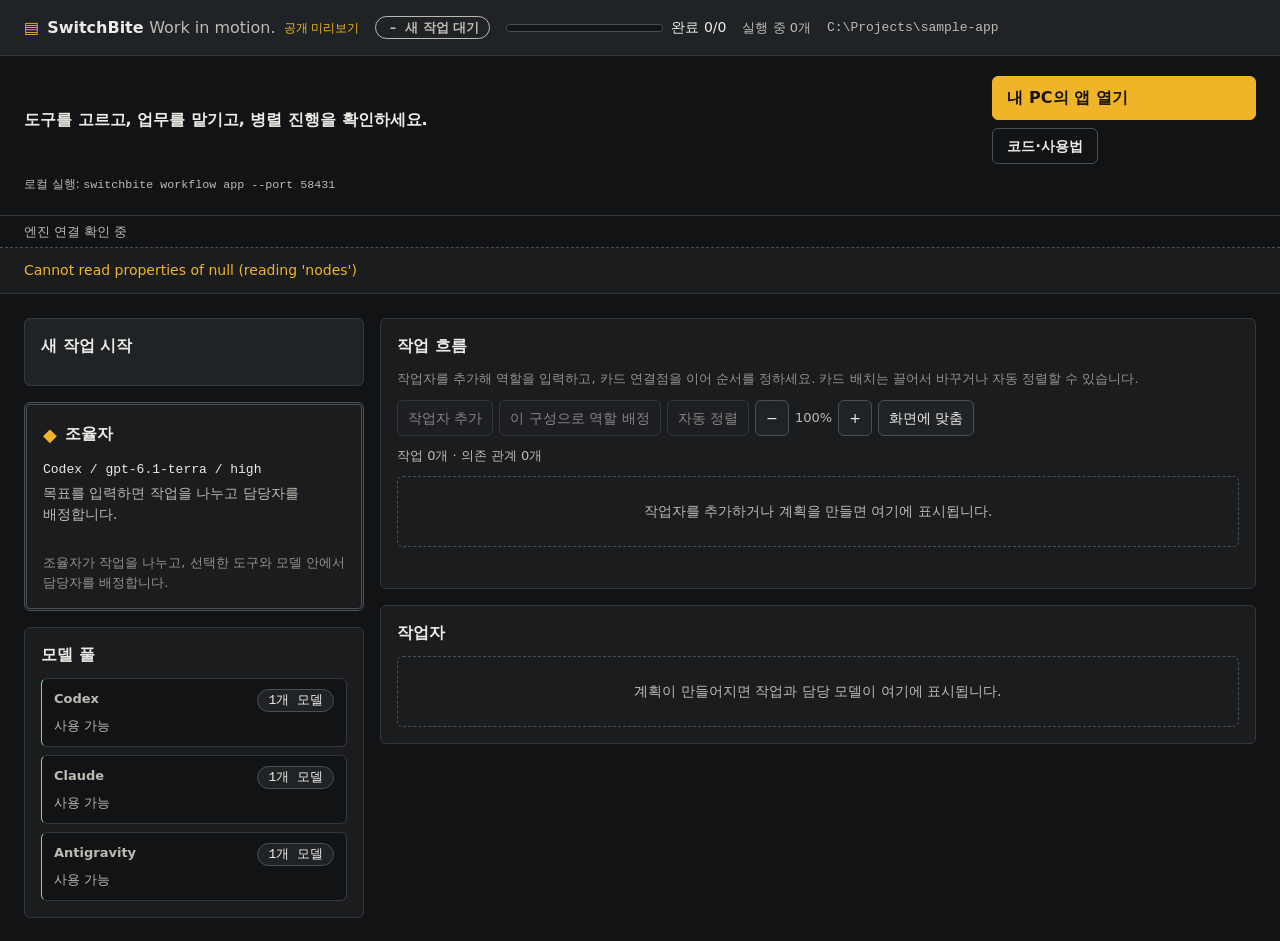
<file: index.html>
<!doctype html>
<html lang="ko">
<head>
<meta charset="utf-8">
<meta name="description" content="SwitchBite — AI 도구 선택, 작업 분해와 모델 배정, 병렬 진행과 실행 출력을 한 화면에서 확인합니다."><meta name="viewport" content="width=device-width, initial-scale=1">
<title>SwitchBite · Work in motion</title>
<link rel="icon" href="data:,">
<link rel="stylesheet" href="./ui/styles.css">
<link rel="stylesheet" href="./ui/graph-output.css"><link rel="stylesheet" href="./ui/live.css">
<style>.public-entry{padding:20px var(--wim-pad);border-bottom:1px solid var(--wim-line);display:flex;gap:12px 24px;align-items:center;flex-wrap:wrap}.public-entry p{flex:1;font-size:1rem;font-weight:600}.public-entry div{display:flex;gap:8px;flex-wrap:wrap}.public-entry a{text-decoration:none;display:inline-flex;align-items:center}.public-entry small{flex-basis:100%;color:var(--wim-ink-2)}.public-entry code{overflow-wrap:anywhere}.wim-connection[data-connected="preview"]{color:var(--wim-accent)}@media(max-width:639px){.public-entry{align-items:stretch}.public-entry div,.public-entry a{width:100%}.public-entry a{justify-content:center}}</style></head>
<body>
<h1 class="wim-vh">SwitchBite 작업 실행</h1><div id="wim-app" class="wim-shell" data-run-status="idle">


  <header id="wim-topbar" class="wim-topbar">
    <div class="wim-topbar__id">
      <span class="wim-brand"><span class="wim-brand__mark" aria-hidden="true">▤</span>SwitchBite <span class="wim-brand__mode">Work in motion.</span></span>
      <span id="wim-connection" class="wim-connection" role="status">연결 중</span>
    </div>
    <span id="wim-run-status" class="wim-status" role="status">
      <span class="wim-status__glyph" aria-hidden="true">–</span>
      <span class="wim-status__label">대기 중</span>
    </span>
    <div class="wim-topbar__progress">
      <progress id="wim-run-progress" max="1" value="0" aria-labelledby="wim-run-progress-label"></progress>
      <span id="wim-run-progress-label" class="wim-num">완료 0/0</span>
    </div>
    <span class="wim-topbar__meta">
      <span>실행 중 <span id="wim-run-clock" class="wim-num">0</span>개</span>
      <span id="wim-workspace-tail" class="wim-path wim-topbar__tail"></span>
    </span>
    <div class="wim-topbar__controls">
      <button id="wim-btn-pause" class="wim-btn" type="button">일시정지</button>
      <button id="wim-btn-resume" class="wim-btn" type="button" hidden>이어서 실행</button>
      <button id="wim-btn-cancel" class="wim-btn" type="button">작업 취소</button>
      <button id="wim-btn-results" class="wim-btn" type="button" hidden>결과 보기</button><button id="wim-btn-reset" class="wim-btn" type="button" hidden>새 작업</button>
    </div>
  </header>

  <section class="public-entry" aria-label="SwitchBite 사용"><p>도구를 고르고, 업무를 맡기고, 병렬 진행을 확인하세요.</p><div><a class="wim-btn wim-btn--primary" href="http://127.0.0.1:58431/" rel="noopener noreferrer">내 PC의 앱 열기</a><a class="wim-btn" href="https://github.com/BiteFoundry/switchbite/tree/feature/automatic-model-pool" target="_blank" rel="noopener noreferrer">코드·사용법</a></div><small>로컬 실행: <code>switchbite workflow app --port 58431</code></small></section><div class="wim-banner"><span id="wim-runtime">엔진 연결 확인 중</span><span id="wim-engine-updates"></span></div>

  <p id="wim-ui-message" class="wim-ui-message" role="status" hidden></p><div id="wim-attention" class="wim-attention" role="region" aria-label="확인 필요" hidden>
    <span class="wim-attention__glyph" aria-hidden="true">✕</span>
    <p id="wim-attention-message"></p>
    <button id="wim-btn-attention" class="wim-btn" type="button">실패한 작업 보기</button>
  </div>

  <div class="wim-layout">
    <aside id="wim-rail" class="wim-rail" aria-label="실행 설정과 조율자">

      <section class="wim-panel wim-start" aria-labelledby="wim-start-title">
        <h2 id="wim-start-title" class="wim-panel__title">새 작업 시작</h2>
        <form id="wim-start-form" novalidate>
          <div class="wim-field">
            <label for="wim-input-workspace">작업 경로</label>
            <input id="wim-input-workspace" name="workspace" type="text" dir="ltr" spellcheck="false" autocomplete="off" aria-describedby="wim-error-workspace">
            <p id="wim-error-workspace" class="wim-field__error" hidden></p>
          </div>
          <div class="wim-field">
            <div class="wim-field__row">
              <label for="wim-input-goal">목표</label>
              <span id="wim-goal-bytes" class="wim-num wim-field__hint">0 / 24,000바이트</span>
            </div>
            <textarea id="wim-input-goal" name="goal" rows="4" aria-describedby="wim-error-goal wim-goal-bytes"></textarea>
            <p id="wim-error-goal" class="wim-field__error" hidden></p>
          </div>
          <fieldset id="wim-tools" class="wim-field wim-fieldset" aria-describedby="wim-error-tools">
            <legend>도구</legend>
            <div id="wim-tools-list" class="wim-field__checks"></div><button id="wim-tools-refresh" type="button" class="wim-btn wim-btn--link">도구 다시 찾기</button><p id="wim-tools-status" class="wim-help" role="status"></p>
            <p id="wim-error-tools" class="wim-field__error" hidden></p>
          </fieldset>
          <div class="wim-field">
            <label for="wim-input-coordinator">조율자</label>
            <select id="wim-input-coordinator" name="coordinatorId" aria-describedby="wim-error-coordinatorId"></select>
            <p id="wim-error-coordinatorId" class="wim-field__error" hidden></p>
          </div>
          <div class="wim-field">
            <label for="wim-input-parallel">동시 실행 수</label>
            <input id="wim-input-parallel" name="maxParallel" type="number" min="1" max="16" step="1" value="3" inputmode="numeric" aria-describedby="wim-error-maxParallel wim-start-help">
            <p id="wim-error-maxParallel" class="wim-field__error" hidden></p>
          </div>
          <label class="wim-field__check"><input id="wim-review-plan" type="checkbox">계획을 먼저 확인하고 시작</label>
          <p class="wim-help">켜면 작업 분해 후 기다립니다. 도표에서 선행 작업을 지정하고 실행할 수 있습니다.</p>
          <p id="wim-start-help" class="wim-help">선택한 CLI의 기존 로그인으로 프로젝트에서 새 작업을 실행합니다.</p>
          <div id="wim-start-error" class="wim-start-error" role="alert"></div>
          <button id="wim-btn-start" class="wim-btn wim-btn--primary" type="submit"><span aria-hidden="true">▶</span> 작업 시작</button>
        </form>

        <div id="wim-context" class="wim-context" hidden>
          <h2 class="wim-panel__title">실행 정보</h2>
          <dl class="wim-context__list">
            <div><dt>작업 경로</dt><dd><code id="wim-context-workspace" class="wim-path"></code></dd></div>
            <div><dt>목표</dt><dd><p id="wim-context-goal" class="wim-context__goal"></p>
              <button id="wim-btn-goal-more" class="wim-btn wim-btn--link" type="button" aria-expanded="false">전체 보기</button></dd></div>
            <div><dt>도구</dt><dd id="wim-context-tools"></dd></div>
            <div><dt>동시 실행 수</dt><dd id="wim-context-parallel" class="wim-num"></dd></div>
          </dl>
          <form id="wim-parallel-form" class="wim-parallel" hidden><label for="wim-live-parallel">동시 실행 수</label><input id="wim-live-parallel" type="number" min="1" max="16" value="3" required><button class="wim-btn" type="submit">적용</button></form>
        </div>
      </section>

      <section id="wim-coordinator" class="wim-panel wim-coord" aria-labelledby="wim-coordinator-title">
        <div class="wim-coord__head">
          <span class="wim-coord__glyph" aria-hidden="true">◆</span>
          <h2 id="wim-coordinator-title" class="wim-panel__title" tabindex="-1">조율자</h2>
        </div>
        <p id="wim-coordinator-identity" class="wim-coord__identity wim-path">선택한 조율자가 여기에 표시됩니다</p>
        <p id="wim-coordinator-status" class="wim-coord__status">작업 경로와 목표를 입력하면 조율자가 계획을 세웁니다.</p>
        <ol id="wim-coordinator-plan" class="wim-plan" aria-label="조율자 계획"></ol>
        <div id="wim-coordinator-output"></div>
        <form id="wim-feedback-form" class="wim-feedback" hidden>
          <label for="wim-feedback-task">대상</label>
          <select id="wim-feedback-task"><option value="">전체 작업</option></select>
          <label for="wim-feedback-message">조율자에게 전달</label>
          <textarea id="wim-feedback-message" rows="3" placeholder="막힌 점이나 바꾸고 싶은 방향을 알려주세요." required></textarea>
          <button id="wim-feedback-send" class="wim-btn wim-btn--primary" type="submit">전달</button>
          <p id="wim-feedback-status" class="wim-help" role="status"></p>
        </form>
        <p id="wim-plan-revision" class="wim-help"></p>
        <ol id="wim-feedback-feed" class="wim-feedback-feed" aria-label="보고와 조율 결정" aria-live="polite"></ol>
        <p class="wim-help">조율자가 작업을 나누고, 선택한 도구와 모델 안에서 담당자를 배정합니다.</p>
      </section>

      <section id="wim-pool" class="wim-panel wim-pool" aria-labelledby="wim-pool-title">
        <h2 id="wim-pool-title" class="wim-panel__title">모델 풀</h2>
        <ul id="wim-pool-list" class="wim-pool__list"></ul>
      </section>
    </aside>

    <main id="wim-main" class="wim-main">
      <section id="wim-result" class="wim-panel wim-result" aria-labelledby="wim-result-title" hidden>
        <h2 id="wim-result-title" class="wim-panel__title" tabindex="-1">결과 요약</h2>
        <div id="wim-result-body"></div>
      </section>

      <section id="wim-graph" class="wim-panel wim-graph-panel" aria-labelledby="wim-graph-title">
        <h2 id="wim-graph-title" class="wim-panel__title">작업 흐름</h2>
        <p class="wim-help">작업자를 추가해 역할을 입력하고, 카드 연결점을 이어 순서를 정하세요. 카드 배치는 끌어서 바꾸거나 자동 정렬할 수 있습니다.</p>
        <div id="wim-graph-mount" class="wim-graph-mount"></div>
        <p id="wim-board-status" class="wim-help" role="status" aria-live="polite"></p>
        <details id="wim-dependencies" class="wim-dependencies" hidden>
          <summary>선행 작업 목록으로 설정</summary>
          <p id="wim-plan-review-help" class="wim-help" hidden>계획이 준비됐습니다. 선행 작업을 조정하거나 이 계획으로 시작하세요.</p>
          <form id="wim-dependency-form">
            <label for="wim-dependency-task">작업</label>
            <select id="wim-dependency-task"></select>
            <p id="wim-dependency-mode" class="wim-help"></p>
            <fieldset id="wim-dependency-options" aria-describedby="wim-dependency-help"><legend>먼저 끝나야 하는 작업</legend><div id="wim-dependency-checks"></div></fieldset>
            <p id="wim-dependency-help" class="wim-help">체크한 작업이 모두 끝나면 시작합니다. 선택하지 않으면 독립적으로 실행합니다.</p>
            <div class="wim-dependency-actions"><button id="wim-dependency-save" type="submit" class="wim-btn wim-btn--primary">선행 작업 적용</button><button id="wim-dependency-auto" type="button" class="wim-btn">자동으로 맡기기</button></div>
            <p id="wim-dependency-status" class="wim-help" role="status"></p>
          </form>
        </details>
      </section>

      <section id="wim-workers" class="wim-panel wim-workers" aria-labelledby="wim-workers-title">
        <h2 id="wim-workers-title" class="wim-panel__title">작업자</h2>
        <ol id="wim-worker-list" class="wim-worker-list"></ol>
        <p id="wim-workers-empty" class="wim-empty">계획이 만들어지면 작업과 담당 모델이 여기에 표시됩니다.</p>
      </section>
    </main>
  </div>

  <div id="wim-live" class="wim-vh" aria-live="polite"></div>

  <template id="wim-tpl-worker-card">
    <li class="wim-card" data-task-id="" data-status="" data-selected="false" data-expanded="false">
      <article>
        <button class="wim-card__toggle" type="button" aria-expanded="false">
          <span data-slot="status" class="wim-status"><span class="wim-status__glyph" aria-hidden="true"></span><span class="wim-status__label"></span></span>
          <span data-slot="title" class="wim-card__title"></span>
          <span data-slot="task-id" class="wim-path wim-card__id"></span>
        </button>
        <div class="wim-card__meta">
          <span data-slot="difficulty" class="wim-diff"></span>
          <span data-slot="model" class="wim-model-chip"></span>
          <span data-slot="elapsed" class="wim-num wim-card__elapsed"></span>
        </div>
        <p data-slot="reason" class="wim-card__reason"></p>
        <p data-slot="preview" class="wim-card__preview"></p>
        <div class="wim-card__bodywrap">
          <div class="wim-card__body" data-slot="body" hidden>
            <dl data-slot="assignment" class="wim-card__assignment"></dl>
            <div data-slot="attempts" class="wim-card__attempts" role="group" aria-label="시도"></div>
            <div data-slot="output" class="wim-card__outputs"></div>
            <button data-action="retry" class="wim-btn" type="button" hidden>다시 시도</button>
          </div>
        </div>
      </article>
    </li>
  </template>

  <template id="wim-tpl-pool-row">
    <li class="wim-pool__row" data-candidate-id="" data-availability="">
      <span data-slot="provider" class="wim-pool__provider"></span>
      <span data-slot="model" class="wim-model-chip"></span>
      <span data-slot="tier" class="wim-pool__tier"></span>
      <span data-slot="availability" class="wim-pool__avail"></span>
      <span data-slot="assignment" class="wim-pool__assign wim-path"></span>
    </li>
  </template>
</div>

<script type="module">import {api,info} from './preview.js';globalThis.switchbite={token:'',appMode:false,publicPreview:true,publicApi:api,publicInfo:info};await import('./ui/app.js');</script>
</body>
</html>
</file>
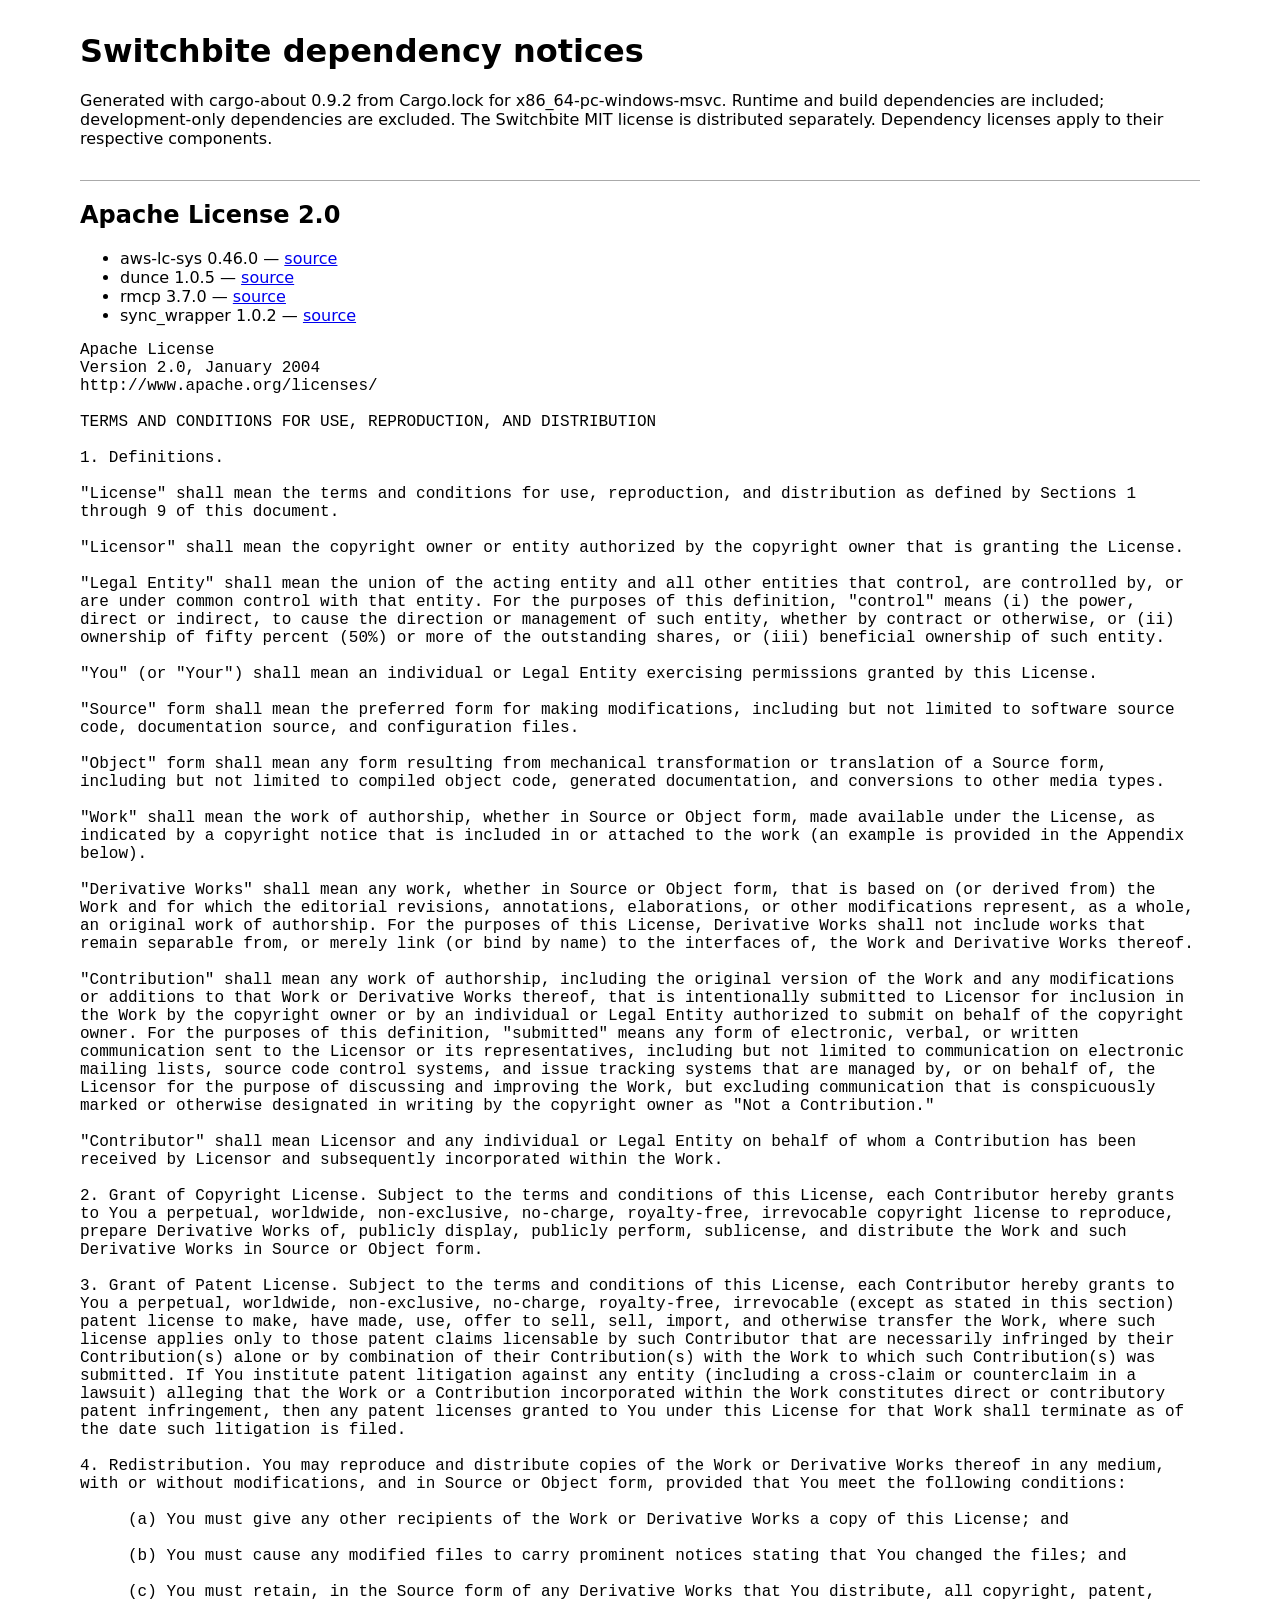
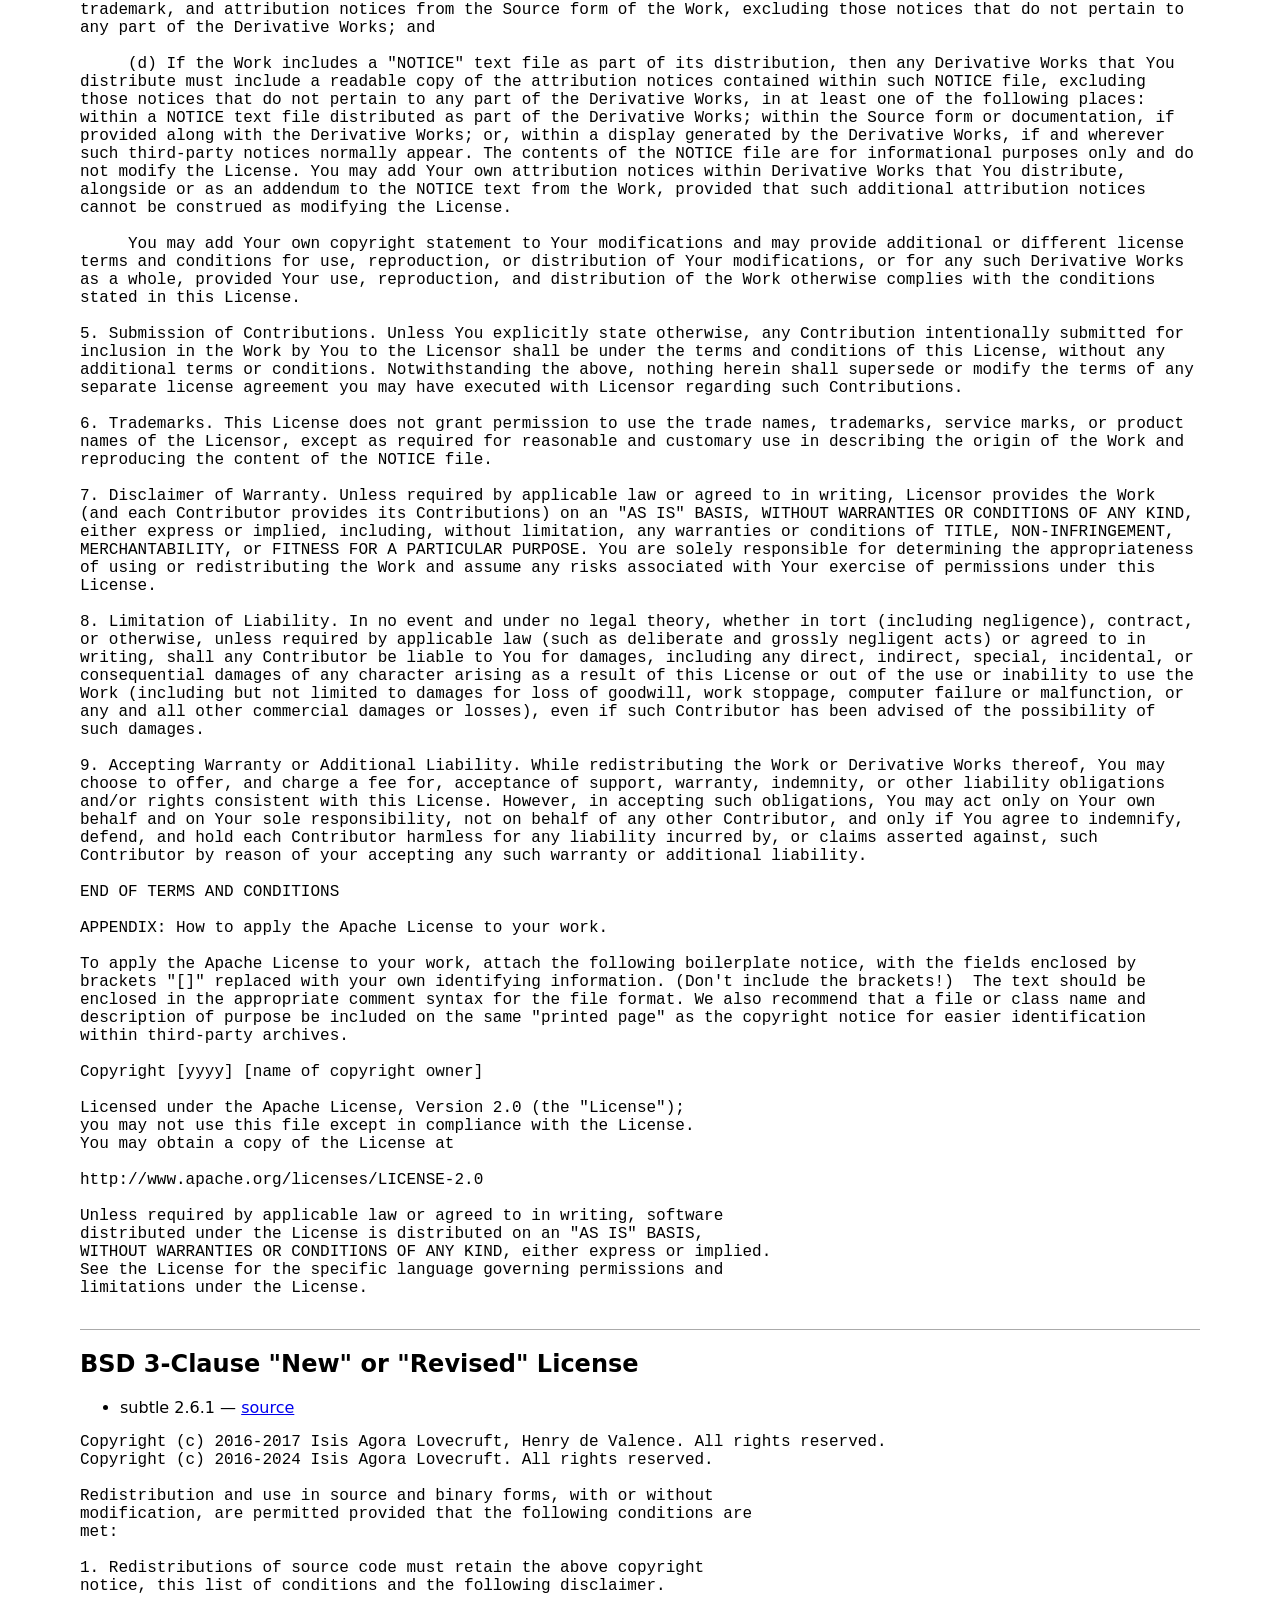
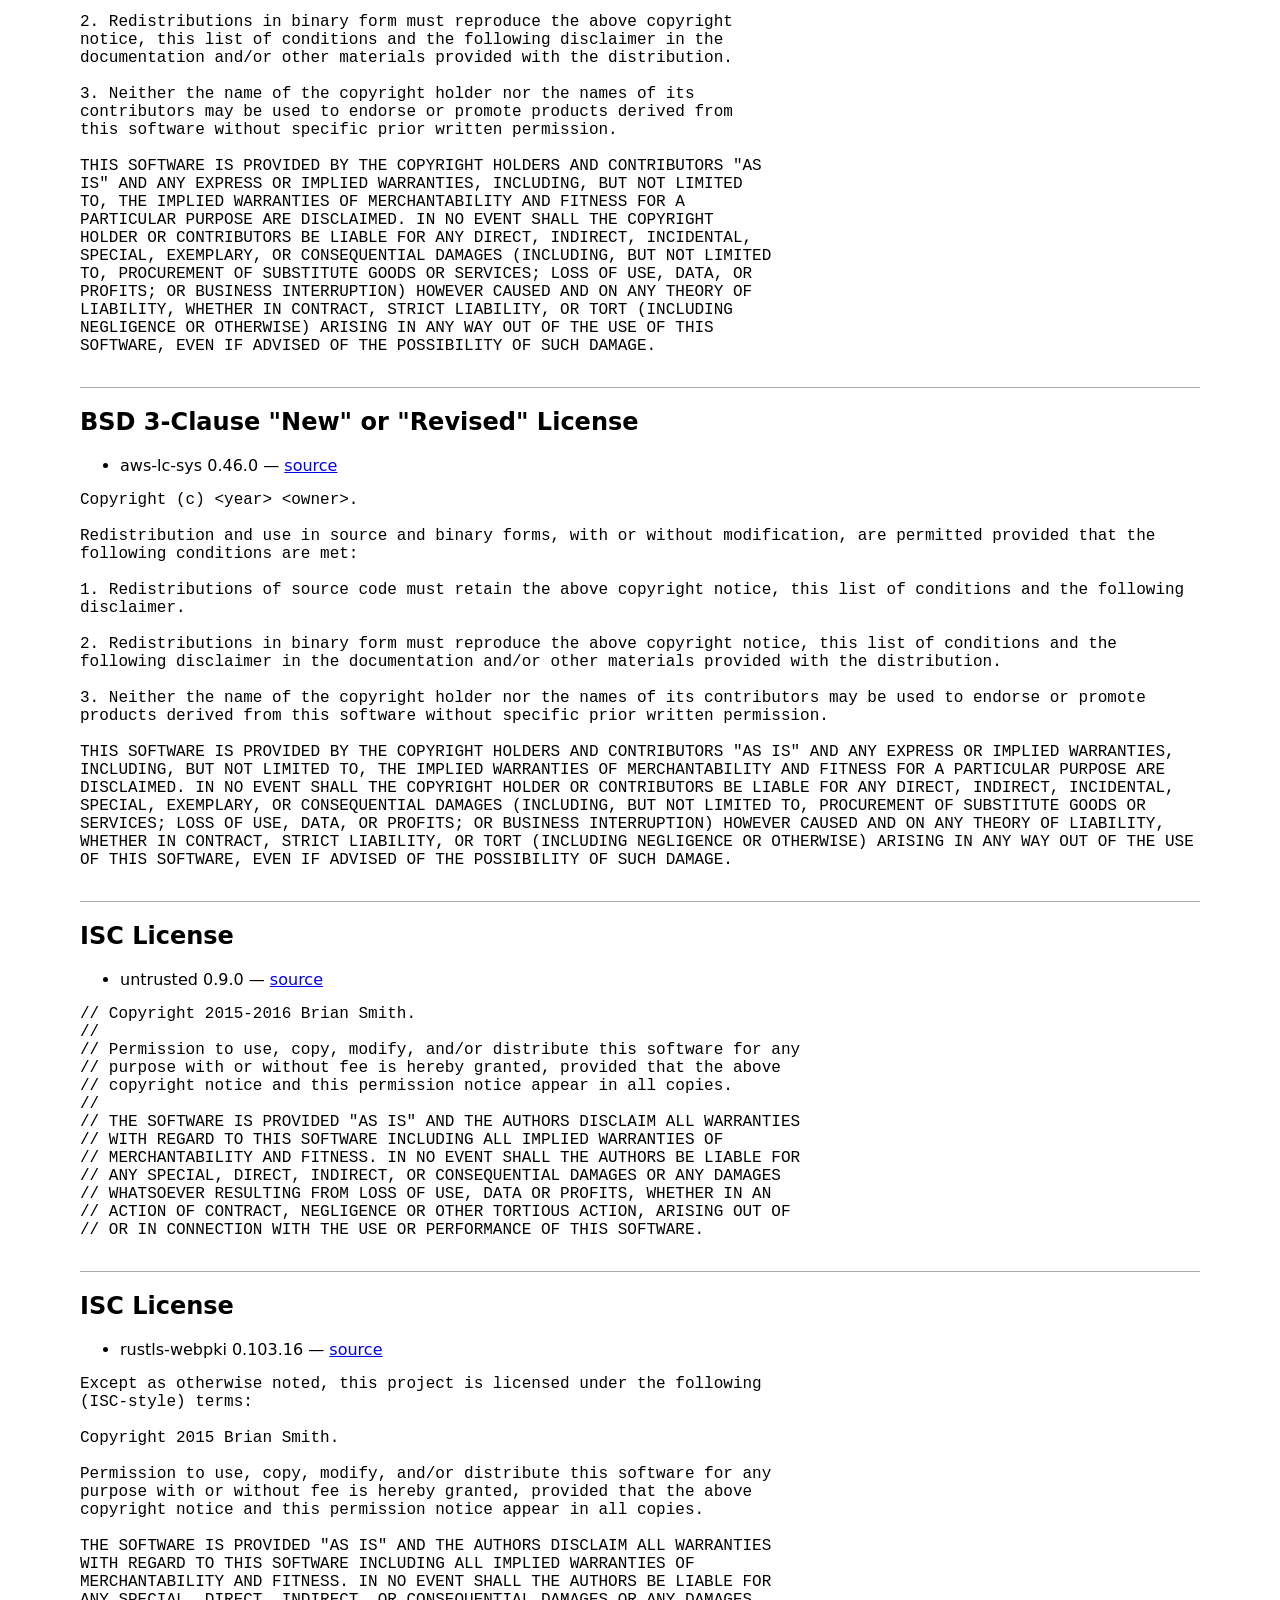
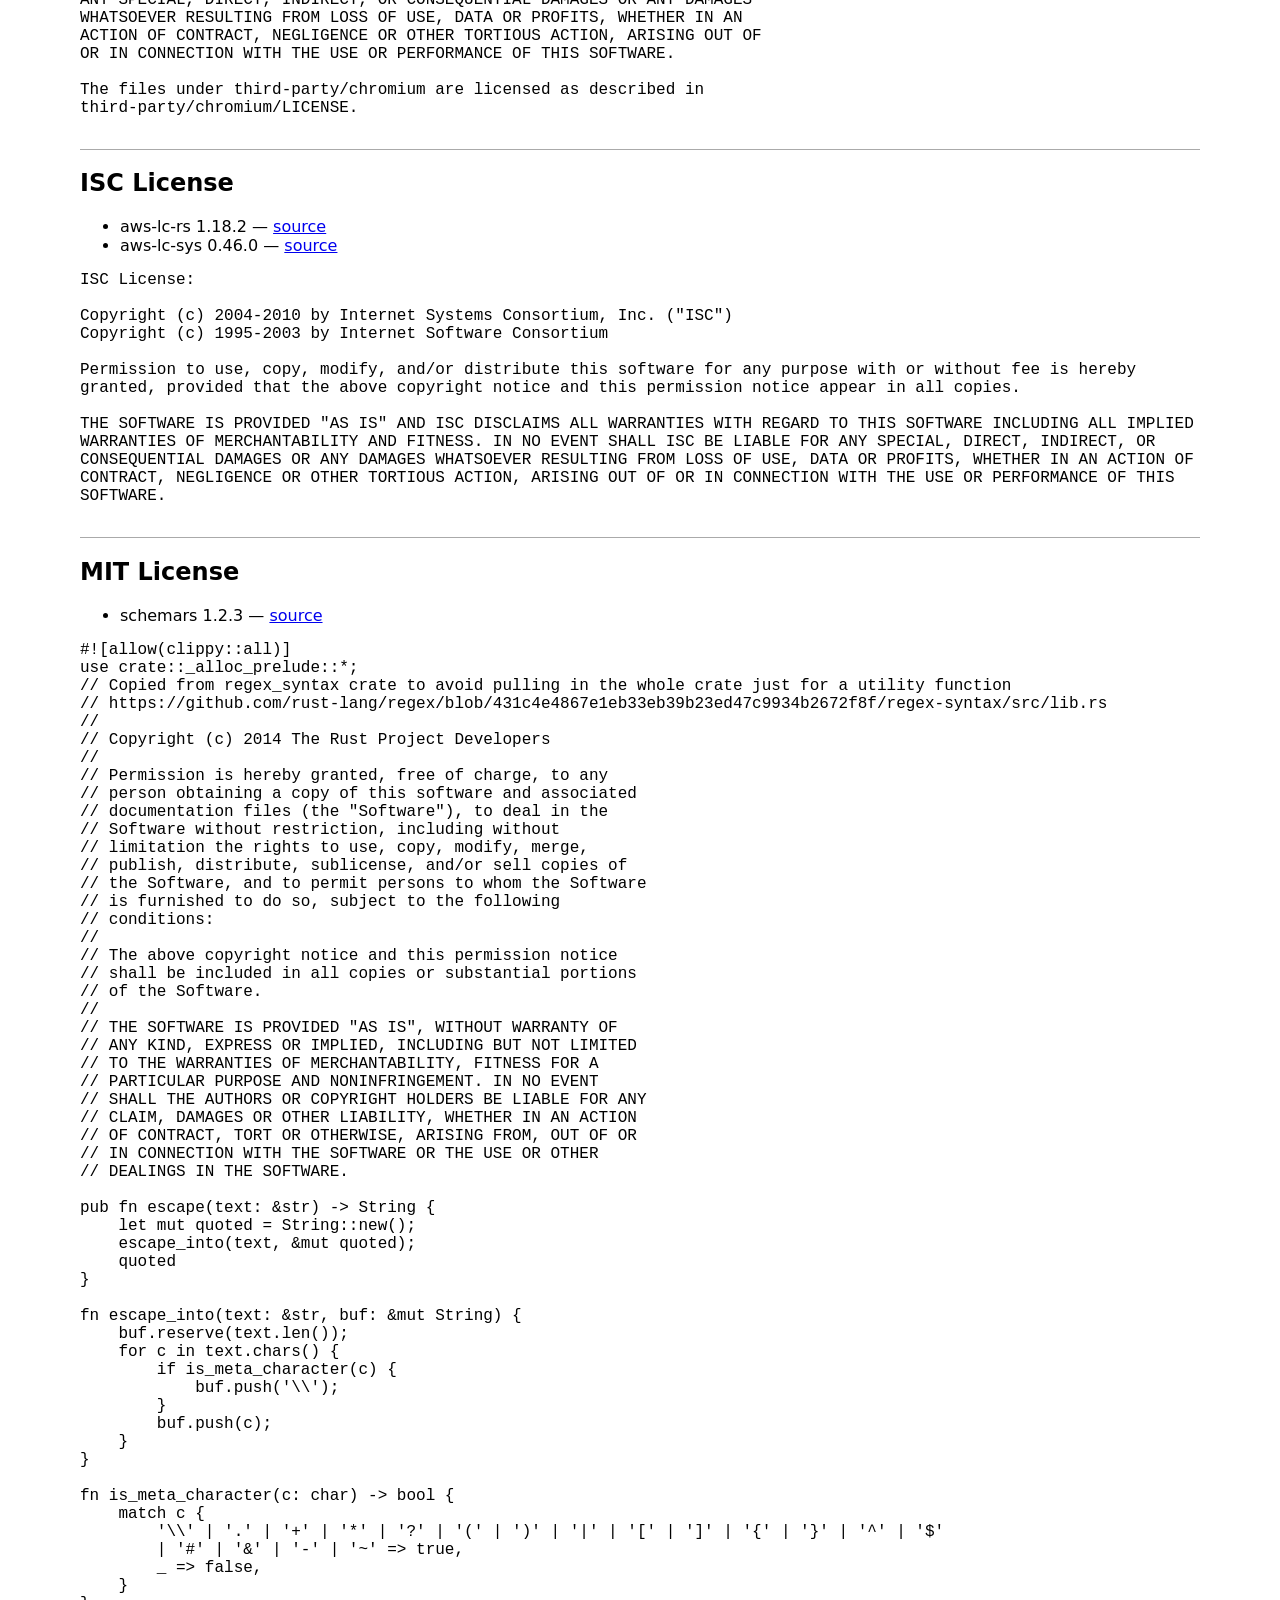
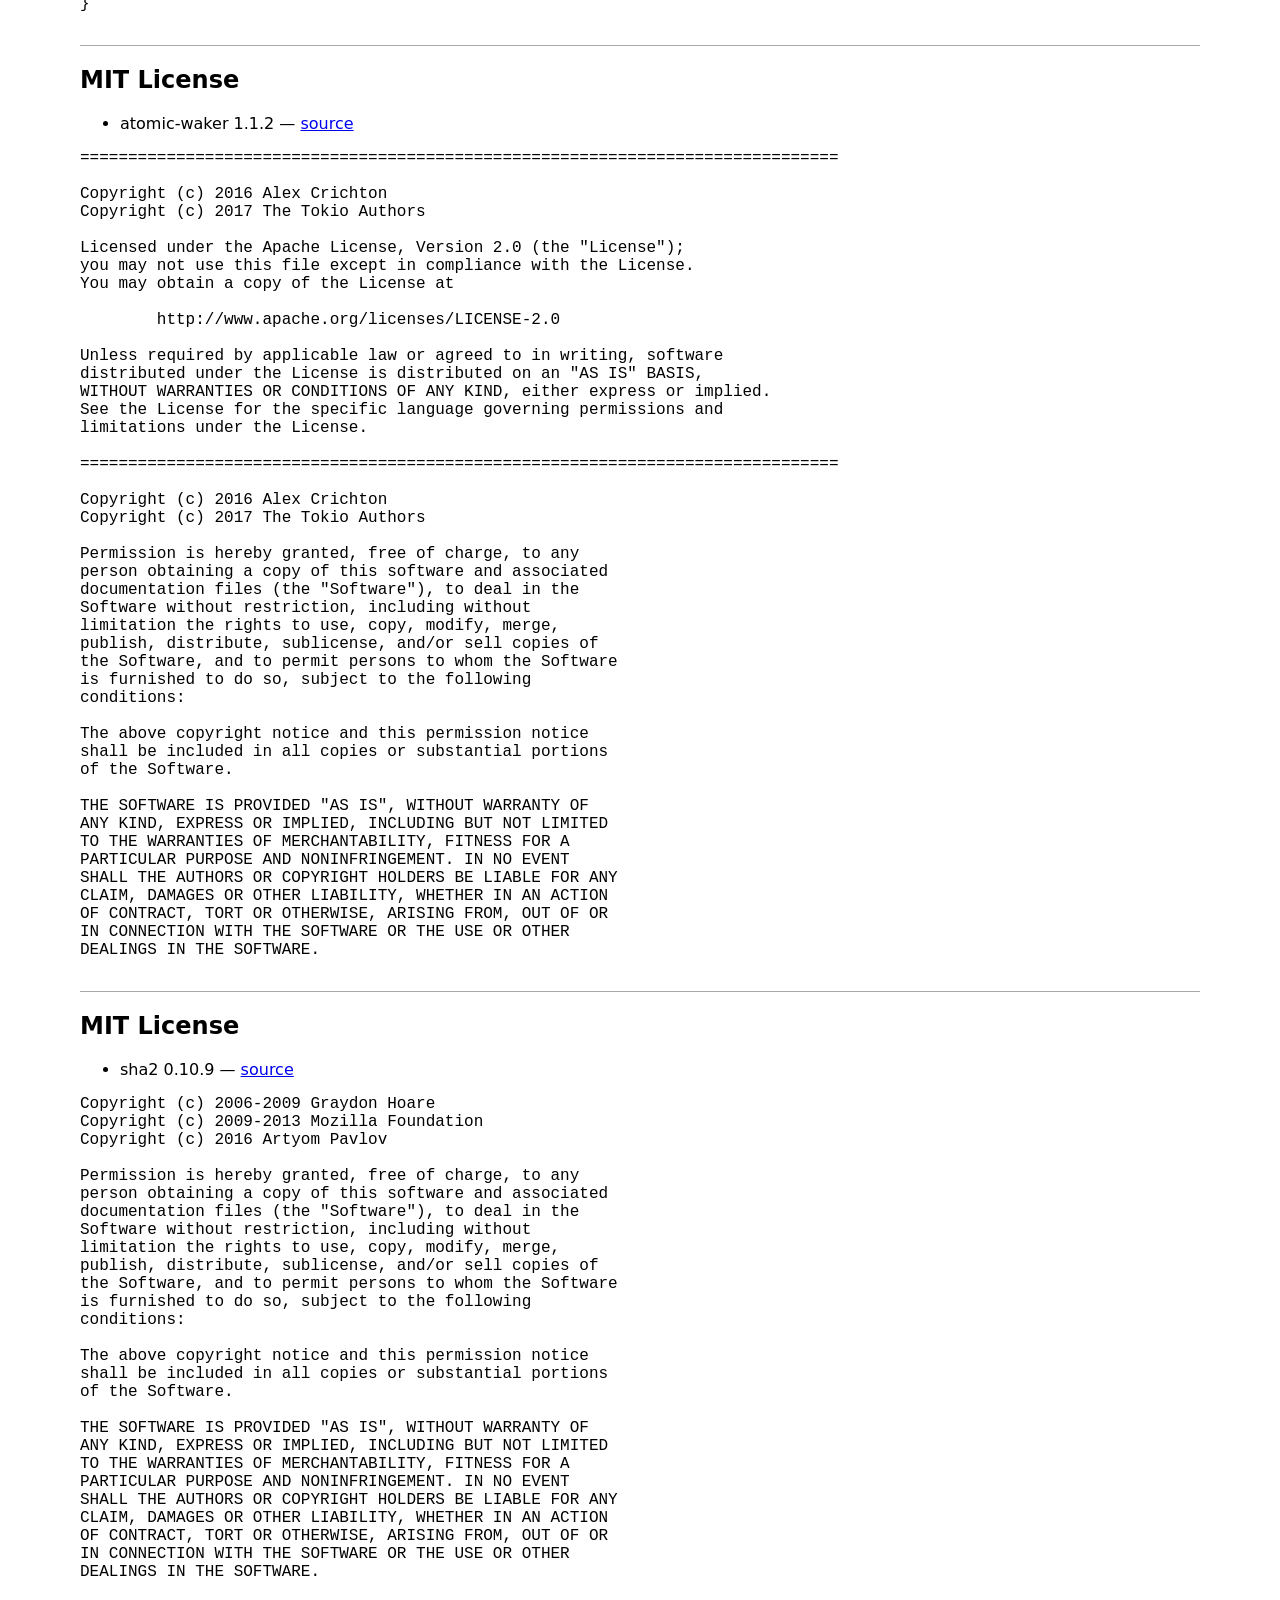
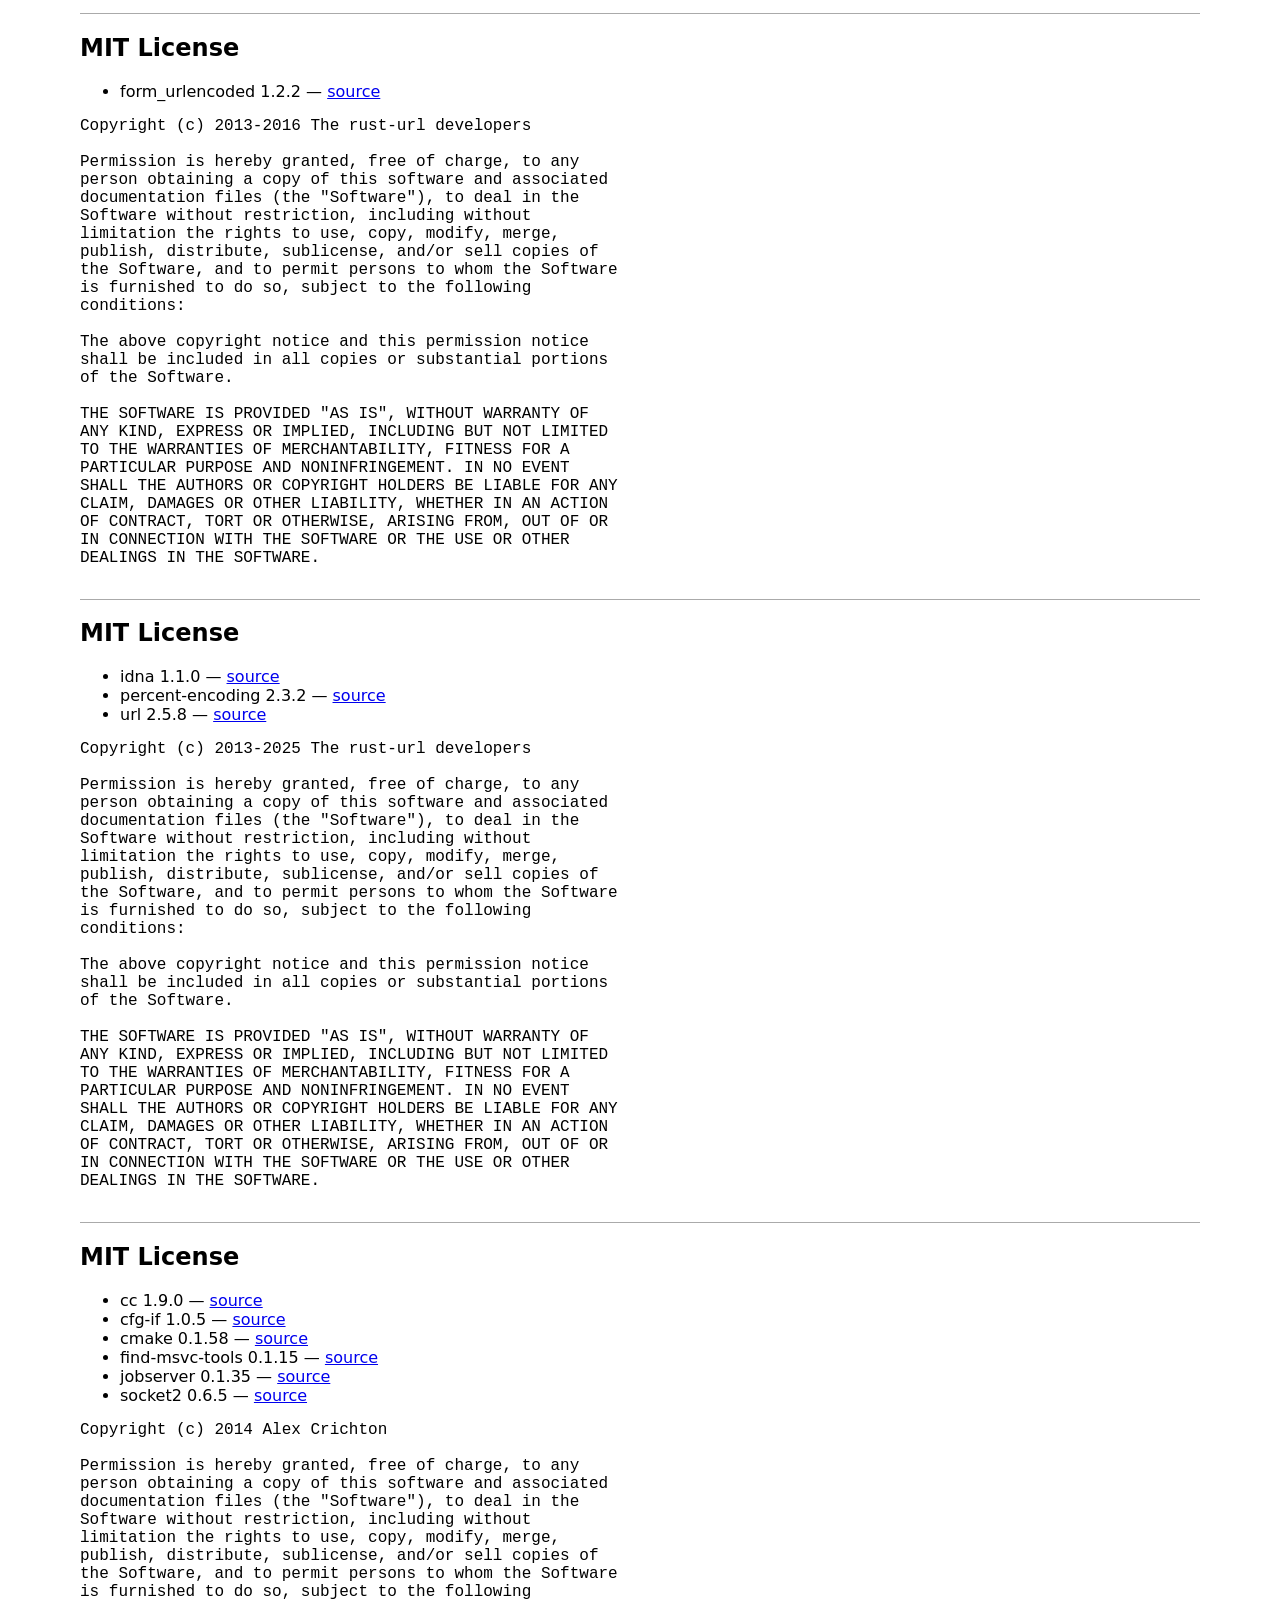
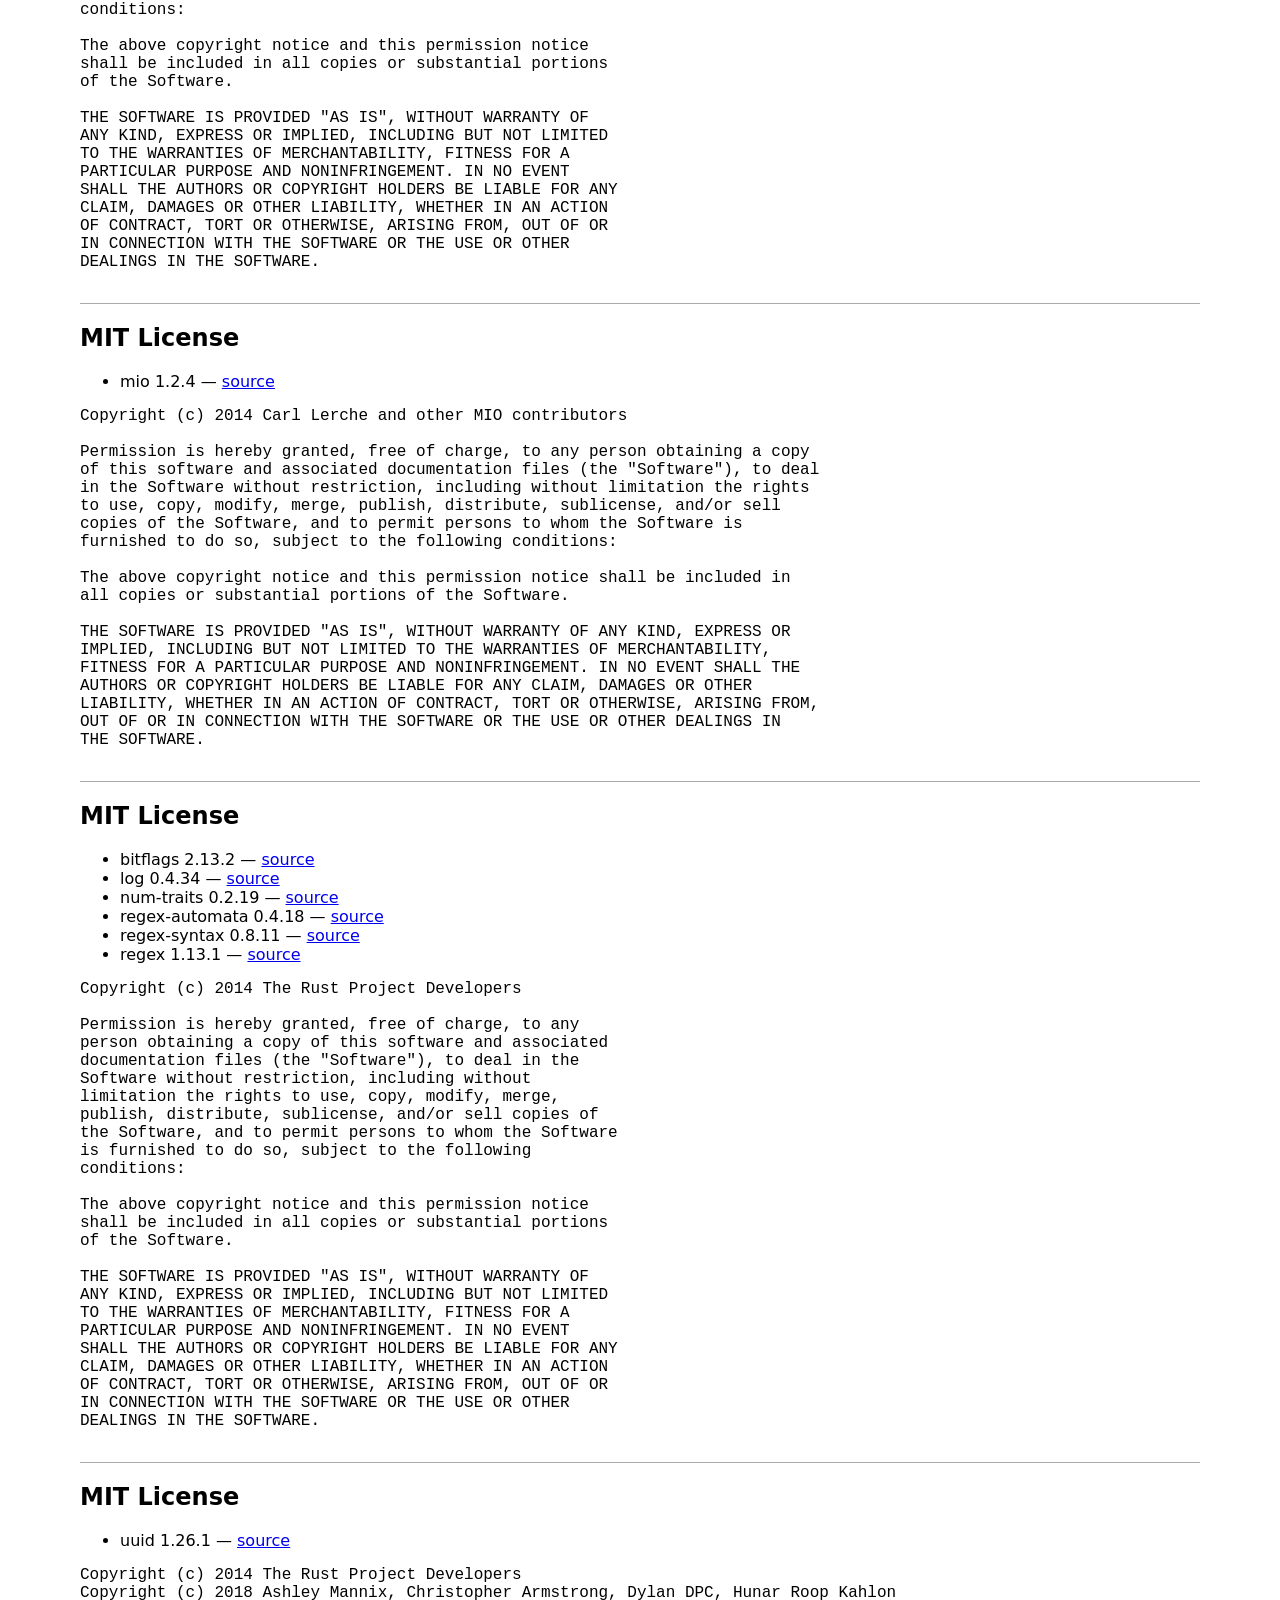
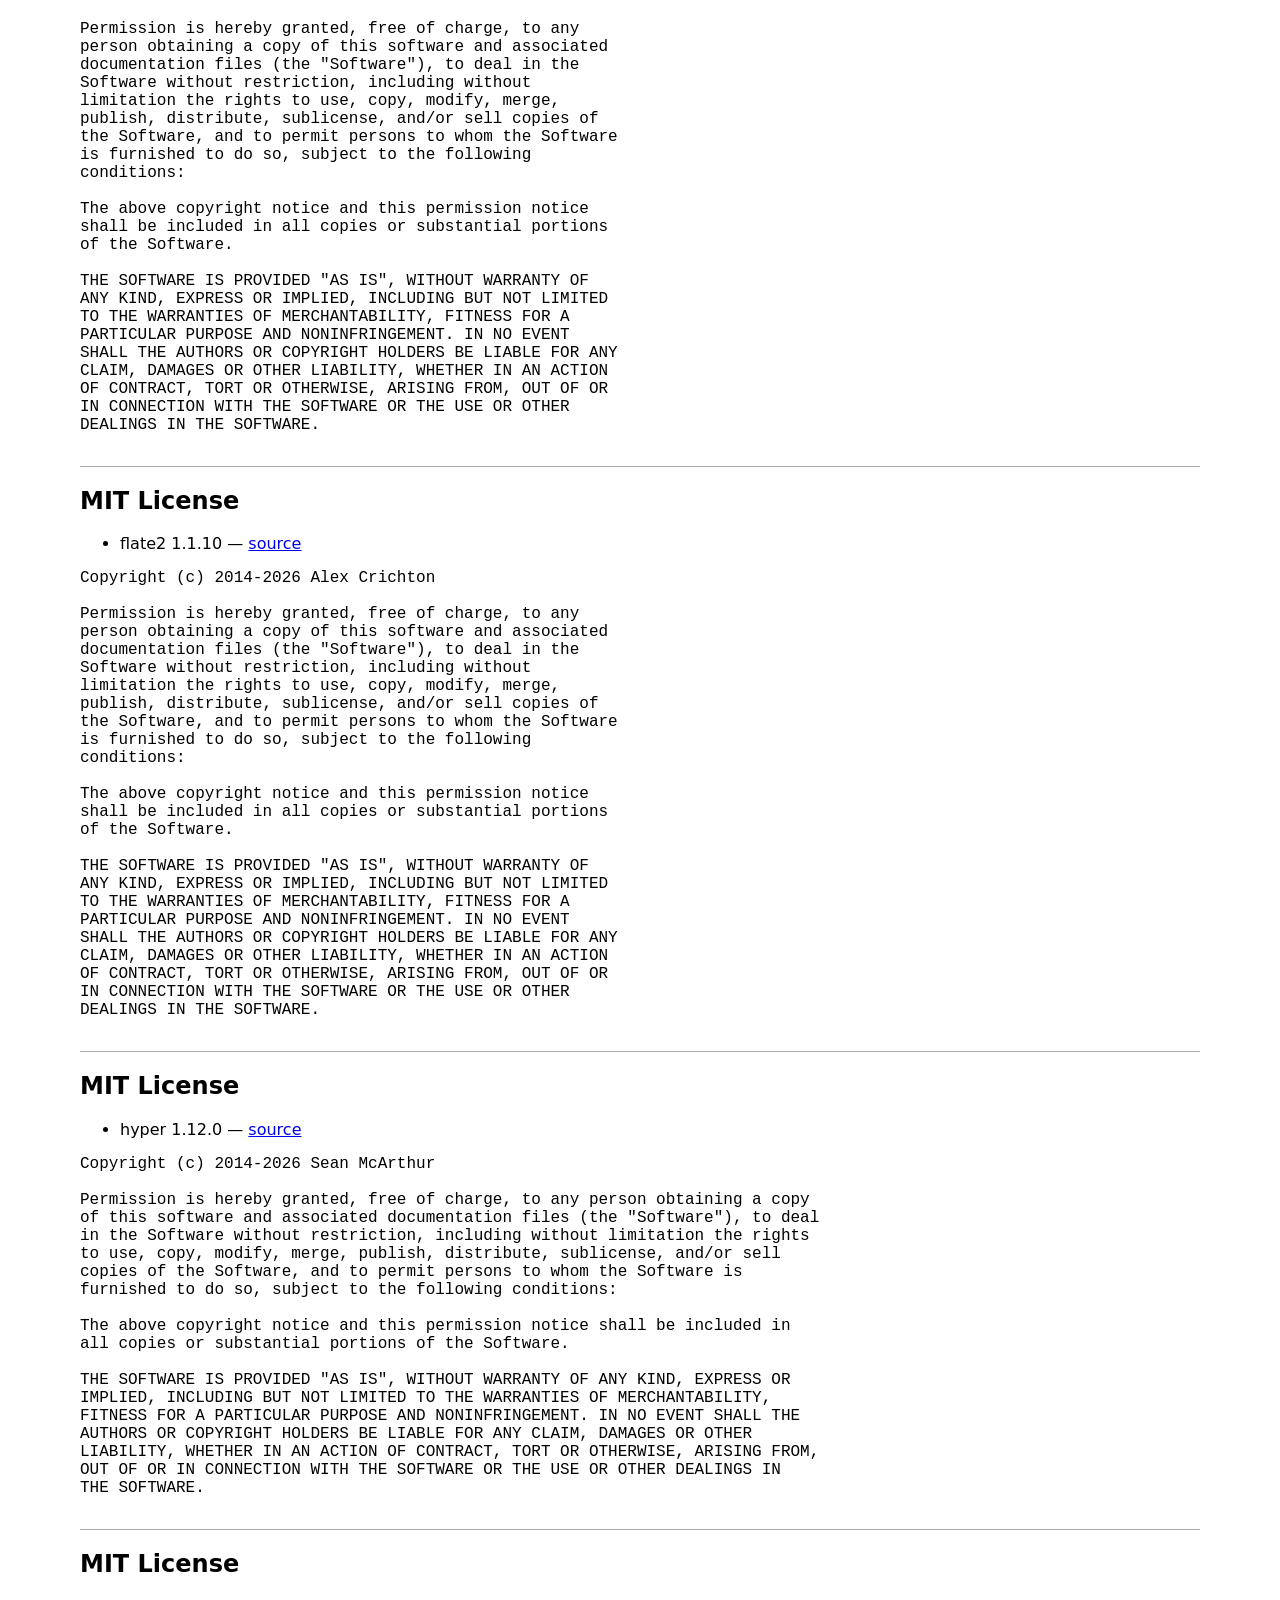
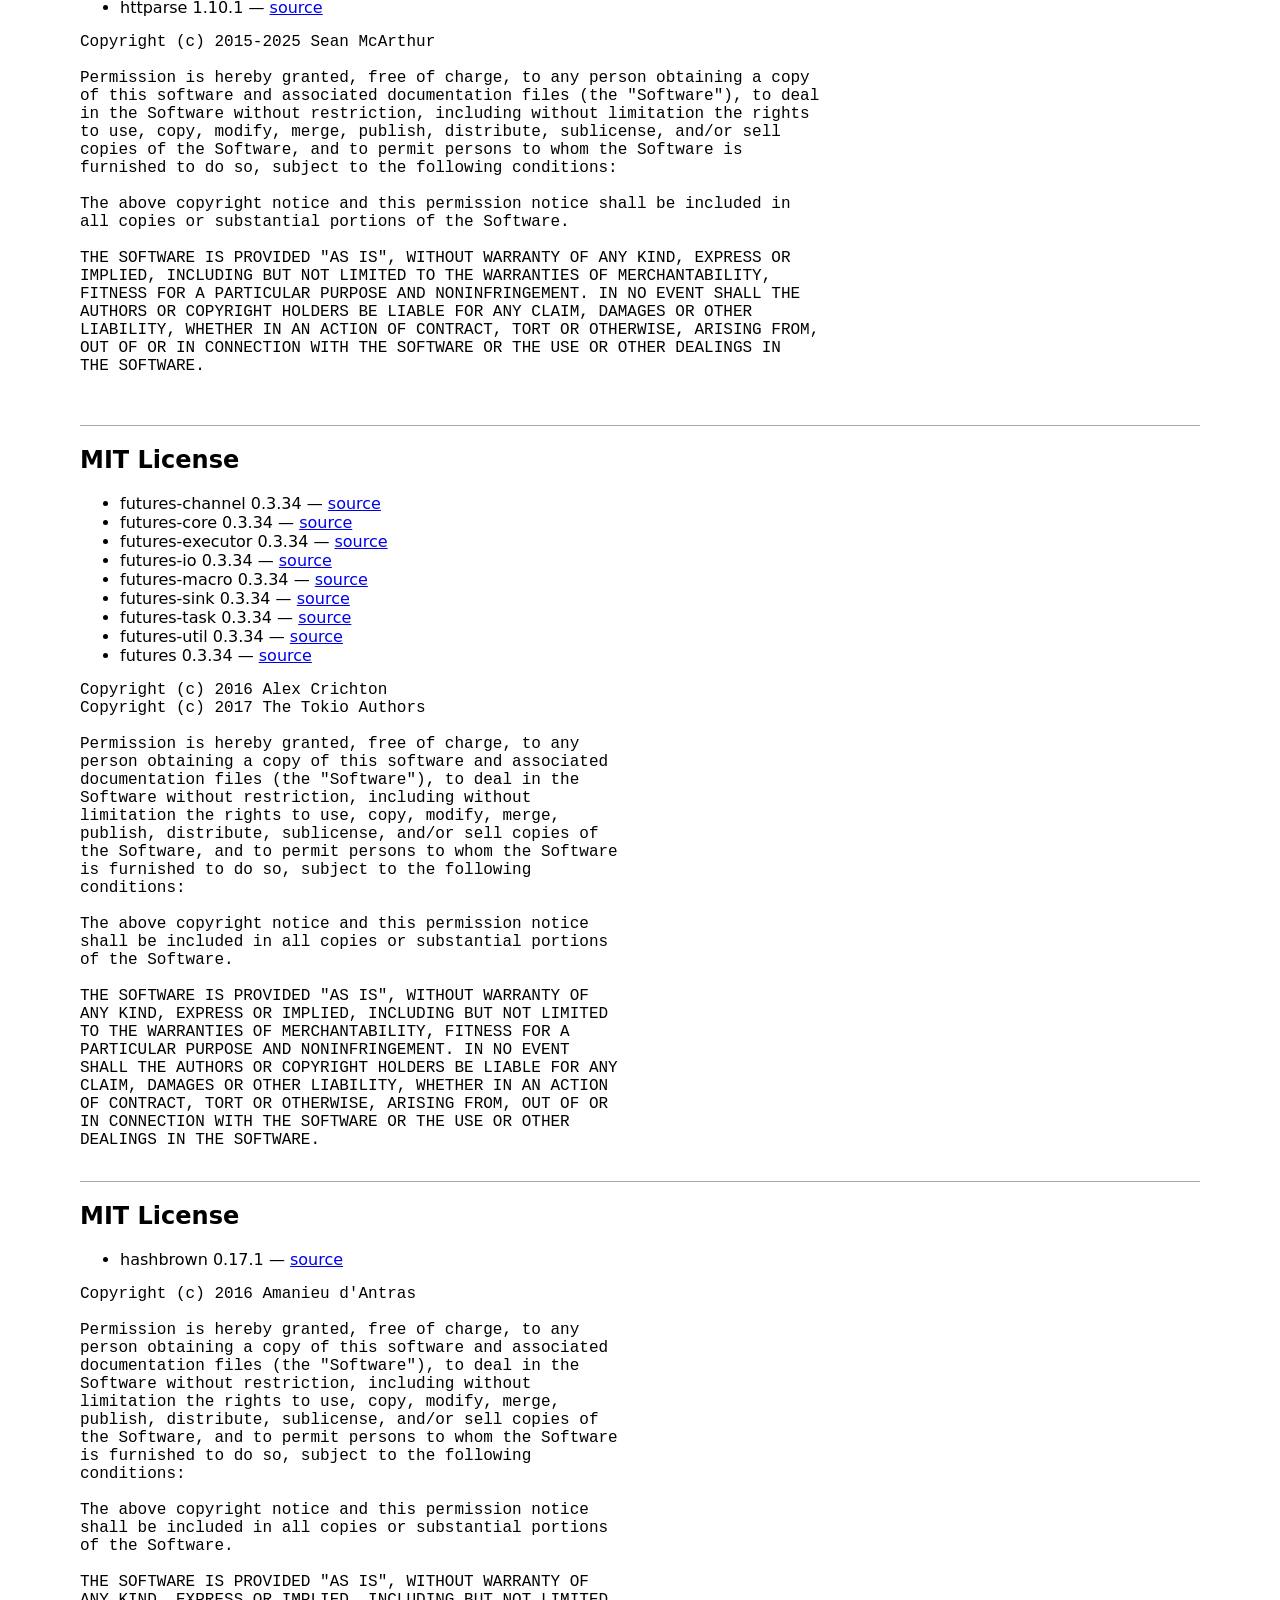
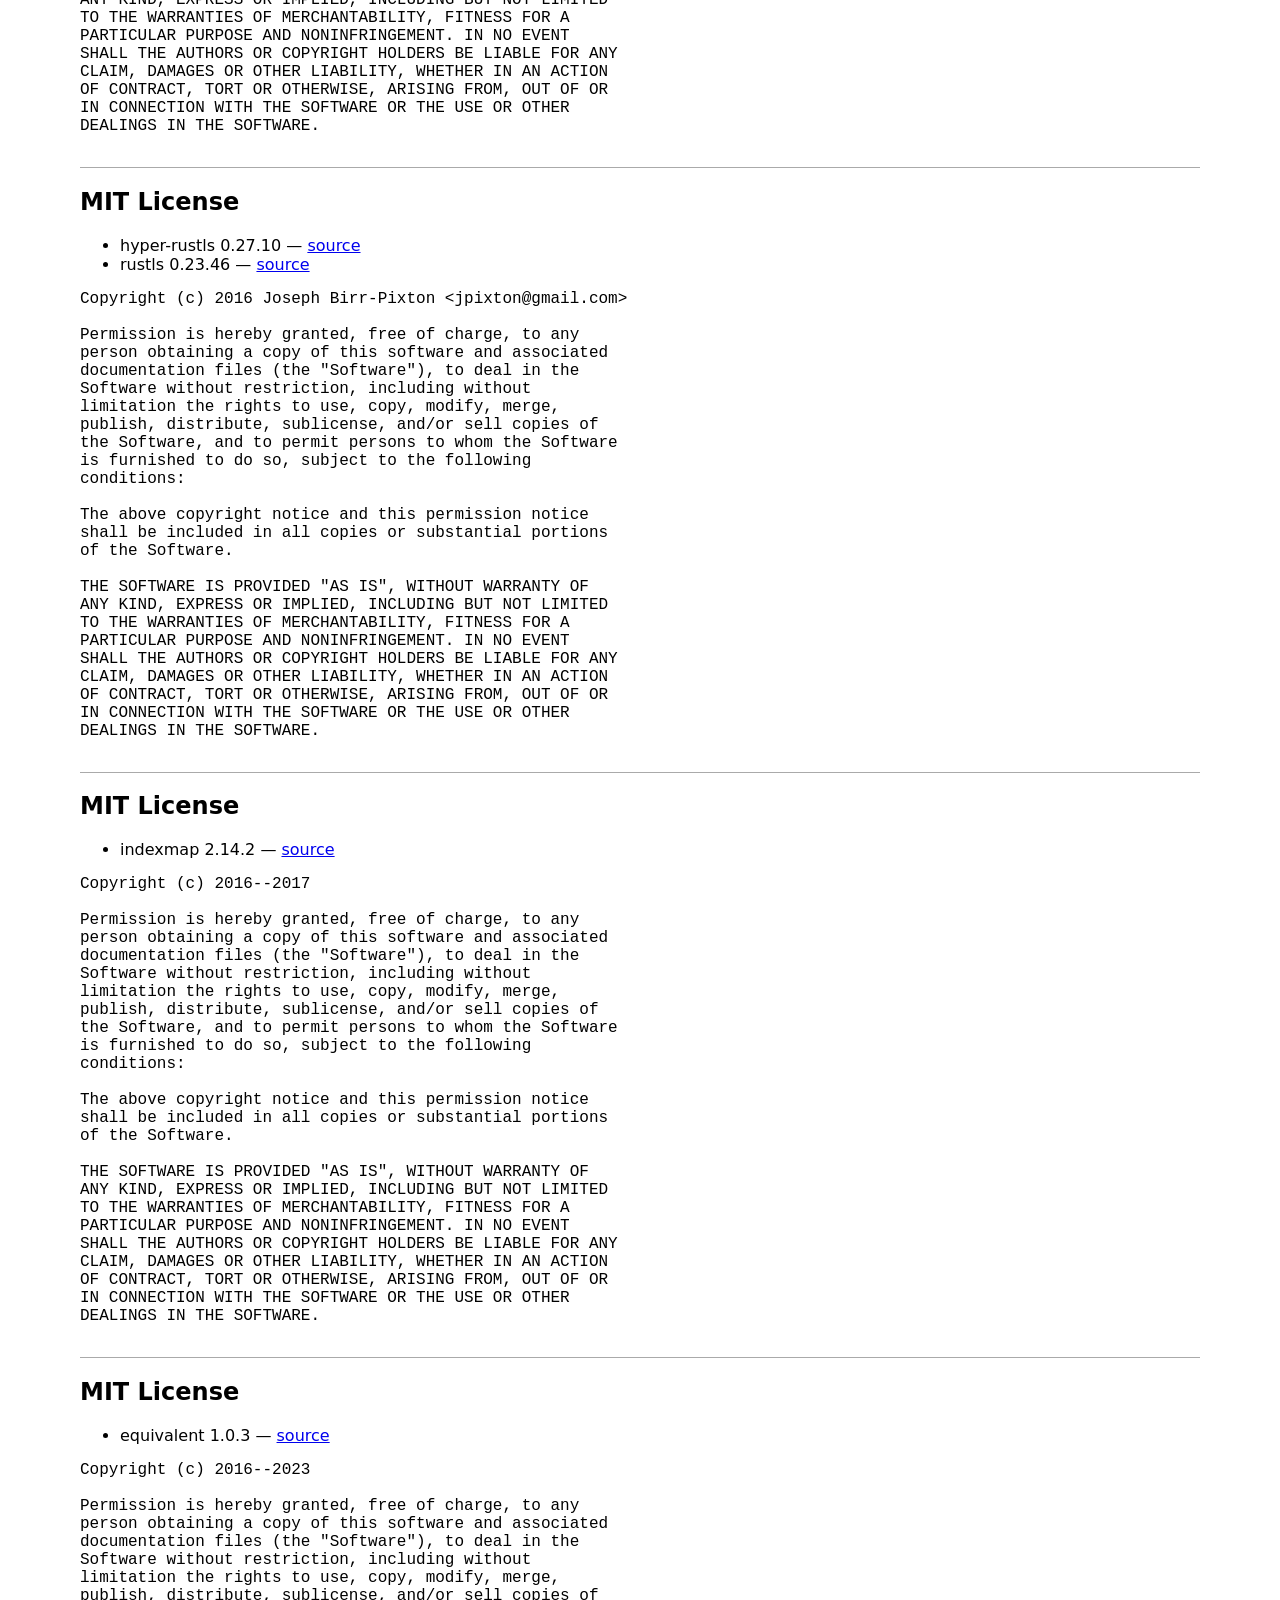
<file: THIRD_PARTY_NOTICES.html>
<!doctype html>
<html lang="en"><head><meta charset="utf-8"><title>Switchbite dependency notices</title>
<style>body{max-width:70em;margin:2em auto;font:16px system-ui;padding:0 1em}pre{white-space:pre-wrap}section{border-top:1px solid #aaa;margin-top:2em}</style></head>
<body><h1>Switchbite dependency notices</h1>
<p>Generated with cargo-about 0.9.2 from Cargo.lock for x86_64-pc-windows-msvc.
Runtime and build dependencies are included; development-only dependencies are excluded.
The Switchbite MIT license is distributed separately. Dependency licenses apply to their respective components.</p>
<section><h2>Apache License 2.0</h2><ul>
<li>aws-lc-sys 0.46.0 — <a href="https://github.com/aws/aws-lc-rs">source</a></li><li>dunce 1.0.5 — <a href="https://gitlab.com/kornelski/dunce">source</a></li><li>rmcp 3.7.0 — <a href="https://github.com/modelcontextprotocol/rust-sdk/">source</a></li><li>sync_wrapper 1.0.2 — <a href="https://github.com/Actyx/sync_wrapper">source</a></li>
</ul><pre>Apache License
Version 2.0, January 2004
http://www.apache.org/licenses/

TERMS AND CONDITIONS FOR USE, REPRODUCTION, AND DISTRIBUTION

1. Definitions.

&quot;License&quot; shall mean the terms and conditions for use, reproduction, and distribution as defined by Sections 1 through 9 of this document.

&quot;Licensor&quot; shall mean the copyright owner or entity authorized by the copyright owner that is granting the License.

&quot;Legal Entity&quot; shall mean the union of the acting entity and all other entities that control, are controlled by, or are under common control with that entity. For the purposes of this definition, &quot;control&quot; means (i) the power, direct or indirect, to cause the direction or management of such entity, whether by contract or otherwise, or (ii) ownership of fifty percent (50%) or more of the outstanding shares, or (iii) beneficial ownership of such entity.

&quot;You&quot; (or &quot;Your&quot;) shall mean an individual or Legal Entity exercising permissions granted by this License.

&quot;Source&quot; form shall mean the preferred form for making modifications, including but not limited to software source code, documentation source, and configuration files.

&quot;Object&quot; form shall mean any form resulting from mechanical transformation or translation of a Source form, including but not limited to compiled object code, generated documentation, and conversions to other media types.

&quot;Work&quot; shall mean the work of authorship, whether in Source or Object form, made available under the License, as indicated by a copyright notice that is included in or attached to the work (an example is provided in the Appendix below).

&quot;Derivative Works&quot; shall mean any work, whether in Source or Object form, that is based on (or derived from) the Work and for which the editorial revisions, annotations, elaborations, or other modifications represent, as a whole, an original work of authorship. For the purposes of this License, Derivative Works shall not include works that remain separable from, or merely link (or bind by name) to the interfaces of, the Work and Derivative Works thereof.

&quot;Contribution&quot; shall mean any work of authorship, including the original version of the Work and any modifications or additions to that Work or Derivative Works thereof, that is intentionally submitted to Licensor for inclusion in the Work by the copyright owner or by an individual or Legal Entity authorized to submit on behalf of the copyright owner. For the purposes of this definition, &quot;submitted&quot; means any form of electronic, verbal, or written communication sent to the Licensor or its representatives, including but not limited to communication on electronic mailing lists, source code control systems, and issue tracking systems that are managed by, or on behalf of, the Licensor for the purpose of discussing and improving the Work, but excluding communication that is conspicuously marked or otherwise designated in writing by the copyright owner as &quot;Not a Contribution.&quot;

&quot;Contributor&quot; shall mean Licensor and any individual or Legal Entity on behalf of whom a Contribution has been received by Licensor and subsequently incorporated within the Work.

2. Grant of Copyright License. Subject to the terms and conditions of this License, each Contributor hereby grants to You a perpetual, worldwide, non-exclusive, no-charge, royalty-free, irrevocable copyright license to reproduce, prepare Derivative Works of, publicly display, publicly perform, sublicense, and distribute the Work and such Derivative Works in Source or Object form.

3. Grant of Patent License. Subject to the terms and conditions of this License, each Contributor hereby grants to You a perpetual, worldwide, non-exclusive, no-charge, royalty-free, irrevocable (except as stated in this section) patent license to make, have made, use, offer to sell, sell, import, and otherwise transfer the Work, where such license applies only to those patent claims licensable by such Contributor that are necessarily infringed by their Contribution(s) alone or by combination of their Contribution(s) with the Work to which such Contribution(s) was submitted. If You institute patent litigation against any entity (including a cross-claim or counterclaim in a lawsuit) alleging that the Work or a Contribution incorporated within the Work constitutes direct or contributory patent infringement, then any patent licenses granted to You under this License for that Work shall terminate as of the date such litigation is filed.

4. Redistribution. You may reproduce and distribute copies of the Work or Derivative Works thereof in any medium, with or without modifications, and in Source or Object form, provided that You meet the following conditions:

     (a) You must give any other recipients of the Work or Derivative Works a copy of this License; and

     (b) You must cause any modified files to carry prominent notices stating that You changed the files; and

     (c) You must retain, in the Source form of any Derivative Works that You distribute, all copyright, patent, trademark, and attribution notices from the Source form of the Work, excluding those notices that do not pertain to any part of the Derivative Works; and

     (d) If the Work includes a &quot;NOTICE&quot; text file as part of its distribution, then any Derivative Works that You distribute must include a readable copy of the attribution notices contained within such NOTICE file, excluding those notices that do not pertain to any part of the Derivative Works, in at least one of the following places: within a NOTICE text file distributed as part of the Derivative Works; within the Source form or documentation, if provided along with the Derivative Works; or, within a display generated by the Derivative Works, if and wherever such third-party notices normally appear. The contents of the NOTICE file are for informational purposes only and do not modify the License. You may add Your own attribution notices within Derivative Works that You distribute, alongside or as an addendum to the NOTICE text from the Work, provided that such additional attribution notices cannot be construed as modifying the License.

     You may add Your own copyright statement to Your modifications and may provide additional or different license terms and conditions for use, reproduction, or distribution of Your modifications, or for any such Derivative Works as a whole, provided Your use, reproduction, and distribution of the Work otherwise complies with the conditions stated in this License.

5. Submission of Contributions. Unless You explicitly state otherwise, any Contribution intentionally submitted for inclusion in the Work by You to the Licensor shall be under the terms and conditions of this License, without any additional terms or conditions. Notwithstanding the above, nothing herein shall supersede or modify the terms of any separate license agreement you may have executed with Licensor regarding such Contributions.

6. Trademarks. This License does not grant permission to use the trade names, trademarks, service marks, or product names of the Licensor, except as required for reasonable and customary use in describing the origin of the Work and reproducing the content of the NOTICE file.

7. Disclaimer of Warranty. Unless required by applicable law or agreed to in writing, Licensor provides the Work (and each Contributor provides its Contributions) on an &quot;AS IS&quot; BASIS, WITHOUT WARRANTIES OR CONDITIONS OF ANY KIND, either express or implied, including, without limitation, any warranties or conditions of TITLE, NON-INFRINGEMENT, MERCHANTABILITY, or FITNESS FOR A PARTICULAR PURPOSE. You are solely responsible for determining the appropriateness of using or redistributing the Work and assume any risks associated with Your exercise of permissions under this License.

8. Limitation of Liability. In no event and under no legal theory, whether in tort (including negligence), contract, or otherwise, unless required by applicable law (such as deliberate and grossly negligent acts) or agreed to in writing, shall any Contributor be liable to You for damages, including any direct, indirect, special, incidental, or consequential damages of any character arising as a result of this License or out of the use or inability to use the Work (including but not limited to damages for loss of goodwill, work stoppage, computer failure or malfunction, or any and all other commercial damages or losses), even if such Contributor has been advised of the possibility of such damages.

9. Accepting Warranty or Additional Liability. While redistributing the Work or Derivative Works thereof, You may choose to offer, and charge a fee for, acceptance of support, warranty, indemnity, or other liability obligations and/or rights consistent with this License. However, in accepting such obligations, You may act only on Your own behalf and on Your sole responsibility, not on behalf of any other Contributor, and only if You agree to indemnify, defend, and hold each Contributor harmless for any liability incurred by, or claims asserted against, such Contributor by reason of your accepting any such warranty or additional liability.

END OF TERMS AND CONDITIONS

APPENDIX: How to apply the Apache License to your work.

To apply the Apache License to your work, attach the following boilerplate notice, with the fields enclosed by brackets &quot;[]&quot; replaced with your own identifying information. (Don&#x27;t include the brackets!)  The text should be enclosed in the appropriate comment syntax for the file format. We also recommend that a file or class name and description of purpose be included on the same &quot;printed page&quot; as the copyright notice for easier identification within third-party archives.

Copyright [yyyy] [name of copyright owner]

Licensed under the Apache License, Version 2.0 (the &quot;License&quot;);
you may not use this file except in compliance with the License.
You may obtain a copy of the License at

http://www.apache.org/licenses/LICENSE-2.0

Unless required by applicable law or agreed to in writing, software
distributed under the License is distributed on an &quot;AS IS&quot; BASIS,
WITHOUT WARRANTIES OR CONDITIONS OF ANY KIND, either express or implied.
See the License for the specific language governing permissions and
limitations under the License.
</pre></section><section><h2>BSD 3-Clause &quot;New&quot; or &quot;Revised&quot; License</h2><ul>
<li>subtle 2.6.1 — <a href="https://github.com/dalek-cryptography/subtle">source</a></li>
</ul><pre>Copyright (c) 2016-2017 Isis Agora Lovecruft, Henry de Valence. All rights reserved.
Copyright (c) 2016-2024 Isis Agora Lovecruft. All rights reserved.

Redistribution and use in source and binary forms, with or without
modification, are permitted provided that the following conditions are
met:

1. Redistributions of source code must retain the above copyright
notice, this list of conditions and the following disclaimer.

2. Redistributions in binary form must reproduce the above copyright
notice, this list of conditions and the following disclaimer in the
documentation and/or other materials provided with the distribution.

3. Neither the name of the copyright holder nor the names of its
contributors may be used to endorse or promote products derived from
this software without specific prior written permission.

THIS SOFTWARE IS PROVIDED BY THE COPYRIGHT HOLDERS AND CONTRIBUTORS &quot;AS
IS&quot; AND ANY EXPRESS OR IMPLIED WARRANTIES, INCLUDING, BUT NOT LIMITED
TO, THE IMPLIED WARRANTIES OF MERCHANTABILITY AND FITNESS FOR A
PARTICULAR PURPOSE ARE DISCLAIMED. IN NO EVENT SHALL THE COPYRIGHT
HOLDER OR CONTRIBUTORS BE LIABLE FOR ANY DIRECT, INDIRECT, INCIDENTAL,
SPECIAL, EXEMPLARY, OR CONSEQUENTIAL DAMAGES (INCLUDING, BUT NOT LIMITED
TO, PROCUREMENT OF SUBSTITUTE GOODS OR SERVICES; LOSS OF USE, DATA, OR
PROFITS; OR BUSINESS INTERRUPTION) HOWEVER CAUSED AND ON ANY THEORY OF
LIABILITY, WHETHER IN CONTRACT, STRICT LIABILITY, OR TORT (INCLUDING
NEGLIGENCE OR OTHERWISE) ARISING IN ANY WAY OUT OF THE USE OF THIS
SOFTWARE, EVEN IF ADVISED OF THE POSSIBILITY OF SUCH DAMAGE. 
</pre></section><section><h2>BSD 3-Clause &quot;New&quot; or &quot;Revised&quot; License</h2><ul>
<li>aws-lc-sys 0.46.0 — <a href="https://github.com/aws/aws-lc-rs">source</a></li>
</ul><pre>Copyright (c) &lt;year&gt; &lt;owner&gt;. 

Redistribution and use in source and binary forms, with or without modification, are permitted provided that the following conditions are met:

1. Redistributions of source code must retain the above copyright notice, this list of conditions and the following disclaimer.

2. Redistributions in binary form must reproduce the above copyright notice, this list of conditions and the following disclaimer in the documentation and/or other materials provided with the distribution.

3. Neither the name of the copyright holder nor the names of its contributors may be used to endorse or promote products derived from this software without specific prior written permission.

THIS SOFTWARE IS PROVIDED BY THE COPYRIGHT HOLDERS AND CONTRIBUTORS &quot;AS IS&quot; AND ANY EXPRESS OR IMPLIED WARRANTIES, INCLUDING, BUT NOT LIMITED TO, THE IMPLIED WARRANTIES OF MERCHANTABILITY AND FITNESS FOR A PARTICULAR PURPOSE ARE DISCLAIMED. IN NO EVENT SHALL THE COPYRIGHT HOLDER OR CONTRIBUTORS BE LIABLE FOR ANY DIRECT, INDIRECT, INCIDENTAL, SPECIAL, EXEMPLARY, OR CONSEQUENTIAL DAMAGES (INCLUDING, BUT NOT LIMITED TO, PROCUREMENT OF SUBSTITUTE GOODS OR SERVICES; LOSS OF USE, DATA, OR PROFITS; OR BUSINESS INTERRUPTION) HOWEVER CAUSED AND ON ANY THEORY OF LIABILITY, WHETHER IN CONTRACT, STRICT LIABILITY, OR TORT (INCLUDING NEGLIGENCE OR OTHERWISE) ARISING IN ANY WAY OUT OF THE USE OF THIS SOFTWARE, EVEN IF ADVISED OF THE POSSIBILITY OF SUCH DAMAGE.
</pre></section><section><h2>ISC License</h2><ul>
<li>untrusted 0.9.0 — <a href="https://github.com/briansmith/untrusted">source</a></li>
</ul><pre>// Copyright 2015-2016 Brian Smith.
//
// Permission to use, copy, modify, and/or distribute this software for any
// purpose with or without fee is hereby granted, provided that the above
// copyright notice and this permission notice appear in all copies.
//
// THE SOFTWARE IS PROVIDED &quot;AS IS&quot; AND THE AUTHORS DISCLAIM ALL WARRANTIES
// WITH REGARD TO THIS SOFTWARE INCLUDING ALL IMPLIED WARRANTIES OF
// MERCHANTABILITY AND FITNESS. IN NO EVENT SHALL THE AUTHORS BE LIABLE FOR
// ANY SPECIAL, DIRECT, INDIRECT, OR CONSEQUENTIAL DAMAGES OR ANY DAMAGES
// WHATSOEVER RESULTING FROM LOSS OF USE, DATA OR PROFITS, WHETHER IN AN
// ACTION OF CONTRACT, NEGLIGENCE OR OTHER TORTIOUS ACTION, ARISING OUT OF
// OR IN CONNECTION WITH THE USE OR PERFORMANCE OF THIS SOFTWARE.
</pre></section><section><h2>ISC License</h2><ul>
<li>rustls-webpki 0.103.16 — <a href="https://github.com/rustls/webpki">source</a></li>
</ul><pre>Except as otherwise noted, this project is licensed under the following
(ISC-style) terms:

Copyright 2015 Brian Smith.

Permission to use, copy, modify, and/or distribute this software for any
purpose with or without fee is hereby granted, provided that the above
copyright notice and this permission notice appear in all copies.

THE SOFTWARE IS PROVIDED &quot;AS IS&quot; AND THE AUTHORS DISCLAIM ALL WARRANTIES
WITH REGARD TO THIS SOFTWARE INCLUDING ALL IMPLIED WARRANTIES OF
MERCHANTABILITY AND FITNESS. IN NO EVENT SHALL THE AUTHORS BE LIABLE FOR
ANY SPECIAL, DIRECT, INDIRECT, OR CONSEQUENTIAL DAMAGES OR ANY DAMAGES
WHATSOEVER RESULTING FROM LOSS OF USE, DATA OR PROFITS, WHETHER IN AN
ACTION OF CONTRACT, NEGLIGENCE OR OTHER TORTIOUS ACTION, ARISING OUT OF
OR IN CONNECTION WITH THE USE OR PERFORMANCE OF THIS SOFTWARE.

The files under third-party/chromium are licensed as described in
third-party/chromium/LICENSE.
</pre></section><section><h2>ISC License</h2><ul>
<li>aws-lc-rs 1.18.2 — <a href="https://github.com/aws/aws-lc-rs">source</a></li><li>aws-lc-sys 0.46.0 — <a href="https://github.com/aws/aws-lc-rs">source</a></li>
</ul><pre>ISC License:

Copyright (c) 2004-2010 by Internet Systems Consortium, Inc. (&quot;ISC&quot;)
Copyright (c) 1995-2003 by Internet Software Consortium

Permission to use, copy, modify, and/or distribute this software for any purpose with or without fee is hereby granted, provided that the above copyright notice and this permission notice appear in all copies.

THE SOFTWARE IS PROVIDED &quot;AS IS&quot; AND ISC DISCLAIMS ALL WARRANTIES WITH REGARD TO THIS SOFTWARE INCLUDING ALL IMPLIED WARRANTIES OF MERCHANTABILITY AND FITNESS. IN NO EVENT SHALL ISC BE LIABLE FOR ANY SPECIAL, DIRECT, INDIRECT, OR CONSEQUENTIAL DAMAGES OR ANY DAMAGES WHATSOEVER RESULTING FROM LOSS OF USE, DATA OR PROFITS, WHETHER IN AN ACTION OF CONTRACT, NEGLIGENCE OR OTHER TORTIOUS ACTION, ARISING OUT OF OR IN CONNECTION WITH THE USE OR PERFORMANCE OF THIS SOFTWARE.
</pre></section><section><h2>MIT License</h2><ul>
<li>schemars 1.2.3 — <a href="https://github.com/GREsau/schemars">source</a></li>
</ul><pre>#![allow(clippy::all)]
use crate::_alloc_prelude::*;
// Copied from regex_syntax crate to avoid pulling in the whole crate just for a utility function
// https://github.com/rust-lang/regex/blob/431c4e4867e1eb33eb39b23ed47c9934b2672f8f/regex-syntax/src/lib.rs
//
// Copyright (c) 2014 The Rust Project Developers
//
// Permission is hereby granted, free of charge, to any
// person obtaining a copy of this software and associated
// documentation files (the &quot;Software&quot;), to deal in the
// Software without restriction, including without
// limitation the rights to use, copy, modify, merge,
// publish, distribute, sublicense, and/or sell copies of
// the Software, and to permit persons to whom the Software
// is furnished to do so, subject to the following
// conditions:
//
// The above copyright notice and this permission notice
// shall be included in all copies or substantial portions
// of the Software.
//
// THE SOFTWARE IS PROVIDED &quot;AS IS&quot;, WITHOUT WARRANTY OF
// ANY KIND, EXPRESS OR IMPLIED, INCLUDING BUT NOT LIMITED
// TO THE WARRANTIES OF MERCHANTABILITY, FITNESS FOR A
// PARTICULAR PURPOSE AND NONINFRINGEMENT. IN NO EVENT
// SHALL THE AUTHORS OR COPYRIGHT HOLDERS BE LIABLE FOR ANY
// CLAIM, DAMAGES OR OTHER LIABILITY, WHETHER IN AN ACTION
// OF CONTRACT, TORT OR OTHERWISE, ARISING FROM, OUT OF OR
// IN CONNECTION WITH THE SOFTWARE OR THE USE OR OTHER
// DEALINGS IN THE SOFTWARE.

pub fn escape(text: &amp;str) -&gt; String {
    let mut quoted &#x3D; String::new();
    escape_into(text, &amp;mut quoted);
    quoted
}

fn escape_into(text: &amp;str, buf: &amp;mut String) {
    buf.reserve(text.len());
    for c in text.chars() {
        if is_meta_character(c) {
            buf.push(&#x27;\\&#x27;);
        }
        buf.push(c);
    }
}

fn is_meta_character(c: char) -&gt; bool {
    match c {
        &#x27;\\&#x27; | &#x27;.&#x27; | &#x27;+&#x27; | &#x27;*&#x27; | &#x27;?&#x27; | &#x27;(&#x27; | &#x27;)&#x27; | &#x27;|&#x27; | &#x27;[&#x27; | &#x27;]&#x27; | &#x27;{&#x27; | &#x27;}&#x27; | &#x27;^&#x27; | &#x27;$&#x27;
        | &#x27;#&#x27; | &#x27;&amp;&#x27; | &#x27;-&#x27; | &#x27;~&#x27; &#x3D;&gt; true,
        _ &#x3D;&gt; false,
    }
}
</pre></section><section><h2>MIT License</h2><ul>
<li>atomic-waker 1.1.2 — <a href="https://github.com/smol-rs/atomic-waker">source</a></li>
</ul><pre>&#x3D;&#x3D;&#x3D;&#x3D;&#x3D;&#x3D;&#x3D;&#x3D;&#x3D;&#x3D;&#x3D;&#x3D;&#x3D;&#x3D;&#x3D;&#x3D;&#x3D;&#x3D;&#x3D;&#x3D;&#x3D;&#x3D;&#x3D;&#x3D;&#x3D;&#x3D;&#x3D;&#x3D;&#x3D;&#x3D;&#x3D;&#x3D;&#x3D;&#x3D;&#x3D;&#x3D;&#x3D;&#x3D;&#x3D;&#x3D;&#x3D;&#x3D;&#x3D;&#x3D;&#x3D;&#x3D;&#x3D;&#x3D;&#x3D;&#x3D;&#x3D;&#x3D;&#x3D;&#x3D;&#x3D;&#x3D;&#x3D;&#x3D;&#x3D;&#x3D;&#x3D;&#x3D;&#x3D;&#x3D;&#x3D;&#x3D;&#x3D;&#x3D;&#x3D;&#x3D;&#x3D;&#x3D;&#x3D;&#x3D;&#x3D;&#x3D;&#x3D;&#x3D;&#x3D;

Copyright (c) 2016 Alex Crichton
Copyright (c) 2017 The Tokio Authors

Licensed under the Apache License, Version 2.0 (the &quot;License&quot;);
you may not use this file except in compliance with the License.
You may obtain a copy of the License at

	http://www.apache.org/licenses/LICENSE-2.0

Unless required by applicable law or agreed to in writing, software
distributed under the License is distributed on an &quot;AS IS&quot; BASIS,
WITHOUT WARRANTIES OR CONDITIONS OF ANY KIND, either express or implied.
See the License for the specific language governing permissions and
limitations under the License.

&#x3D;&#x3D;&#x3D;&#x3D;&#x3D;&#x3D;&#x3D;&#x3D;&#x3D;&#x3D;&#x3D;&#x3D;&#x3D;&#x3D;&#x3D;&#x3D;&#x3D;&#x3D;&#x3D;&#x3D;&#x3D;&#x3D;&#x3D;&#x3D;&#x3D;&#x3D;&#x3D;&#x3D;&#x3D;&#x3D;&#x3D;&#x3D;&#x3D;&#x3D;&#x3D;&#x3D;&#x3D;&#x3D;&#x3D;&#x3D;&#x3D;&#x3D;&#x3D;&#x3D;&#x3D;&#x3D;&#x3D;&#x3D;&#x3D;&#x3D;&#x3D;&#x3D;&#x3D;&#x3D;&#x3D;&#x3D;&#x3D;&#x3D;&#x3D;&#x3D;&#x3D;&#x3D;&#x3D;&#x3D;&#x3D;&#x3D;&#x3D;&#x3D;&#x3D;&#x3D;&#x3D;&#x3D;&#x3D;&#x3D;&#x3D;&#x3D;&#x3D;&#x3D;&#x3D;

Copyright (c) 2016 Alex Crichton
Copyright (c) 2017 The Tokio Authors

Permission is hereby granted, free of charge, to any
person obtaining a copy of this software and associated
documentation files (the &quot;Software&quot;), to deal in the
Software without restriction, including without
limitation the rights to use, copy, modify, merge,
publish, distribute, sublicense, and/or sell copies of
the Software, and to permit persons to whom the Software
is furnished to do so, subject to the following
conditions:

The above copyright notice and this permission notice
shall be included in all copies or substantial portions
of the Software.

THE SOFTWARE IS PROVIDED &quot;AS IS&quot;, WITHOUT WARRANTY OF
ANY KIND, EXPRESS OR IMPLIED, INCLUDING BUT NOT LIMITED
TO THE WARRANTIES OF MERCHANTABILITY, FITNESS FOR A
PARTICULAR PURPOSE AND NONINFRINGEMENT. IN NO EVENT
SHALL THE AUTHORS OR COPYRIGHT HOLDERS BE LIABLE FOR ANY
CLAIM, DAMAGES OR OTHER LIABILITY, WHETHER IN AN ACTION
OF CONTRACT, TORT OR OTHERWISE, ARISING FROM, OUT OF OR
IN CONNECTION WITH THE SOFTWARE OR THE USE OR OTHER
DEALINGS IN THE SOFTWARE.
</pre></section><section><h2>MIT License</h2><ul>
<li>sha2 0.10.9 — <a href="https://github.com/RustCrypto/hashes">source</a></li>
</ul><pre>Copyright (c) 2006-2009 Graydon Hoare
Copyright (c) 2009-2013 Mozilla Foundation
Copyright (c) 2016 Artyom Pavlov

Permission is hereby granted, free of charge, to any
person obtaining a copy of this software and associated
documentation files (the &quot;Software&quot;), to deal in the
Software without restriction, including without
limitation the rights to use, copy, modify, merge,
publish, distribute, sublicense, and/or sell copies of
the Software, and to permit persons to whom the Software
is furnished to do so, subject to the following
conditions:

The above copyright notice and this permission notice
shall be included in all copies or substantial portions
of the Software.

THE SOFTWARE IS PROVIDED &quot;AS IS&quot;, WITHOUT WARRANTY OF
ANY KIND, EXPRESS OR IMPLIED, INCLUDING BUT NOT LIMITED
TO THE WARRANTIES OF MERCHANTABILITY, FITNESS FOR A
PARTICULAR PURPOSE AND NONINFRINGEMENT. IN NO EVENT
SHALL THE AUTHORS OR COPYRIGHT HOLDERS BE LIABLE FOR ANY
CLAIM, DAMAGES OR OTHER LIABILITY, WHETHER IN AN ACTION
OF CONTRACT, TORT OR OTHERWISE, ARISING FROM, OUT OF OR
IN CONNECTION WITH THE SOFTWARE OR THE USE OR OTHER
DEALINGS IN THE SOFTWARE.
</pre></section><section><h2>MIT License</h2><ul>
<li>form_urlencoded 1.2.2 — <a href="https://github.com/servo/rust-url">source</a></li>
</ul><pre>Copyright (c) 2013-2016 The rust-url developers

Permission is hereby granted, free of charge, to any
person obtaining a copy of this software and associated
documentation files (the &quot;Software&quot;), to deal in the
Software without restriction, including without
limitation the rights to use, copy, modify, merge,
publish, distribute, sublicense, and/or sell copies of
the Software, and to permit persons to whom the Software
is furnished to do so, subject to the following
conditions:

The above copyright notice and this permission notice
shall be included in all copies or substantial portions
of the Software.

THE SOFTWARE IS PROVIDED &quot;AS IS&quot;, WITHOUT WARRANTY OF
ANY KIND, EXPRESS OR IMPLIED, INCLUDING BUT NOT LIMITED
TO THE WARRANTIES OF MERCHANTABILITY, FITNESS FOR A
PARTICULAR PURPOSE AND NONINFRINGEMENT. IN NO EVENT
SHALL THE AUTHORS OR COPYRIGHT HOLDERS BE LIABLE FOR ANY
CLAIM, DAMAGES OR OTHER LIABILITY, WHETHER IN AN ACTION
OF CONTRACT, TORT OR OTHERWISE, ARISING FROM, OUT OF OR
IN CONNECTION WITH THE SOFTWARE OR THE USE OR OTHER
DEALINGS IN THE SOFTWARE.
</pre></section><section><h2>MIT License</h2><ul>
<li>idna 1.1.0 — <a href="https://github.com/servo/rust-url/">source</a></li><li>percent-encoding 2.3.2 — <a href="https://github.com/servo/rust-url/">source</a></li><li>url 2.5.8 — <a href="https://github.com/servo/rust-url">source</a></li>
</ul><pre>Copyright (c) 2013-2025 The rust-url developers

Permission is hereby granted, free of charge, to any
person obtaining a copy of this software and associated
documentation files (the &quot;Software&quot;), to deal in the
Software without restriction, including without
limitation the rights to use, copy, modify, merge,
publish, distribute, sublicense, and/or sell copies of
the Software, and to permit persons to whom the Software
is furnished to do so, subject to the following
conditions:

The above copyright notice and this permission notice
shall be included in all copies or substantial portions
of the Software.

THE SOFTWARE IS PROVIDED &quot;AS IS&quot;, WITHOUT WARRANTY OF
ANY KIND, EXPRESS OR IMPLIED, INCLUDING BUT NOT LIMITED
TO THE WARRANTIES OF MERCHANTABILITY, FITNESS FOR A
PARTICULAR PURPOSE AND NONINFRINGEMENT. IN NO EVENT
SHALL THE AUTHORS OR COPYRIGHT HOLDERS BE LIABLE FOR ANY
CLAIM, DAMAGES OR OTHER LIABILITY, WHETHER IN AN ACTION
OF CONTRACT, TORT OR OTHERWISE, ARISING FROM, OUT OF OR
IN CONNECTION WITH THE SOFTWARE OR THE USE OR OTHER
DEALINGS IN THE SOFTWARE.
</pre></section><section><h2>MIT License</h2><ul>
<li>cc 1.9.0 — <a href="https://github.com/rust-lang/cc-rs">source</a></li><li>cfg-if 1.0.5 — <a href="https://github.com/rust-lang/cfg-if">source</a></li><li>cmake 0.1.58 — <a href="https://github.com/rust-lang/cmake-rs">source</a></li><li>find-msvc-tools 0.1.15 — <a href="https://github.com/rust-lang/cc-rs">source</a></li><li>jobserver 0.1.35 — <a href="https://github.com/rust-lang/jobserver-rs">source</a></li><li>socket2 0.6.5 — <a href="https://github.com/rust-lang/socket2">source</a></li>
</ul><pre>Copyright (c) 2014 Alex Crichton

Permission is hereby granted, free of charge, to any
person obtaining a copy of this software and associated
documentation files (the &quot;Software&quot;), to deal in the
Software without restriction, including without
limitation the rights to use, copy, modify, merge,
publish, distribute, sublicense, and/or sell copies of
the Software, and to permit persons to whom the Software
is furnished to do so, subject to the following
conditions:

The above copyright notice and this permission notice
shall be included in all copies or substantial portions
of the Software.

THE SOFTWARE IS PROVIDED &quot;AS IS&quot;, WITHOUT WARRANTY OF
ANY KIND, EXPRESS OR IMPLIED, INCLUDING BUT NOT LIMITED
TO THE WARRANTIES OF MERCHANTABILITY, FITNESS FOR A
PARTICULAR PURPOSE AND NONINFRINGEMENT. IN NO EVENT
SHALL THE AUTHORS OR COPYRIGHT HOLDERS BE LIABLE FOR ANY
CLAIM, DAMAGES OR OTHER LIABILITY, WHETHER IN AN ACTION
OF CONTRACT, TORT OR OTHERWISE, ARISING FROM, OUT OF OR
IN CONNECTION WITH THE SOFTWARE OR THE USE OR OTHER
DEALINGS IN THE SOFTWARE.
</pre></section><section><h2>MIT License</h2><ul>
<li>mio 1.2.4 — <a href="https://github.com/tokio-rs/mio">source</a></li>
</ul><pre>Copyright (c) 2014 Carl Lerche and other MIO contributors

Permission is hereby granted, free of charge, to any person obtaining a copy
of this software and associated documentation files (the &quot;Software&quot;), to deal
in the Software without restriction, including without limitation the rights
to use, copy, modify, merge, publish, distribute, sublicense, and/or sell
copies of the Software, and to permit persons to whom the Software is
furnished to do so, subject to the following conditions:

The above copyright notice and this permission notice shall be included in
all copies or substantial portions of the Software.

THE SOFTWARE IS PROVIDED &quot;AS IS&quot;, WITHOUT WARRANTY OF ANY KIND, EXPRESS OR
IMPLIED, INCLUDING BUT NOT LIMITED TO THE WARRANTIES OF MERCHANTABILITY,
FITNESS FOR A PARTICULAR PURPOSE AND NONINFRINGEMENT. IN NO EVENT SHALL THE
AUTHORS OR COPYRIGHT HOLDERS BE LIABLE FOR ANY CLAIM, DAMAGES OR OTHER
LIABILITY, WHETHER IN AN ACTION OF CONTRACT, TORT OR OTHERWISE, ARISING FROM,
OUT OF OR IN CONNECTION WITH THE SOFTWARE OR THE USE OR OTHER DEALINGS IN
THE SOFTWARE.
</pre></section><section><h2>MIT License</h2><ul>
<li>bitflags 2.13.2 — <a href="https://github.com/bitflags/bitflags">source</a></li><li>log 0.4.34 — <a href="https://github.com/rust-lang/log">source</a></li><li>num-traits 0.2.19 — <a href="https://github.com/rust-num/num-traits">source</a></li><li>regex-automata 0.4.18 — <a href="https://github.com/rust-lang/regex">source</a></li><li>regex-syntax 0.8.11 — <a href="https://github.com/rust-lang/regex">source</a></li><li>regex 1.13.1 — <a href="https://github.com/rust-lang/regex">source</a></li>
</ul><pre>Copyright (c) 2014 The Rust Project Developers

Permission is hereby granted, free of charge, to any
person obtaining a copy of this software and associated
documentation files (the &quot;Software&quot;), to deal in the
Software without restriction, including without
limitation the rights to use, copy, modify, merge,
publish, distribute, sublicense, and/or sell copies of
the Software, and to permit persons to whom the Software
is furnished to do so, subject to the following
conditions:

The above copyright notice and this permission notice
shall be included in all copies or substantial portions
of the Software.

THE SOFTWARE IS PROVIDED &quot;AS IS&quot;, WITHOUT WARRANTY OF
ANY KIND, EXPRESS OR IMPLIED, INCLUDING BUT NOT LIMITED
TO THE WARRANTIES OF MERCHANTABILITY, FITNESS FOR A
PARTICULAR PURPOSE AND NONINFRINGEMENT. IN NO EVENT
SHALL THE AUTHORS OR COPYRIGHT HOLDERS BE LIABLE FOR ANY
CLAIM, DAMAGES OR OTHER LIABILITY, WHETHER IN AN ACTION
OF CONTRACT, TORT OR OTHERWISE, ARISING FROM, OUT OF OR
IN CONNECTION WITH THE SOFTWARE OR THE USE OR OTHER
DEALINGS IN THE SOFTWARE.
</pre></section><section><h2>MIT License</h2><ul>
<li>uuid 1.26.1 — <a href="https://github.com/uuid-rs/uuid">source</a></li>
</ul><pre>Copyright (c) 2014 The Rust Project Developers
Copyright (c) 2018 Ashley Mannix, Christopher Armstrong, Dylan DPC, Hunar Roop Kahlon

Permission is hereby granted, free of charge, to any
person obtaining a copy of this software and associated
documentation files (the &quot;Software&quot;), to deal in the
Software without restriction, including without
limitation the rights to use, copy, modify, merge,
publish, distribute, sublicense, and/or sell copies of
the Software, and to permit persons to whom the Software
is furnished to do so, subject to the following
conditions:

The above copyright notice and this permission notice
shall be included in all copies or substantial portions
of the Software.

THE SOFTWARE IS PROVIDED &quot;AS IS&quot;, WITHOUT WARRANTY OF
ANY KIND, EXPRESS OR IMPLIED, INCLUDING BUT NOT LIMITED
TO THE WARRANTIES OF MERCHANTABILITY, FITNESS FOR A
PARTICULAR PURPOSE AND NONINFRINGEMENT. IN NO EVENT
SHALL THE AUTHORS OR COPYRIGHT HOLDERS BE LIABLE FOR ANY
CLAIM, DAMAGES OR OTHER LIABILITY, WHETHER IN AN ACTION
OF CONTRACT, TORT OR OTHERWISE, ARISING FROM, OUT OF OR
IN CONNECTION WITH THE SOFTWARE OR THE USE OR OTHER
DEALINGS IN THE SOFTWARE.
</pre></section><section><h2>MIT License</h2><ul>
<li>flate2 1.1.10 — <a href="https://github.com/rust-lang/flate2-rs">source</a></li>
</ul><pre>Copyright (c) 2014-2026 Alex Crichton

Permission is hereby granted, free of charge, to any
person obtaining a copy of this software and associated
documentation files (the &quot;Software&quot;), to deal in the
Software without restriction, including without
limitation the rights to use, copy, modify, merge,
publish, distribute, sublicense, and/or sell copies of
the Software, and to permit persons to whom the Software
is furnished to do so, subject to the following
conditions:

The above copyright notice and this permission notice
shall be included in all copies or substantial portions
of the Software.

THE SOFTWARE IS PROVIDED &quot;AS IS&quot;, WITHOUT WARRANTY OF
ANY KIND, EXPRESS OR IMPLIED, INCLUDING BUT NOT LIMITED
TO THE WARRANTIES OF MERCHANTABILITY, FITNESS FOR A
PARTICULAR PURPOSE AND NONINFRINGEMENT. IN NO EVENT
SHALL THE AUTHORS OR COPYRIGHT HOLDERS BE LIABLE FOR ANY
CLAIM, DAMAGES OR OTHER LIABILITY, WHETHER IN AN ACTION
OF CONTRACT, TORT OR OTHERWISE, ARISING FROM, OUT OF OR
IN CONNECTION WITH THE SOFTWARE OR THE USE OR OTHER
DEALINGS IN THE SOFTWARE.
</pre></section><section><h2>MIT License</h2><ul>
<li>hyper 1.12.0 — <a href="https://github.com/hyperium/hyper">source</a></li>
</ul><pre>Copyright (c) 2014-2026 Sean McArthur

Permission is hereby granted, free of charge, to any person obtaining a copy
of this software and associated documentation files (the &quot;Software&quot;), to deal
in the Software without restriction, including without limitation the rights
to use, copy, modify, merge, publish, distribute, sublicense, and/or sell
copies of the Software, and to permit persons to whom the Software is
furnished to do so, subject to the following conditions:

The above copyright notice and this permission notice shall be included in
all copies or substantial portions of the Software.

THE SOFTWARE IS PROVIDED &quot;AS IS&quot;, WITHOUT WARRANTY OF ANY KIND, EXPRESS OR
IMPLIED, INCLUDING BUT NOT LIMITED TO THE WARRANTIES OF MERCHANTABILITY,
FITNESS FOR A PARTICULAR PURPOSE AND NONINFRINGEMENT. IN NO EVENT SHALL THE
AUTHORS OR COPYRIGHT HOLDERS BE LIABLE FOR ANY CLAIM, DAMAGES OR OTHER
LIABILITY, WHETHER IN AN ACTION OF CONTRACT, TORT OR OTHERWISE, ARISING FROM,
OUT OF OR IN CONNECTION WITH THE SOFTWARE OR THE USE OR OTHER DEALINGS IN
THE SOFTWARE.
</pre></section><section><h2>MIT License</h2><ul>
<li>httparse 1.10.1 — <a href="https://github.com/seanmonstar/httparse">source</a></li>
</ul><pre>Copyright (c) 2015-2025 Sean McArthur

Permission is hereby granted, free of charge, to any person obtaining a copy
of this software and associated documentation files (the &quot;Software&quot;), to deal
in the Software without restriction, including without limitation the rights
to use, copy, modify, merge, publish, distribute, sublicense, and/or sell
copies of the Software, and to permit persons to whom the Software is
furnished to do so, subject to the following conditions:

The above copyright notice and this permission notice shall be included in
all copies or substantial portions of the Software.

THE SOFTWARE IS PROVIDED &quot;AS IS&quot;, WITHOUT WARRANTY OF ANY KIND, EXPRESS OR
IMPLIED, INCLUDING BUT NOT LIMITED TO THE WARRANTIES OF MERCHANTABILITY,
FITNESS FOR A PARTICULAR PURPOSE AND NONINFRINGEMENT. IN NO EVENT SHALL THE
AUTHORS OR COPYRIGHT HOLDERS BE LIABLE FOR ANY CLAIM, DAMAGES OR OTHER
LIABILITY, WHETHER IN AN ACTION OF CONTRACT, TORT OR OTHERWISE, ARISING FROM,
OUT OF OR IN CONNECTION WITH THE SOFTWARE OR THE USE OR OTHER DEALINGS IN
THE SOFTWARE.

</pre></section><section><h2>MIT License</h2><ul>
<li>futures-channel 0.3.34 — <a href="https://github.com/rust-lang/futures-rs">source</a></li><li>futures-core 0.3.34 — <a href="https://github.com/rust-lang/futures-rs">source</a></li><li>futures-executor 0.3.34 — <a href="https://github.com/rust-lang/futures-rs">source</a></li><li>futures-io 0.3.34 — <a href="https://github.com/rust-lang/futures-rs">source</a></li><li>futures-macro 0.3.34 — <a href="https://github.com/rust-lang/futures-rs">source</a></li><li>futures-sink 0.3.34 — <a href="https://github.com/rust-lang/futures-rs">source</a></li><li>futures-task 0.3.34 — <a href="https://github.com/rust-lang/futures-rs">source</a></li><li>futures-util 0.3.34 — <a href="https://github.com/rust-lang/futures-rs">source</a></li><li>futures 0.3.34 — <a href="https://github.com/rust-lang/futures-rs">source</a></li>
</ul><pre>Copyright (c) 2016 Alex Crichton
Copyright (c) 2017 The Tokio Authors

Permission is hereby granted, free of charge, to any
person obtaining a copy of this software and associated
documentation files (the &quot;Software&quot;), to deal in the
Software without restriction, including without
limitation the rights to use, copy, modify, merge,
publish, distribute, sublicense, and/or sell copies of
the Software, and to permit persons to whom the Software
is furnished to do so, subject to the following
conditions:

The above copyright notice and this permission notice
shall be included in all copies or substantial portions
of the Software.

THE SOFTWARE IS PROVIDED &quot;AS IS&quot;, WITHOUT WARRANTY OF
ANY KIND, EXPRESS OR IMPLIED, INCLUDING BUT NOT LIMITED
TO THE WARRANTIES OF MERCHANTABILITY, FITNESS FOR A
PARTICULAR PURPOSE AND NONINFRINGEMENT. IN NO EVENT
SHALL THE AUTHORS OR COPYRIGHT HOLDERS BE LIABLE FOR ANY
CLAIM, DAMAGES OR OTHER LIABILITY, WHETHER IN AN ACTION
OF CONTRACT, TORT OR OTHERWISE, ARISING FROM, OUT OF OR
IN CONNECTION WITH THE SOFTWARE OR THE USE OR OTHER
DEALINGS IN THE SOFTWARE.
</pre></section><section><h2>MIT License</h2><ul>
<li>hashbrown 0.17.1 — <a href="https://github.com/rust-lang/hashbrown">source</a></li>
</ul><pre>Copyright (c) 2016 Amanieu d&#x27;Antras

Permission is hereby granted, free of charge, to any
person obtaining a copy of this software and associated
documentation files (the &quot;Software&quot;), to deal in the
Software without restriction, including without
limitation the rights to use, copy, modify, merge,
publish, distribute, sublicense, and/or sell copies of
the Software, and to permit persons to whom the Software
is furnished to do so, subject to the following
conditions:

The above copyright notice and this permission notice
shall be included in all copies or substantial portions
of the Software.

THE SOFTWARE IS PROVIDED &quot;AS IS&quot;, WITHOUT WARRANTY OF
ANY KIND, EXPRESS OR IMPLIED, INCLUDING BUT NOT LIMITED
TO THE WARRANTIES OF MERCHANTABILITY, FITNESS FOR A
PARTICULAR PURPOSE AND NONINFRINGEMENT. IN NO EVENT
SHALL THE AUTHORS OR COPYRIGHT HOLDERS BE LIABLE FOR ANY
CLAIM, DAMAGES OR OTHER LIABILITY, WHETHER IN AN ACTION
OF CONTRACT, TORT OR OTHERWISE, ARISING FROM, OUT OF OR
IN CONNECTION WITH THE SOFTWARE OR THE USE OR OTHER
DEALINGS IN THE SOFTWARE.
</pre></section><section><h2>MIT License</h2><ul>
<li>hyper-rustls 0.27.10 — <a href="https://github.com/rustls/hyper-rustls">source</a></li><li>rustls 0.23.46 — <a href="https://github.com/rustls/rustls">source</a></li>
</ul><pre>Copyright (c) 2016 Joseph Birr-Pixton &lt;jpixton@gmail.com&gt;

Permission is hereby granted, free of charge, to any
person obtaining a copy of this software and associated
documentation files (the &quot;Software&quot;), to deal in the
Software without restriction, including without
limitation the rights to use, copy, modify, merge,
publish, distribute, sublicense, and/or sell copies of
the Software, and to permit persons to whom the Software
is furnished to do so, subject to the following
conditions:

The above copyright notice and this permission notice
shall be included in all copies or substantial portions
of the Software.

THE SOFTWARE IS PROVIDED &quot;AS IS&quot;, WITHOUT WARRANTY OF
ANY KIND, EXPRESS OR IMPLIED, INCLUDING BUT NOT LIMITED
TO THE WARRANTIES OF MERCHANTABILITY, FITNESS FOR A
PARTICULAR PURPOSE AND NONINFRINGEMENT. IN NO EVENT
SHALL THE AUTHORS OR COPYRIGHT HOLDERS BE LIABLE FOR ANY
CLAIM, DAMAGES OR OTHER LIABILITY, WHETHER IN AN ACTION
OF CONTRACT, TORT OR OTHERWISE, ARISING FROM, OUT OF OR
IN CONNECTION WITH THE SOFTWARE OR THE USE OR OTHER
DEALINGS IN THE SOFTWARE.
</pre></section><section><h2>MIT License</h2><ul>
<li>indexmap 2.14.2 — <a href="https://github.com/indexmap-rs/indexmap">source</a></li>
</ul><pre>Copyright (c) 2016--2017

Permission is hereby granted, free of charge, to any
person obtaining a copy of this software and associated
documentation files (the &quot;Software&quot;), to deal in the
Software without restriction, including without
limitation the rights to use, copy, modify, merge,
publish, distribute, sublicense, and/or sell copies of
the Software, and to permit persons to whom the Software
is furnished to do so, subject to the following
conditions:

The above copyright notice and this permission notice
shall be included in all copies or substantial portions
of the Software.

THE SOFTWARE IS PROVIDED &quot;AS IS&quot;, WITHOUT WARRANTY OF
ANY KIND, EXPRESS OR IMPLIED, INCLUDING BUT NOT LIMITED
TO THE WARRANTIES OF MERCHANTABILITY, FITNESS FOR A
PARTICULAR PURPOSE AND NONINFRINGEMENT. IN NO EVENT
SHALL THE AUTHORS OR COPYRIGHT HOLDERS BE LIABLE FOR ANY
CLAIM, DAMAGES OR OTHER LIABILITY, WHETHER IN AN ACTION
OF CONTRACT, TORT OR OTHERWISE, ARISING FROM, OUT OF OR
IN CONNECTION WITH THE SOFTWARE OR THE USE OR OTHER
DEALINGS IN THE SOFTWARE.
</pre></section><section><h2>MIT License</h2><ul>
<li>equivalent 1.0.3 — <a href="https://github.com/indexmap-rs/equivalent">source</a></li>
</ul><pre>Copyright (c) 2016--2023

Permission is hereby granted, free of charge, to any
person obtaining a copy of this software and associated
documentation files (the &quot;Software&quot;), to deal in the
Software without restriction, including without
limitation the rights to use, copy, modify, merge,
publish, distribute, sublicense, and/or sell copies of
the Software, and to permit persons to whom the Software
is furnished to do so, subject to the following
conditions:

The above copyright notice and this permission notice
shall be included in all copies or substantial portions
of the Software.

THE SOFTWARE IS PROVIDED &quot;AS IS&quot;, WITHOUT WARRANTY OF
ANY KIND, EXPRESS OR IMPLIED, INCLUDING BUT NOT LIMITED
TO THE WARRANTIES OF MERCHANTABILITY, FITNESS FOR A
PARTICULAR PURPOSE AND NONINFRINGEMENT. IN NO EVENT
SHALL THE AUTHORS OR COPYRIGHT HOLDERS BE LIABLE FOR ANY
CLAIM, DAMAGES OR OTHER LIABILITY, WHETHER IN AN ACTION
OF CONTRACT, TORT OR OTHERWISE, ARISING FROM, OUT OF OR
IN CONNECTION WITH THE SOFTWARE OR THE USE OR OTHER
DEALINGS IN THE SOFTWARE.
</pre></section><section><h2>MIT License</h2><ul>
<li>reqwest 0.13.5 — <a href="https://github.com/seanmonstar/reqwest">source</a></li>
</ul><pre>Copyright (c) 2016-2026 Sean McArthur

Permission is hereby granted, free of charge, to any person obtaining a copy
of this software and associated documentation files (the &quot;Software&quot;), to deal
in the Software without restriction, including without limitation the rights
to use, copy, modify, merge, publish, distribute, sublicense, and/or sell
copies of the Software, and to permit persons to whom the Software is
furnished to do so, subject to the following conditions:

The above copyright notice and this permission notice shall be included in
all copies or substantial portions of the Software.

THE SOFTWARE IS PROVIDED &quot;AS IS&quot;, WITHOUT WARRANTY OF ANY KIND, EXPRESS OR
IMPLIED, INCLUDING BUT NOT LIMITED TO THE WARRANTIES OF MERCHANTABILITY,
FITNESS FOR A PARTICULAR PURPOSE AND NONINFRINGEMENT. IN NO EVENT SHALL THE
AUTHORS OR COPYRIGHT HOLDERS BE LIABLE FOR ANY CLAIM, DAMAGES OR OTHER
LIABILITY, WHETHER IN AN ACTION OF CONTRACT, TORT OR OTHERWISE, ARISING FROM,
OUT OF OR IN CONNECTION WITH THE SOFTWARE OR THE USE OR OTHER DEALINGS IN
THE SOFTWARE.

</pre></section><section><h2>MIT License</h2><ul>
<li>digest 0.10.7 — <a href="https://github.com/RustCrypto/traits">source</a></li>
</ul><pre>Copyright (c) 2017 Artyom Pavlov

Permission is hereby granted, free of charge, to any
person obtaining a copy of this software and associated
documentation files (the &quot;Software&quot;), to deal in the
Software without restriction, including without
limitation the rights to use, copy, modify, merge,
publish, distribute, sublicense, and/or sell copies of
the Software, and to permit persons to whom the Software
is furnished to do so, subject to the following
conditions:

The above copyright notice and this permission notice
shall be included in all copies or substantial portions
of the Software.

THE SOFTWARE IS PROVIDED &quot;AS IS&quot;, WITHOUT WARRANTY OF
ANY KIND, EXPRESS OR IMPLIED, INCLUDING BUT NOT LIMITED
TO THE WARRANTIES OF MERCHANTABILITY, FITNESS FOR A
PARTICULAR PURPOSE AND NONINFRINGEMENT. IN NO EVENT
SHALL THE AUTHORS OR COPYRIGHT HOLDERS BE LIABLE FOR ANY
CLAIM, DAMAGES OR OTHER LIABILITY, WHETHER IN AN ACTION
OF CONTRACT, TORT OR OTHERWISE, ARISING FROM, OUT OF OR
IN CONNECTION WITH THE SOFTWARE OR THE USE OR OTHER
DEALINGS IN THE SOFTWARE.
</pre></section><section><h2>MIT License</h2><ul>
<li>stable_deref_trait 1.2.1 — <a href="https://github.com/storyyeller/stable_deref_trait">source</a></li>
</ul><pre>Copyright (c) 2017 Robert Grosse

Permission is hereby granted, free of charge, to any
person obtaining a copy of this software and associated
documentation files (the &quot;Software&quot;), to deal in the
Software without restriction, including without
limitation the rights to use, copy, modify, merge,
publish, distribute, sublicense, and/or sell copies of
the Software, and to permit persons to whom the Software
is furnished to do so, subject to the following
conditions:

The above copyright notice and this permission notice
shall be included in all copies or substantial portions
of the Software.

THE SOFTWARE IS PROVIDED &quot;AS IS&quot;, WITHOUT WARRANTY OF
ANY KIND, EXPRESS OR IMPLIED, INCLUDING BUT NOT LIMITED
TO THE WARRANTIES OF MERCHANTABILITY, FITNESS FOR A
PARTICULAR PURPOSE AND NONINFRINGEMENT. IN NO EVENT
SHALL THE AUTHORS OR COPYRIGHT HOLDERS BE LIABLE FOR ANY
CLAIM, DAMAGES OR OTHER LIABILITY, WHETHER IN AN ACTION
OF CONTRACT, TORT OR OTHERWISE, ARISING FROM, OUT OF OR
IN CONNECTION WITH THE SOFTWARE OR THE USE OR OTHER
DEALINGS IN THE SOFTWARE.</pre></section><section><h2>MIT License</h2><ul>
<li>http 1.5.0 — <a href="https://github.com/hyperium/http">source</a></li>
</ul><pre>Copyright (c) 2017 http-rs authors

Permission is hereby granted, free of charge, to any
person obtaining a copy of this software and associated
documentation files (the &quot;Software&quot;), to deal in the
Software without restriction, including without
limitation the rights to use, copy, modify, merge,
publish, distribute, sublicense, and/or sell copies of
the Software, and to permit persons to whom the Software
is furnished to do so, subject to the following
conditions:

The above copyright notice and this permission notice
shall be included in all copies or substantial portions
of the Software.

THE SOFTWARE IS PROVIDED &quot;AS IS&quot;, WITHOUT WARRANTY OF
ANY KIND, EXPRESS OR IMPLIED, INCLUDING BUT NOT LIMITED
TO THE WARRANTIES OF MERCHANTABILITY, FITNESS FOR A
PARTICULAR PURPOSE AND NONINFRINGEMENT. IN NO EVENT
SHALL THE AUTHORS OR COPYRIGHT HOLDERS BE LIABLE FOR ANY
CLAIM, DAMAGES OR OTHER LIABILITY, WHETHER IN AN ACTION
OF CONTRACT, TORT OR OTHERWISE, ARISING FROM, OUT OF OR
IN CONNECTION WITH THE SOFTWARE OR THE USE OR OTHER
DEALINGS IN THE SOFTWARE.
</pre></section><section><h2>MIT License</h2><ul>
<li>tokio-rustls 0.26.6 — <a href="https://github.com/rustls/tokio-rustls">source</a></li>
</ul><pre>Copyright (c) 2017 quininer kel

Permission is hereby granted, free of charge, to any
person obtaining a copy of this software and associated
documentation files (the &quot;Software&quot;), to deal in the
Software without restriction, including without
limitation the rights to use, copy, modify, merge,
publish, distribute, sublicense, and/or sell copies of
the Software, and to permit persons to whom the Software
is furnished to do so, subject to the following
conditions:

The above copyright notice and this permission notice
shall be included in all copies or substantial portions
of the Software.

THE SOFTWARE IS PROVIDED &quot;AS IS&quot;, WITHOUT WARRANTY OF
ANY KIND, EXPRESS OR IMPLIED, INCLUDING BUT NOT LIMITED
TO THE WARRANTIES OF MERCHANTABILITY, FITNESS FOR A
PARTICULAR PURPOSE AND NONINFRINGEMENT. IN NO EVENT
SHALL THE AUTHORS OR COPYRIGHT HOLDERS BE LIABLE FOR ANY
CLAIM, DAMAGES OR OTHER LIABILITY, WHETHER IN AN ACTION
OF CONTRACT, TORT OR OTHERWISE, ARISING FROM, OUT OF OR
IN CONNECTION WITH THE SOFTWARE OR THE USE OR OTHER
DEALINGS IN THE SOFTWARE.
</pre></section><section><h2>MIT License</h2><ul>
<li>bytes 1.12.1 — <a href="https://github.com/tokio-rs/bytes">source</a></li>
</ul><pre>Copyright (c) 2018 Carl Lerche

Permission is hereby granted, free of charge, to any
person obtaining a copy of this software and associated
documentation files (the &quot;Software&quot;), to deal in the
Software without restriction, including without
limitation the rights to use, copy, modify, merge,
publish, distribute, sublicense, and/or sell copies of
the Software, and to permit persons to whom the Software
is furnished to do so, subject to the following
conditions:

The above copyright notice and this permission notice
shall be included in all copies or substantial portions
of the Software.

THE SOFTWARE IS PROVIDED &quot;AS IS&quot;, WITHOUT WARRANTY OF
ANY KIND, EXPRESS OR IMPLIED, INCLUDING BUT NOT LIMITED
TO THE WARRANTIES OF MERCHANTABILITY, FITNESS FOR A
PARTICULAR PURPOSE AND NONINFRINGEMENT. IN NO EVENT
SHALL THE AUTHORS OR COPYRIGHT HOLDERS BE LIABLE FOR ANY
CLAIM, DAMAGES OR OTHER LIABILITY, WHETHER IN AN ACTION
OF CONTRACT, TORT OR OTHERWISE, ARISING FROM, OUT OF OR
IN CONNECTION WITH THE SOFTWARE OR THE USE OR OTHER
DEALINGS IN THE SOFTWARE.
</pre></section><section><h2>MIT License</h2><ul>
<li>autocfg 1.5.1 — <a href="https://github.com/cuviper/autocfg">source</a></li>
</ul><pre>Copyright (c) 2018 Josh Stone

Permission is hereby granted, free of charge, to any
person obtaining a copy of this software and associated
documentation files (the &quot;Software&quot;), to deal in the
Software without restriction, including without
limitation the rights to use, copy, modify, merge,
publish, distribute, sublicense, and/or sell copies of
the Software, and to permit persons to whom the Software
is furnished to do so, subject to the following
conditions:

The above copyright notice and this permission notice
shall be included in all copies or substantial portions
of the Software.

THE SOFTWARE IS PROVIDED &quot;AS IS&quot;, WITHOUT WARRANTY OF
ANY KIND, EXPRESS OR IMPLIED, INCLUDING BUT NOT LIMITED
TO THE WARRANTIES OF MERCHANTABILITY, FITNESS FOR A
PARTICULAR PURPOSE AND NONINFRINGEMENT. IN NO EVENT
SHALL THE AUTHORS OR COPYRIGHT HOLDERS BE LIABLE FOR ANY
CLAIM, DAMAGES OR OTHER LIABILITY, WHETHER IN AN ACTION
OF CONTRACT, TORT OR OTHERWISE, ARISING FROM, OUT OF OR
IN CONNECTION WITH THE SOFTWARE OR THE USE OR OTHER
DEALINGS IN THE SOFTWARE.
</pre></section><section><h2>MIT License</h2><ul>
<li>smallvec 1.16.3 — <a href="https://github.com/servo/rust-smallvec">source</a></li>
</ul><pre>Copyright (c) 2018 The Servo Project Developers

Permission is hereby granted, free of charge, to any
person obtaining a copy of this software and associated
documentation files (the &quot;Software&quot;), to deal in the
Software without restriction, including without
limitation the rights to use, copy, modify, merge,
publish, distribute, sublicense, and/or sell copies of
the Software, and to permit persons to whom the Software
is furnished to do so, subject to the following
conditions:

The above copyright notice and this permission notice
shall be included in all copies or substantial portions
of the Software.

THE SOFTWARE IS PROVIDED &quot;AS IS&quot;, WITHOUT WARRANTY OF
ANY KIND, EXPRESS OR IMPLIED, INCLUDING BUT NOT LIMITED
TO THE WARRANTIES OF MERCHANTABILITY, FITNESS FOR A
PARTICULAR PURPOSE AND NONINFRINGEMENT. IN NO EVENT
SHALL THE AUTHORS OR COPYRIGHT HOLDERS BE LIABLE FOR ANY
CLAIM, DAMAGES OR OTHER LIABILITY, WHETHER IN AN ACTION
OF CONTRACT, TORT OR OTHERWISE, ARISING FROM, OUT OF OR
IN CONNECTION WITH THE SOFTWARE OR THE USE OR OTHER
DEALINGS IN THE SOFTWARE.
</pre></section><section><h2>MIT License</h2><ul>
<li>want 0.3.2 — <a href="https://github.com/seanmonstar/want">source</a></li>
</ul><pre>Copyright (c) 2018-2019 Sean McArthur

Permission is hereby granted, free of charge, to any person obtaining a copy
of this software and associated documentation files (the &quot;Software&quot;), to deal
in the Software without restriction, including without limitation the rights
to use, copy, modify, merge, publish, distribute, sublicense, and/or sell
copies of the Software, and to permit persons to whom the Software is
furnished to do so, subject to the following conditions:

The above copyright notice and this permission notice shall be included in
all copies or substantial portions of the Software.

THE SOFTWARE IS PROVIDED &quot;AS IS&quot;, WITHOUT WARRANTY OF ANY KIND, EXPRESS OR
IMPLIED, INCLUDING BUT NOT LIMITED TO THE WARRANTIES OF MERCHANTABILITY,
FITNESS FOR A PARTICULAR PURPOSE AND NONINFRINGEMENT. IN NO EVENT SHALL THE
AUTHORS OR COPYRIGHT HOLDERS BE LIABLE FOR ANY CLAIM, DAMAGES OR OTHER
LIABILITY, WHETHER IN AN ACTION OF CONTRACT, TORT OR OTHERWISE, ARISING FROM,
OUT OF OR IN CONNECTION WITH THE SOFTWARE OR THE USE OR OTHER DEALINGS IN
THE SOFTWARE.

</pre></section><section><h2>MIT License</h2><ul>
<li>block-buffer 0.10.4 — <a href="https://github.com/RustCrypto/utils">source</a></li>
</ul><pre>Copyright (c) 2018-2019 The RustCrypto Project Developers

Permission is hereby granted, free of charge, to any
person obtaining a copy of this software and associated
documentation files (the &quot;Software&quot;), to deal in the
Software without restriction, including without
limitation the rights to use, copy, modify, merge,
publish, distribute, sublicense, and/or sell copies of
the Software, and to permit persons to whom the Software
is furnished to do so, subject to the following
conditions:

The above copyright notice and this permission notice
shall be included in all copies or substantial portions
of the Software.

THE SOFTWARE IS PROVIDED &quot;AS IS&quot;, WITHOUT WARRANTY OF
ANY KIND, EXPRESS OR IMPLIED, INCLUDING BUT NOT LIMITED
TO THE WARRANTIES OF MERCHANTABILITY, FITNESS FOR A
PARTICULAR PURPOSE AND NONINFRINGEMENT. IN NO EVENT
SHALL THE AUTHORS OR COPYRIGHT HOLDERS BE LIABLE FOR ANY
CLAIM, DAMAGES OR OTHER LIABILITY, WHETHER IN AN ACTION
OF CONTRACT, TORT OR OTHERWISE, ARISING FROM, OUT OF OR
IN CONNECTION WITH THE SOFTWARE OR THE USE OR OTHER
DEALINGS IN THE SOFTWARE.
</pre></section><section><h2>MIT License</h2><ul>
<li>try-lock 0.2.5 — <a href="https://github.com/seanmonstar/try-lock">source</a></li>
</ul><pre>Copyright (c) 2018-2023 Sean McArthur
Copyright (c) 2016 Alex Crichton

Permission is hereby granted, free of charge, to any person obtaining a copy
of this software and associated documentation files (the &quot;Software&quot;), to deal
in the Software without restriction, including without limitation the rights
to use, copy, modify, merge, publish, distribute, sublicense, and/or sell
copies of the Software, and to permit persons to whom the Software is
furnished to do so, subject to the following conditions:

The above copyright notice and this permission notice shall be included in
all copies or substantial portions of the Software.

THE SOFTWARE IS PROVIDED &quot;AS IS&quot;, WITHOUT WARRANTY OF ANY KIND, EXPRESS OR
IMPLIED, INCLUDING BUT NOT LIMITED TO THE WARRANTIES OF MERCHANTABILITY,
FITNESS FOR A PARTICULAR PURPOSE AND NONINFRINGEMENT. IN NO EVENT SHALL THE
AUTHORS OR COPYRIGHT HOLDERS BE LIABLE FOR ANY CLAIM, DAMAGES OR OTHER
LIABILITY, WHETHER IN AN ACTION OF CONTRACT, TORT OR OTHERWISE, ARISING FROM,
OUT OF OR IN CONNECTION WITH THE SOFTWARE OR THE USE OR OTHER DEALINGS IN
THE SOFTWARE.

</pre></section><section><h2>MIT License</h2><ul>
<li>zeroize 1.9.1 — <a href="https://github.com/RustCrypto/utils">source</a></li>
</ul><pre>Copyright (c) 2018-2026 The RustCrypto Project Developers

Permission is hereby granted, free of charge, to any
person obtaining a copy of this software and associated
documentation files (the &quot;Software&quot;), to deal in the
Software without restriction, including without
limitation the rights to use, copy, modify, merge,
publish, distribute, sublicense, and/or sell copies of
the Software, and to permit persons to whom the Software
is furnished to do so, subject to the following
conditions:

The above copyright notice and this permission notice
shall be included in all copies or substantial portions
of the Software.

THE SOFTWARE IS PROVIDED &quot;AS IS&quot;, WITHOUT WARRANTY OF
ANY KIND, EXPRESS OR IMPLIED, INCLUDING BUT NOT LIMITED
TO THE WARRANTIES OF MERCHANTABILITY, FITNESS FOR A
PARTICULAR PURPOSE AND NONINFRINGEMENT. IN NO EVENT
SHALL THE AUTHORS OR COPYRIGHT HOLDERS BE LIABLE FOR ANY
CLAIM, DAMAGES OR OTHER LIABILITY, WHETHER IN AN ACTION
OF CONTRACT, TORT OR OTHERWISE, ARISING FROM, OUT OF OR
IN CONNECTION WITH THE SOFTWARE OR THE USE OR OTHER
DEALINGS IN THE SOFTWARE.
</pre></section><section><h2>MIT License</h2><ul>
<li>getrandom 0.4.3 — <a href="https://github.com/rust-random/getrandom">source</a></li>
</ul><pre>Copyright (c) 2018-2026 The rust-random Project Developers
Copyright (c) 2014 The Rust Project Developers

Permission is hereby granted, free of charge, to any
person obtaining a copy of this software and associated
documentation files (the &quot;Software&quot;), to deal in the
Software without restriction, including without
limitation the rights to use, copy, modify, merge,
publish, distribute, sublicense, and/or sell copies of
the Software, and to permit persons to whom the Software
is furnished to do so, subject to the following
conditions:

The above copyright notice and this permission notice
shall be included in all copies or substantial portions
of the Software.

THE SOFTWARE IS PROVIDED &quot;AS IS&quot;, WITHOUT WARRANTY OF
ANY KIND, EXPRESS OR IMPLIED, INCLUDING BUT NOT LIMITED
TO THE WARRANTIES OF MERCHANTABILITY, FITNESS FOR A
PARTICULAR PURPOSE AND NONINFRINGEMENT. IN NO EVENT
SHALL THE AUTHORS OR COPYRIGHT HOLDERS BE LIABLE FOR ANY
CLAIM, DAMAGES OR OTHER LIABILITY, WHETHER IN AN ACTION
OF CONTRACT, TORT OR OTHERWISE, ARISING FROM, OUT OF OR
IN CONNECTION WITH THE SOFTWARE OR THE USE OR OTHER
DEALINGS IN THE SOFTWARE.
</pre></section><section><h2>MIT License</h2><ul>
<li>slab 0.4.12 — <a href="https://github.com/tokio-rs/slab">source</a></li>
</ul><pre>Copyright (c) 2019 Carl Lerche

Permission is hereby granted, free of charge, to any
person obtaining a copy of this software and associated
documentation files (the &quot;Software&quot;), to deal in the
Software without restriction, including without
limitation the rights to use, copy, modify, merge,
publish, distribute, sublicense, and/or sell copies of
the Software, and to permit persons to whom the Software
is furnished to do so, subject to the following
conditions:

The above copyright notice and this permission notice
shall be included in all copies or substantial portions
of the Software.

THE SOFTWARE IS PROVIDED &quot;AS IS&quot;, WITHOUT WARRANTY OF
ANY KIND, EXPRESS OR IMPLIED, INCLUDING BUT NOT LIMITED
TO THE WARRANTIES OF MERCHANTABILITY, FITNESS FOR A
PARTICULAR PURPOSE AND NONINFRINGEMENT. IN NO EVENT
SHALL THE AUTHORS OR COPYRIGHT HOLDERS BE LIABLE FOR ANY
CLAIM, DAMAGES OR OTHER LIABILITY, WHETHER IN AN ACTION
OF CONTRACT, TORT OR OTHERWISE, ARISING FROM, OUT OF OR
IN CONNECTION WITH THE SOFTWARE OR THE USE OR OTHER
DEALINGS IN THE SOFTWARE.
</pre></section><section><h2>MIT License</h2><ul>
<li>tracing-attributes 0.1.31 — <a href="https://github.com/tokio-rs/tracing">source</a></li><li>tracing-core 0.1.36 — <a href="https://github.com/tokio-rs/tracing">source</a></li><li>tracing 0.1.44 — <a href="https://github.com/tokio-rs/tracing">source</a></li>
</ul><pre>Copyright (c) 2019 Tokio Contributors

Permission is hereby granted, free of charge, to any
person obtaining a copy of this software and associated
documentation files (the &quot;Software&quot;), to deal in the
Software without restriction, including without
limitation the rights to use, copy, modify, merge,
publish, distribute, sublicense, and/or sell copies of
the Software, and to permit persons to whom the Software
is furnished to do so, subject to the following
conditions:

The above copyright notice and this permission notice
shall be included in all copies or substantial portions
of the Software.

THE SOFTWARE IS PROVIDED &quot;AS IS&quot;, WITHOUT WARRANTY OF
ANY KIND, EXPRESS OR IMPLIED, INCLUDING BUT NOT LIMITED
TO THE WARRANTIES OF MERCHANTABILITY, FITNESS FOR A
PARTICULAR PURPOSE AND NONINFRINGEMENT. IN NO EVENT
SHALL THE AUTHORS OR COPYRIGHT HOLDERS BE LIABLE FOR ANY
CLAIM, DAMAGES OR OTHER LIABILITY, WHETHER IN AN ACTION
OF CONTRACT, TORT OR OTHERWISE, ARISING FROM, OUT OF OR
IN CONNECTION WITH THE SOFTWARE OR THE USE OR OTHER
DEALINGS IN THE SOFTWARE.
</pre></section><section><h2>MIT License</h2><ul>
<li>tower-layer 0.3.3 — <a href="https://github.com/tower-rs/tower">source</a></li><li>tower-service 0.3.3 — <a href="https://github.com/tower-rs/tower">source</a></li><li>tower 0.5.3 — <a href="https://github.com/tower-rs/tower">source</a></li>
</ul><pre>Copyright (c) 2019 Tower Contributors

Permission is hereby granted, free of charge, to any
person obtaining a copy of this software and associated
documentation files (the &quot;Software&quot;), to deal in the
Software without restriction, including without
limitation the rights to use, copy, modify, merge,
publish, distribute, sublicense, and/or sell copies of
the Software, and to permit persons to whom the Software
is furnished to do so, subject to the following
conditions:

The above copyright notice and this permission notice
shall be included in all copies or substantial portions
of the Software.

THE SOFTWARE IS PROVIDED &quot;AS IS&quot;, WITHOUT WARRANTY OF
ANY KIND, EXPRESS OR IMPLIED, INCLUDING BUT NOT LIMITED
TO THE WARRANTIES OF MERCHANTABILITY, FITNESS FOR A
PARTICULAR PURPOSE AND NONINFRINGEMENT. IN NO EVENT
SHALL THE AUTHORS OR COPYRIGHT HOLDERS BE LIABLE FOR ANY
CLAIM, DAMAGES OR OTHER LIABILITY, WHETHER IN AN ACTION
OF CONTRACT, TORT OR OTHERWISE, ARISING FROM, OUT OF OR
IN CONNECTION WITH THE SOFTWARE OR THE USE OR OTHER
DEALINGS IN THE SOFTWARE.
</pre></section><section><h2>MIT License</h2><ul>
<li>tower-http 0.6.11 — <a href="https://github.com/tower-rs/tower-http">source</a></li>
</ul><pre>Copyright (c) 2019-2021 Tower Contributors

Permission is hereby granted, free of charge, to any
person obtaining a copy of this software and associated
documentation files (the &quot;Software&quot;), to deal in the
Software without restriction, including without
limitation the rights to use, copy, modify, merge,
publish, distribute, sublicense, and/or sell copies of
the Software, and to permit persons to whom the Software
is furnished to do so, subject to the following
conditions:

The above copyright notice and this permission notice
shall be included in all copies or substantial portions
of the Software.

THE SOFTWARE IS PROVIDED &quot;AS IS&quot;, WITHOUT WARRANTY OF
ANY KIND, EXPRESS OR IMPLIED, INCLUDING BUT NOT LIMITED
TO THE WARRANTIES OF MERCHANTABILITY, FITNESS FOR A
PARTICULAR PURPOSE AND NONINFRINGEMENT. IN NO EVENT
SHALL THE AUTHORS OR COPYRIGHT HOLDERS BE LIABLE FOR ANY
CLAIM, DAMAGES OR OTHER LIABILITY, WHETHER IN AN ACTION
OF CONTRACT, TORT OR OTHERWISE, ARISING FROM, OUT OF OR
IN CONNECTION WITH THE SOFTWARE OR THE USE OR OTHER
DEALINGS IN THE SOFTWARE.
</pre></section><section><h2>MIT License</h2><ul>
<li>http-body-util 0.1.5 — <a href="https://github.com/hyperium/http-body">source</a></li><li>http-body 1.1.0 — <a href="https://github.com/hyperium/http-body">source</a></li>
</ul><pre>Copyright (c) 2019-2026 Sean McArthur &amp; Hyper Contributors

Permission is hereby granted, free of charge, to any
person obtaining a copy of this software and associated
documentation files (the &quot;Software&quot;), to deal in the
Software without restriction, including without
limitation the rights to use, copy, modify, merge,
publish, distribute, sublicense, and/or sell copies of
the Software, and to permit persons to whom the Software
is furnished to do so, subject to the following
conditions:

The above copyright notice and this permission notice
shall be included in all copies or substantial portions
of the Software.

THE SOFTWARE IS PROVIDED &quot;AS IS&quot;, WITHOUT WARRANTY OF
ANY KIND, EXPRESS OR IMPLIED, INCLUDING BUT NOT LIMITED
TO THE WARRANTIES OF MERCHANTABILITY, FITNESS FOR A
PARTICULAR PURPOSE AND NONINFRINGEMENT. IN NO EVENT
SHALL THE AUTHORS OR COPYRIGHT HOLDERS BE LIABLE FOR ANY
CLAIM, DAMAGES OR OTHER LIABILITY, WHETHER IN AN ACTION
OF CONTRACT, TORT OR OTHERWISE, ARISING FROM, OUT OF OR
IN CONNECTION WITH THE SOFTWARE OR THE USE OR OTHER
DEALINGS IN THE SOFTWARE.
</pre></section><section><h2>MIT License</h2><ul>
<li>cpufeatures 0.2.17 — <a href="https://github.com/RustCrypto/utils">source</a></li>
</ul><pre>Copyright (c) 2020-2025 The RustCrypto Project Developers

Permission is hereby granted, free of charge, to any
person obtaining a copy of this software and associated
documentation files (the &quot;Software&quot;), to deal in the
Software without restriction, including without
limitation the rights to use, copy, modify, merge,
publish, distribute, sublicense, and/or sell copies of
the Software, and to permit persons to whom the Software
is furnished to do so, subject to the following
conditions:

The above copyright notice and this permission notice
shall be included in all copies or substantial portions
of the Software.

THE SOFTWARE IS PROVIDED &quot;AS IS&quot;, WITHOUT WARRANTY OF
ANY KIND, EXPRESS OR IMPLIED, INCLUDING BUT NOT LIMITED
TO THE WARRANTIES OF MERCHANTABILITY, FITNESS FOR A
PARTICULAR PURPOSE AND NONINFRINGEMENT. IN NO EVENT
SHALL THE AUTHORS OR COPYRIGHT HOLDERS BE LIABLE FOR ANY
CLAIM, DAMAGES OR OTHER LIABILITY, WHETHER IN AN ACTION
OF CONTRACT, TORT OR OTHERWISE, ARISING FROM, OUT OF OR
IN CONNECTION WITH THE SOFTWARE OR THE USE OR OTHER
DEALINGS IN THE SOFTWARE.
</pre></section><section><h2>MIT License</h2><ul>
<li>crypto-common 0.1.7 — <a href="https://github.com/RustCrypto/traits">source</a></li>
</ul><pre>Copyright (c) 2021 RustCrypto Developers

Permission is hereby granted, free of charge, to any
person obtaining a copy of this software and associated
documentation files (the &quot;Software&quot;), to deal in the
Software without restriction, including without
limitation the rights to use, copy, modify, merge,
publish, distribute, sublicense, and/or sell copies of
the Software, and to permit persons to whom the Software
is furnished to do so, subject to the following
conditions:

The above copyright notice and this permission notice
shall be included in all copies or substantial portions
of the Software.

THE SOFTWARE IS PROVIDED &quot;AS IS&quot;, WITHOUT WARRANTY OF
ANY KIND, EXPRESS OR IMPLIED, INCLUDING BUT NOT LIMITED
TO THE WARRANTIES OF MERCHANTABILITY, FITNESS FOR A
PARTICULAR PURPOSE AND NONINFRINGEMENT. IN NO EVENT
SHALL THE AUTHORS OR COPYRIGHT HOLDERS BE LIABLE FOR ANY
CLAIM, DAMAGES OR OTHER LIABILITY, WHETHER IN AN ACTION
OF CONTRACT, TORT OR OTHERWISE, ARISING FROM, OUT OF OR
IN CONNECTION WITH THE SOFTWARE OR THE USE OR OTHER
DEALINGS IN THE SOFTWARE.
</pre></section><section><h2>MIT License</h2><ul>
<li>rustls-pki-types 1.15.1 — <a href="https://github.com/rustls/pki-types">source</a></li>
</ul><pre>Copyright (c) 2023 Dirkjan Ochtman &lt;dirkjan@ochtman.nl&gt;

Permission is hereby granted, free of charge, to any
person obtaining a copy of this software and associated
documentation files (the &quot;Software&quot;), to deal in the
Software without restriction, including without
limitation the rights to use, copy, modify, merge,
publish, distribute, sublicense, and/or sell copies of
the Software, and to permit persons to whom the Software
is furnished to do so, subject to the following
conditions:

The above copyright notice and this permission notice
shall be included in all copies or substantial portions
of the Software.

THE SOFTWARE IS PROVIDED &quot;AS IS&quot;, WITHOUT WARRANTY OF
ANY KIND, EXPRESS OR IMPLIED, INCLUDING BUT NOT LIMITED
TO THE WARRANTIES OF MERCHANTABILITY, FITNESS FOR A
PARTICULAR PURPOSE AND NONINFRINGEMENT. IN NO EVENT
SHALL THE AUTHORS OR COPYRIGHT HOLDERS BE LIABLE FOR ANY
CLAIM, DAMAGES OR OTHER LIABILITY, WHETHER IN AN ACTION
OF CONTRACT, TORT OR OTHERWISE, ARISING FROM, OUT OF OR
IN CONNECTION WITH THE SOFTWARE OR THE USE OR OTHER
DEALINGS IN THE SOFTWARE.
</pre></section><section><h2>MIT License</h2><ul>
<li>hyper-util 0.1.21 — <a href="https://github.com/hyperium/hyper-util">source</a></li>
</ul><pre>Copyright (c) 2023-2025 Sean McArthur

Permission is hereby granted, free of charge, to any person obtaining a copy
of this software and associated documentation files (the &quot;Software&quot;), to deal
in the Software without restriction, including without limitation the rights
to use, copy, modify, merge, publish, distribute, sublicense, and/or sell
copies of the Software, and to permit persons to whom the Software is
furnished to do so, subject to the following conditions:

The above copyright notice and this permission notice shall be included in
all copies or substantial portions of the Software.

THE SOFTWARE IS PROVIDED &quot;AS IS&quot;, WITHOUT WARRANTY OF ANY KIND, EXPRESS OR
IMPLIED, INCLUDING BUT NOT LIMITED TO THE WARRANTIES OF MERCHANTABILITY,
FITNESS FOR A PARTICULAR PURPOSE AND NONINFRINGEMENT. IN NO EVENT SHALL THE
AUTHORS OR COPYRIGHT HOLDERS BE LIABLE FOR ANY CLAIM, DAMAGES OR OTHER
LIABILITY, WHETHER IN AN ACTION OF CONTRACT, TORT OR OTHERWISE, ARISING FROM,
OUT OF OR IN CONNECTION WITH THE SOFTWARE OR THE USE OR OTHER DEALINGS IN
THE SOFTWARE.
</pre></section><section><h2>MIT License</h2><ul>
<li>toml_datetime 1.1.2+spec-1.1.0 — <a href="https://github.com/toml-rs/toml">source</a></li><li>toml_edit 0.25.17+spec-1.1.0 — <a href="https://github.com/toml-rs/toml">source</a></li><li>toml_parser 1.1.5+spec-1.1.0 — <a href="https://github.com/toml-rs/toml">source</a></li><li>toml_writer 1.1.3+spec-1.1.0 — <a href="https://github.com/toml-rs/toml">source</a></li>
</ul><pre>Copyright (c) Individual contributors

Permission is hereby granted, free of charge, to any person obtaining a copy
of this software and associated documentation files (the &quot;Software&quot;), to deal
in the Software without restriction, including without limitation the rights
to use, copy, modify, merge, publish, distribute, sublicense, and/or sell
copies of the Software, and to permit persons to whom the Software is
furnished to do so, subject to the following conditions:

The above copyright notice and this permission notice shall be included in all
copies or substantial portions of the Software.

THE SOFTWARE IS PROVIDED &quot;AS IS&quot;, WITHOUT WARRANTY OF ANY KIND, EXPRESS OR
IMPLIED, INCLUDING BUT NOT LIMITED TO THE WARRANTIES OF MERCHANTABILITY,
FITNESS FOR A PARTICULAR PURPOSE AND NONINFRINGEMENT. IN NO EVENT SHALL THE
AUTHORS OR COPYRIGHT HOLDERS BE LIABLE FOR ANY CLAIM, DAMAGES OR OTHER
LIABILITY, WHETHER IN AN ACTION OF CONTRACT, TORT OR OTHERWISE, ARISING FROM,
OUT OF OR IN CONNECTION WITH THE SOFTWARE OR THE USE OR OTHER DEALINGS IN THE
SOFTWARE.
</pre></section><section><h2>MIT License</h2><ul>
<li>libc 0.2.191 — <a href="https://github.com/rust-lang/libc">source</a></li>
</ul><pre>Copyright (c) The Rust Project Developers

Permission is hereby granted, free of charge, to any
person obtaining a copy of this software and associated
documentation files (the &quot;Software&quot;), to deal in the
Software without restriction, including without
limitation the rights to use, copy, modify, merge,
publish, distribute, sublicense, and/or sell copies of
the Software, and to permit persons to whom the Software
is furnished to do so, subject to the following
conditions:

The above copyright notice and this permission notice
shall be included in all copies or substantial portions
of the Software.

THE SOFTWARE IS PROVIDED &quot;AS IS&quot;, WITHOUT WARRANTY OF
ANY KIND, EXPRESS OR IMPLIED, INCLUDING BUT NOT LIMITED
TO THE WARRANTIES OF MERCHANTABILITY, FITNESS FOR A
PARTICULAR PURPOSE AND NONINFRINGEMENT. IN NO EVENT
SHALL THE AUTHORS OR COPYRIGHT HOLDERS BE LIABLE FOR ANY
CLAIM, DAMAGES OR OTHER LIABILITY, WHETHER IN AN ACTION
OF CONTRACT, TORT OR OTHERWISE, ARISING FROM, OUT OF OR
IN CONNECTION WITH THE SOFTWARE OR THE USE OR OTHER
DEALINGS IN THE SOFTWARE.
</pre></section><section><h2>MIT License</h2><ul>
<li>idna_adapter 1.2.2 — <a href="https://github.com/hsivonen/idna_adapter">source</a></li>
</ul><pre>Copyright (c) The rust-url developers

Permission is hereby granted, free of charge, to any
person obtaining a copy of this software and associated
documentation files (the &quot;Software&quot;), to deal in the
Software without restriction, including without
limitation the rights to use, copy, modify, merge,
publish, distribute, sublicense, and/or sell copies of
the Software, and to permit persons to whom the Software
is furnished to do so, subject to the following
conditions:

The above copyright notice and this permission notice
shall be included in all copies or substantial portions
of the Software.

THE SOFTWARE IS PROVIDED &quot;AS IS&quot;, WITHOUT WARRANTY OF
ANY KIND, EXPRESS OR IMPLIED, INCLUDING BUT NOT LIMITED
TO THE WARRANTIES OF MERCHANTABILITY, FITNESS FOR A
PARTICULAR PURPOSE AND NONINFRINGEMENT. IN NO EVENT
SHALL THE AUTHORS OR COPYRIGHT HOLDERS BE LIABLE FOR ANY
CLAIM, DAMAGES OR OTHER LIABILITY, WHETHER IN AN ACTION
OF CONTRACT, TORT OR OTHERWISE, ARISING FROM, OUT OF OR
IN CONNECTION WITH THE SOFTWARE OR THE USE OR OTHER
DEALINGS IN THE SOFTWARE.
</pre></section><section><h2>MIT License</h2><ul>
<li>synstructure 0.14.0 — <a href="https://github.com/mystor/synstructure">source</a></li>
</ul><pre>Copyright 2016 Nika Layzell

Permission is hereby granted, free of charge, to any person obtaining a copy of this software and associated documentation files (the &quot;Software&quot;), to deal in the Software without restriction, including without limitation the rights to use, copy, modify, merge, publish, distribute, sublicense, and/or sell copies of the Software, and to permit persons to whom the Software is furnished to do so, subject to the following conditions:

The above copyright notice and this permission notice shall be included in all copies or substantial portions of the Software.

THE SOFTWARE IS PROVIDED &quot;AS IS&quot;, WITHOUT WARRANTY OF ANY KIND, EXPRESS OR IMPLIED, INCLUDING BUT NOT LIMITED TO THE WARRANTIES OF MERCHANTABILITY, FITNESS FOR A PARTICULAR PURPOSE AND NONINFRINGEMENT. IN NO EVENT SHALL THE AUTHORS OR COPYRIGHT HOLDERS BE LIABLE FOR ANY CLAIM, DAMAGES OR OTHER LIABILITY, WHETHER IN AN ACTION OF CONTRACT, TORT OR OTHERWISE, ARISING FROM, OUT OF OR IN CONNECTION WITH THE SOFTWARE OR THE USE OR OTHER DEALINGS IN THE SOFTWARE.
</pre></section><section><h2>MIT License</h2><ul>
<li>ipnet 2.12.2 — <a href="https://github.com/krisprice/ipnet">source</a></li>
</ul><pre>Copyright 2017 Juniper Networks, Inc.

Permission is hereby granted, free of charge, to any person obtaining a copy of this software and associated documentation files (the &quot;Software&quot;), to deal in the Software without restriction, including without limitation the rights to use, copy, modify, merge, publish, distribute, sublicense, and/or sell copies of the Software, and to permit persons to whom the Software is furnished to do so, subject to the following conditions:

The above copyright notice and this permission notice shall be included in all copies or substantial portions of the Software.

THE SOFTWARE IS PROVIDED &quot;AS IS&quot;, WITHOUT WARRANTY OF ANY KIND, EXPRESS OR IMPLIED, INCLUDING BUT NOT LIMITED TO THE WARRANTIES OF MERCHANTABILITY, FITNESS FOR A PARTICULAR PURPOSE AND NONINFRINGEMENT. IN NO EVENT SHALL THE AUTHORS OR COPYRIGHT HOLDERS BE LIABLE FOR ANY CLAIM, DAMAGES OR OTHER LIABILITY, WHETHER IN AN ACTION OF CONTRACT, TORT OR OTHERWISE, ARISING FROM, OUT OF OR IN CONNECTION WITH THE SOFTWARE OR THE USE OR OTHER DEALINGS IN THE SOFTWARE.
</pre></section><section><h2>MIT License</h2><ul>
<li>utf8_iter 1.0.4 — <a href="https://github.com/hsivonen/utf8_iter">source</a></li>
</ul><pre>Copyright Mozilla Foundation

Permission is hereby granted, free of charge, to any
person obtaining a copy of this software and associated
documentation files (the &quot;Software&quot;), to deal in the
Software without restriction, including without
limitation the rights to use, copy, modify, merge,
publish, distribute, sublicense, and/or sell copies of
the Software, and to permit persons to whom the Software
is furnished to do so, subject to the following
conditions:

The above copyright notice and this permission notice
shall be included in all copies or substantial portions
of the Software.

THE SOFTWARE IS PROVIDED &quot;AS IS&quot;, WITHOUT WARRANTY OF
ANY KIND, EXPRESS OR IMPLIED, INCLUDING BUT NOT LIMITED
TO THE WARRANTIES OF MERCHANTABILITY, FITNESS FOR A
PARTICULAR PURPOSE AND NONINFRINGEMENT. IN NO EVENT
SHALL THE AUTHORS OR COPYRIGHT HOLDERS BE LIABLE FOR ANY
CLAIM, DAMAGES OR OTHER LIABILITY, WHETHER IN AN ACTION
OF CONTRACT, TORT OR OTHERWISE, ARISING FROM, OUT OF OR
IN CONNECTION WITH THE SOFTWARE OR THE USE OR OTHER
DEALINGS IN THE SOFTWARE.
</pre></section><section><h2>MIT License</h2><ul>
<li>fs_extra 1.3.0 — <a href="https://github.com/webdesus/fs_extra">source</a></li>
</ul><pre>MIT License

Copyright (c) 2017 Denis Kurilenko

Permission is hereby granted, free of charge, to any person obtaining a copy
of this software and associated documentation files (the &quot;Software&quot;), to deal
in the Software without restriction, including without limitation the rights
to use, copy, modify, merge, publish, distribute, sublicense, and/or sell
copies of the Software, and to permit persons to whom the Software is
furnished to do so, subject to the following conditions:

The above copyright notice and this permission notice shall be included in all
copies or substantial portions of the Software.

THE SOFTWARE IS PROVIDED &quot;AS IS&quot;, WITHOUT WARRANTY OF ANY KIND, EXPRESS OR
IMPLIED, INCLUDING BUT NOT LIMITED TO THE WARRANTIES OF MERCHANTABILITY,
FITNESS FOR A PARTICULAR PURPOSE AND NONINFRINGEMENT. IN NO EVENT SHALL THE
AUTHORS OR COPYRIGHT HOLDERS BE LIABLE FOR ANY CLAIM, DAMAGES OR OTHER
LIABILITY, WHETHER IN AN ACTION OF CONTRACT, TORT OR OTHERWISE, ARISING FROM,
OUT OF OR IN CONNECTION WITH THE SOFTWARE OR THE USE OR OTHER DEALINGS IN THE
SOFTWARE.
</pre></section><section><h2>MIT License</h2><ul>
<li>crc32fast 1.5.3 — <a href="https://github.com/srijs/rust-crc32fast">source</a></li>
</ul><pre>MIT License

Copyright (c) 2018 Sam Rijs, Alex Crichton and contributors

Permission is hereby granted, free of charge, to any person obtaining a copy
of this software and associated documentation files (the &quot;Software&quot;), to deal
in the Software without restriction, including without limitation the rights
to use, copy, modify, merge, publish, distribute, sublicense, and/or sell
copies of the Software, and to permit persons to whom the Software is
furnished to do so, subject to the following conditions:

The above copyright notice and this permission notice shall be included in all
copies or substantial portions of the Software.

THE SOFTWARE IS PROVIDED &quot;AS IS&quot;, WITHOUT WARRANTY OF ANY KIND, EXPRESS OR
IMPLIED, INCLUDING BUT NOT LIMITED TO THE WARRANTIES OF MERCHANTABILITY,
FITNESS FOR A PARTICULAR PURPOSE AND NONINFRINGEMENT. IN NO EVENT SHALL THE
AUTHORS OR COPYRIGHT HOLDERS BE LIABLE FOR ANY CLAIM, DAMAGES OR OTHER
LIABILITY, WHETHER IN AN ACTION OF CONTRACT, TORT OR OTHERWISE, ARISING FROM,
OUT OF OR IN CONNECTION WITH THE SOFTWARE OR THE USE OR OTHER DEALINGS IN THE
SOFTWARE.
</pre></section><section><h2>MIT License</h2><ul>
<li>schemars 1.2.3 — <a href="https://github.com/GREsau/schemars">source</a></li><li>schemars_derive 1.2.3 — <a href="https://github.com/GREsau/schemars">source</a></li>
</ul><pre>MIT License

Copyright (c) 2019 Graham Esau

Permission is hereby granted, free of charge, to any person obtaining a copy
of this software and associated documentation files (the &quot;Software&quot;), to deal
in the Software without restriction, including without limitation the rights
to use, copy, modify, merge, publish, distribute, sublicense, and/or sell
copies of the Software, and to permit persons to whom the Software is
furnished to do so, subject to the following conditions:

The above copyright notice and this permission notice shall be included in all
copies or substantial portions of the Software.

THE SOFTWARE IS PROVIDED &quot;AS IS&quot;, WITHOUT WARRANTY OF ANY KIND, EXPRESS OR
IMPLIED, INCLUDING BUT NOT LIMITED TO THE WARRANTIES OF MERCHANTABILITY,
FITNESS FOR A PARTICULAR PURPOSE AND NONINFRINGEMENT. IN NO EVENT SHALL THE
AUTHORS OR COPYRIGHT HOLDERS BE LIABLE FOR ANY CLAIM, DAMAGES OR OTHER
LIABILITY, WHETHER IN AN ACTION OF CONTRACT, TORT OR OTHERWISE, ARISING FROM,
OUT OF OR IN CONNECTION WITH THE SOFTWARE OR THE USE OR OTHER DEALINGS IN THE
SOFTWARE.
</pre></section><section><h2>MIT License</h2><ul>
<li>tokio-macros 2.7.2 — <a href="https://github.com/tokio-rs/tokio">source</a></li>
</ul><pre>MIT License

Copyright (c) 2019 Yoshua Wuyts
Copyright (c) Tokio Contributors

Permission is hereby granted, free of charge, to any person obtaining a copy
of this software and associated documentation files (the &quot;Software&quot;), to deal
in the Software without restriction, including without limitation the rights
to use, copy, modify, merge, publish, distribute, sublicense, and/or sell
copies of the Software, and to permit persons to whom the Software is
furnished to do so, subject to the following conditions:

The above copyright notice and this permission notice shall be included in all
copies or substantial portions of the Software.

THE SOFTWARE IS PROVIDED &quot;AS IS&quot;, WITHOUT WARRANTY OF ANY KIND, EXPRESS OR
IMPLIED, INCLUDING BUT NOT LIMITED TO THE WARRANTIES OF MERCHANTABILITY,
FITNESS FOR A PARTICULAR PURPOSE AND NONINFRINGEMENT. IN NO EVENT SHALL THE
AUTHORS OR COPYRIGHT HOLDERS BE LIABLE FOR ANY CLAIM, DAMAGES OR OTHER
LIABILITY, WHETHER IN AN ACTION OF CONTRACT, TORT OR OTHERWISE, ARISING FROM,
OUT OF OR IN CONNECTION WITH THE SOFTWARE OR THE USE OR OTHER DEALINGS IN THE
SOFTWARE.
</pre></section><section><h2>MIT License</h2><ul>
<li>rustls-platform-verifier 0.7.1 — <a href="https://github.com/rustls/rustls-platform-verifier">source</a></li>
</ul><pre>MIT License

Copyright (c) 2022 1Password

Permission is hereby granted, free of charge, to any person obtaining a copy
of this software and associated documentation files (the &quot;Software&quot;), to deal
in the Software without restriction, including without limitation the rights
to use, copy, modify, merge, publish, distribute, sublicense, and/or sell
copies of the Software, and to permit persons to whom the Software is
furnished to do so, subject to the following conditions:

The above copyright notice and this permission notice shall be included in all
copies or substantial portions of the Software.

THE SOFTWARE IS PROVIDED &quot;AS IS&quot;, WITHOUT WARRANTY OF ANY KIND, EXPRESS OR
IMPLIED, INCLUDING BUT NOT LIMITED TO THE WARRANTIES OF MERCHANTABILITY,
FITNESS FOR A PARTICULAR PURPOSE AND NONINFRINGEMENT. IN NO EVENT SHALL THE
AUTHORS OR COPYRIGHT HOLDERS BE LIABLE FOR ANY CLAIM, DAMAGES OR OTHER
LIABILITY, WHETHER IN AN ACTION OF CONTRACT, TORT OR OTHERWISE, ARISING FROM,
OUT OF OR IN CONNECTION WITH THE SOFTWARE OR THE USE OR OTHER DEALINGS IN THE
SOFTWARE.
</pre></section><section><h2>MIT License</h2><ul>
<li>switchbite 0.5.0 — <a href="https://github.com/BiteFoundry/switchbite">source</a></li>
</ul><pre>MIT License

Copyright (c) 2026 BiteFoundry contributors

Permission is hereby granted, free of charge, to any person obtaining a copy
of this software and associated documentation files (the &quot;Software&quot;), to deal
in the Software without restriction, including without limitation the rights
to use, copy, modify, merge, publish, distribute, sublicense, and/or sell
copies of the Software, and to permit persons to whom the Software is
furnished to do so, subject to the following conditions:

The above copyright notice and this permission notice shall be included in all
copies or substantial portions of the Software.

THE SOFTWARE IS PROVIDED &quot;AS IS&quot;, WITHOUT WARRANTY OF ANY KIND, EXPRESS OR
IMPLIED, INCLUDING BUT NOT LIMITED TO THE WARRANTIES OF MERCHANTABILITY,
FITNESS FOR A PARTICULAR PURPOSE AND NONINFRINGEMENT. IN NO EVENT SHALL THE
AUTHORS OR COPYRIGHT HOLDERS BE LIABLE FOR ANY CLAIM, DAMAGES OR OTHER
LIABILITY, WHETHER IN AN ACTION OF CONTRACT, TORT OR OTHERWISE, ARISING FROM,
OUT OF OR IN CONNECTION WITH THE SOFTWARE OR THE USE OR OTHER DEALINGS IN THE
SOFTWARE.
</pre></section><section><h2>MIT License</h2><ul>
<li>chrono 0.4.45 — <a href="https://github.com/chronotope/chrono">source</a></li><li>windows-link 0.2.1 — <a href="https://github.com/microsoft/windows-rs">source</a></li><li>windows-sys 0.61.2 — <a href="https://github.com/microsoft/windows-rs">source</a></li>
</ul><pre>MIT License

Copyright (c) &lt;year&gt; &lt;copyright holders&gt;

Permission is hereby granted, free of charge, to any person obtaining a copy of this software and
associated documentation files (the &quot;Software&quot;), to deal in the Software without restriction, including
without limitation the rights to use, copy, modify, merge, publish, distribute, sublicense, and/or sell
copies of the Software, and to permit persons to whom the Software is furnished to do so, subject to the
following conditions:

The above copyright notice and this permission notice shall be included in all copies or substantial
portions of the Software.

THE SOFTWARE IS PROVIDED &quot;AS IS&quot;, WITHOUT WARRANTY OF ANY KIND, EXPRESS OR IMPLIED, INCLUDING BUT NOT
LIMITED TO THE WARRANTIES OF MERCHANTABILITY, FITNESS FOR A PARTICULAR PURPOSE AND NONINFRINGEMENT. IN NO
EVENT SHALL THE AUTHORS OR COPYRIGHT HOLDERS BE LIABLE FOR ANY CLAIM, DAMAGES OR OTHER LIABILITY, WHETHER
IN AN ACTION OF CONTRACT, TORT OR OTHERWISE, ARISING FROM, OUT OF OR IN CONNECTION WITH THE SOFTWARE OR THE
USE OR OTHER DEALINGS IN THE SOFTWARE.
</pre></section><section><h2>MIT License</h2><ul>
<li>tokio-util 0.7.20 — <a href="https://github.com/tokio-rs/tokio">source</a></li><li>tokio 1.54.1 — <a href="https://github.com/tokio-rs/tokio">source</a></li>
</ul><pre>MIT License

Copyright (c) Tokio Contributors

Permission is hereby granted, free of charge, to any person obtaining a copy
of this software and associated documentation files (the &quot;Software&quot;), to deal
in the Software without restriction, including without limitation the rights
to use, copy, modify, merge, publish, distribute, sublicense, and/or sell
copies of the Software, and to permit persons to whom the Software is
furnished to do so, subject to the following conditions:

The above copyright notice and this permission notice shall be included in all
copies or substantial portions of the Software.

THE SOFTWARE IS PROVIDED &quot;AS IS&quot;, WITHOUT WARRANTY OF ANY KIND, EXPRESS OR
IMPLIED, INCLUDING BUT NOT LIMITED TO THE WARRANTIES OF MERCHANTABILITY,
FITNESS FOR A PARTICULAR PURPOSE AND NONINFRINGEMENT. IN NO EVENT SHALL THE
AUTHORS OR COPYRIGHT HOLDERS BE LIABLE FOR ANY CLAIM, DAMAGES OR OTHER
LIABILITY, WHETHER IN AN ACTION OF CONTRACT, TORT OR OTHERWISE, ARISING FROM,
OUT OF OR IN CONNECTION WITH THE SOFTWARE OR THE USE OR OTHER DEALINGS IN THE
SOFTWARE.
</pre></section><section><h2>MIT License</h2><ul>
<li>atomic-waker 1.1.2 — <a href="https://github.com/smol-rs/atomic-waker">source</a></li><li>displaydoc 0.2.7 — <a href="https://github.com/yaahc/displaydoc">source</a></li><li>dyn-clone 1.0.20 — <a href="https://github.com/dtolnay/dyn-clone">source</a></li><li>itoa 1.0.18 — <a href="https://github.com/dtolnay/itoa">source</a></li><li>once_cell 1.21.4 — <a href="https://github.com/matklad/once_cell">source</a></li><li>pastey 0.2.3 — <a href="https://github.com/as1100k/pastey">source</a></li><li>pin-project-lite 0.2.17 — <a href="https://github.com/taiki-e/pin-project-lite">source</a></li><li>proc-macro2 1.0.107 — <a href="https://github.com/dtolnay/proc-macro2">source</a></li><li>quote 1.0.47 — <a href="https://github.com/dtolnay/quote">source</a></li><li>ref-cast-impl 1.0.27 — <a href="https://github.com/dtolnay/ref-cast">source</a></li><li>ref-cast 1.0.27 — <a href="https://github.com/dtolnay/ref-cast">source</a></li><li>serde 1.0.229 — <a href="https://github.com/serde-rs/serde">source</a></li><li>serde_core 1.0.229 — <a href="https://github.com/serde-rs/serde">source</a></li><li>serde_derive 1.0.229 — <a href="https://github.com/serde-rs/serde">source</a></li><li>serde_derive_internals 0.30.0 — <a href="https://github.com/serde-rs/serde">source</a></li><li>serde_json 1.0.154 — <a href="https://github.com/serde-rs/json">source</a></li><li>syn 2.0.119 — <a href="https://github.com/dtolnay/syn">source</a></li><li>syn 3.0.9 — <a href="https://github.com/dtolnay/syn">source</a></li><li>thiserror-impl 2.0.21 — <a href="https://github.com/dtolnay/thiserror">source</a></li><li>thiserror 2.0.21 — <a href="https://github.com/dtolnay/thiserror">source</a></li><li>typed-path 0.12.4 — <a href="https://github.com/chipsenkbeil/typed-path">source</a></li><li>unicode-ident 1.0.27 — <a href="https://github.com/dtolnay/unicode-ident">source</a></li><li>zmij 1.0.23 — <a href="https://github.com/dtolnay/zmij">source</a></li>
</ul><pre>Permission is hereby granted, free of charge, to any
person obtaining a copy of this software and associated
documentation files (the &quot;Software&quot;), to deal in the
Software without restriction, including without
limitation the rights to use, copy, modify, merge,
publish, distribute, sublicense, and/or sell copies of
the Software, and to permit persons to whom the Software
is furnished to do so, subject to the following
conditions:

The above copyright notice and this permission notice
shall be included in all copies or substantial portions
of the Software.

THE SOFTWARE IS PROVIDED &quot;AS IS&quot;, WITHOUT WARRANTY OF
ANY KIND, EXPRESS OR IMPLIED, INCLUDING BUT NOT LIMITED
TO THE WARRANTIES OF MERCHANTABILITY, FITNESS FOR A
PARTICULAR PURPOSE AND NONINFRINGEMENT. IN NO EVENT
SHALL THE AUTHORS OR COPYRIGHT HOLDERS BE LIABLE FOR ANY
CLAIM, DAMAGES OR OTHER LIABILITY, WHETHER IN AN ACTION
OF CONTRACT, TORT OR OTHERWISE, ARISING FROM, OUT OF OR
IN CONNECTION WITH THE SOFTWARE OR THE USE OR OTHER
DEALINGS IN THE SOFTWARE.
</pre></section><section><h2>MIT License</h2><ul>
<li>winnow 1.0.4 — <a href="https://github.com/winnow-rs/winnow">source</a></li>
</ul><pre>Permission is hereby granted, free of charge, to any person obtaining
a copy of this software and associated documentation files (the
&quot;Software&quot;), to deal in the Software without restriction, including
without limitation the rights to use, copy, modify, merge, publish,
distribute, sublicense, and/or sell copies of the Software, and to
permit persons to whom the Software is furnished to do so, subject to
the following conditions:

The above copyright notice and this permission notice shall be
included in all copies or substantial portions of the Software.

THE SOFTWARE IS PROVIDED &quot;AS IS&quot;, WITHOUT WARRANTY OF ANY KIND,
EXPRESS OR IMPLIED, INCLUDING BUT NOT LIMITED TO THE WARRANTIES OF
MERCHANTABILITY, FITNESS FOR A PARTICULAR PURPOSE AND
NONINFRINGEMENT. IN NO EVENT SHALL THE AUTHORS OR COPYRIGHT HOLDERS BE
LIABLE FOR ANY CLAIM, DAMAGES OR OTHER LIABILITY, WHETHER IN AN ACTION
OF CONTRACT, TORT OR OTHERWISE, ARISING FROM, OUT OF OR IN CONNECTION
WITH THE SOFTWARE OR THE USE OR OTHER DEALINGS IN THE SOFTWARE.
</pre></section><section><h2>MIT License</h2><ul>
<li>tracing-core 0.1.36 — <a href="https://github.com/tokio-rs/tracing">source</a></li><li>zip 9.0.5 — <a href="https://github.com/zip-rs/zip2">source</a></li>
</ul><pre>The MIT License (MIT)

Copyright (c) 2014 Mathijs van de Nes

Permission is hereby granted, free of charge, to any person obtaining a copy
of this software and associated documentation files (the &quot;Software&quot;), to deal
in the Software without restriction, including without limitation the rights
to use, copy, modify, merge, publish, distribute, sublicense, and/or sell
copies of the Software, and to permit persons to whom the Software is
furnished to do so, subject to the following conditions:

The above copyright notice and this permission notice shall be included in all
copies or substantial portions of the Software.

THE SOFTWARE IS PROVIDED &quot;AS IS&quot;, WITHOUT WARRANTY OF ANY KIND, EXPRESS OR
IMPLIED, INCLUDING BUT NOT LIMITED TO THE WARRANTIES OF MERCHANTABILITY,
FITNESS FOR A PARTICULAR PURPOSE AND NONINFRINGEMENT. IN NO EVENT SHALL THE
AUTHORS OR COPYRIGHT HOLDERS BE LIABLE FOR ANY CLAIM, DAMAGES OR OTHER
LIABILITY, WHETHER IN AN ACTION OF CONTRACT, TORT OR OTHERWISE, ARISING FROM,
OUT OF OR IN CONNECTION WITH THE SOFTWARE OR THE USE OR OTHER DEALINGS IN THE
SOFTWARE.
</pre></section><section><h2>MIT License</h2><ul>
<li>typenum 1.20.1 — <a href="https://github.com/paholg/typenum">source</a></li>
</ul><pre>The MIT License (MIT)

Copyright (c) 2014 Paho Lurie-Gregg

Permission is hereby granted, free of charge, to any person obtaining a copy
of this software and associated documentation files (the &quot;Software&quot;), to deal
in the Software without restriction, including without limitation the rights
to use, copy, modify, merge, publish, distribute, sublicense, and/or sell
copies of the Software, and to permit persons to whom the Software is
furnished to do so, subject to the following conditions:

The above copyright notice and this permission notice shall be included in all
copies or substantial portions of the Software.

THE SOFTWARE IS PROVIDED &quot;AS IS&quot;, WITHOUT WARRANTY OF ANY KIND, EXPRESS OR
IMPLIED, INCLUDING BUT NOT LIMITED TO THE WARRANTIES OF MERCHANTABILITY,
FITNESS FOR A PARTICULAR PURPOSE AND NONINFRINGEMENT. IN NO EVENT SHALL THE
AUTHORS OR COPYRIGHT HOLDERS BE LIABLE FOR ANY CLAIM, DAMAGES OR OTHER
LIABILITY, WHETHER IN AN ACTION OF CONTRACT, TORT OR OTHERWISE, ARISING FROM,
OUT OF OR IN CONNECTION WITH THE SOFTWARE OR THE USE OR OTHER DEALINGS IN THE
SOFTWARE.
</pre></section><section><h2>MIT License</h2><ul>
<li>aho-corasick 1.1.5 — <a href="https://github.com/BurntSushi/aho-corasick">source</a></li><li>memchr 2.8.3 — <a href="https://github.com/BurntSushi/memchr">source</a></li>
</ul><pre>The MIT License (MIT)

Copyright (c) 2015 Andrew Gallant

Permission is hereby granted, free of charge, to any person obtaining a copy
of this software and associated documentation files (the &quot;Software&quot;), to deal
in the Software without restriction, including without limitation the rights
to use, copy, modify, merge, publish, distribute, sublicense, and/or sell
copies of the Software, and to permit persons to whom the Software is
furnished to do so, subject to the following conditions:

The above copyright notice and this permission notice shall be included in
all copies or substantial portions of the Software.

THE SOFTWARE IS PROVIDED &quot;AS IS&quot;, WITHOUT WARRANTY OF ANY KIND, EXPRESS OR
IMPLIED, INCLUDING BUT NOT LIMITED TO THE WARRANTIES OF MERCHANTABILITY,
FITNESS FOR A PARTICULAR PURPOSE AND NONINFRINGEMENT. IN NO EVENT SHALL THE
AUTHORS OR COPYRIGHT HOLDERS BE LIABLE FOR ANY CLAIM, DAMAGES OR OTHER
LIABILITY, WHETHER IN AN ACTION OF CONTRACT, TORT OR OTHERWISE, ARISING FROM,
OUT OF OR IN CONNECTION WITH THE SOFTWARE OR THE USE OR OTHER DEALINGS IN
THE SOFTWARE.
</pre></section><section><h2>MIT License</h2><ul>
<li>shlex 2.0.1 — <a href="https://github.com/comex/rust-shlex">source</a></li>
</ul><pre>The MIT License (MIT)

Copyright (c) 2015 Nicholas Allegra (comex).

Permission is hereby granted, free of charge, to any person obtaining a copy
of this software and associated documentation files (the &quot;Software&quot;), to deal
in the Software without restriction, including without limitation the rights
to use, copy, modify, merge, publish, distribute, sublicense, and/or sell
copies of the Software, and to permit persons to whom the Software is
furnished to do so, subject to the following conditions:

The above copyright notice and this permission notice shall be included in
all copies or substantial portions of the Software.

THE SOFTWARE IS PROVIDED &quot;AS IS&quot;, WITHOUT WARRANTY OF ANY KIND, EXPRESS OR
IMPLIED, INCLUDING BUT NOT LIMITED TO THE WARRANTIES OF MERCHANTABILITY,
FITNESS FOR A PARTICULAR PURPOSE AND NONINFRINGEMENT. IN NO EVENT SHALL THE
AUTHORS OR COPYRIGHT HOLDERS BE LIABLE FOR ANY CLAIM, DAMAGES OR OTHER
LIABILITY, WHETHER IN AN ACTION OF CONTRACT, TORT OR OTHERWISE, ARISING FROM,
OUT OF OR IN CONNECTION WITH THE SOFTWARE OR THE USE OR OTHER DEALINGS IN
THE SOFTWARE.
</pre></section><section><h2>MIT License</h2><ul>
<li>aws-lc-sys 0.46.0 — <a href="https://github.com/aws/aws-lc-rs">source</a></li>
</ul><pre>The MIT License (MIT)

Copyright (c) 2015-2020 the fiat-crypto authors (see
https://github.com/mit-plv/fiat-crypto/blob/master/AUTHORS).

Permission is hereby granted, free of charge, to any person obtaining a copy
of this software and associated documentation files (the &quot;Software&quot;), to deal
in the Software without restriction, including without limitation the rights
to use, copy, modify, merge, publish, distribute, sublicense, and/or sell
copies of the Software, and to permit persons to whom the Software is
furnished to do so, subject to the following conditions:

The above copyright notice and this permission notice shall be included in all
copies or substantial portions of the Software.

THE SOFTWARE IS PROVIDED &quot;AS IS&quot;, WITHOUT WARRANTY OF ANY KIND, EXPRESS OR
IMPLIED, INCLUDING BUT NOT LIMITED TO THE WARRANTIES OF MERCHANTABILITY,
FITNESS FOR A PARTICULAR PURPOSE AND NONINFRINGEMENT. IN NO EVENT SHALL THE
AUTHORS OR COPYRIGHT HOLDERS BE LIABLE FOR ANY CLAIM, DAMAGES OR OTHER
LIABILITY, WHETHER IN AN ACTION OF CONTRACT, TORT OR OTHERWISE, ARISING FROM,
OUT OF OR IN CONNECTION WITH THE SOFTWARE OR THE USE OR OTHER DEALINGS IN THE
SOFTWARE.
</pre></section><section><h2>MIT License</h2><ul>
<li>jsonc-parser 0.34.0 — <a href="https://github.com/dprint/jsonc-parser">source</a></li>
</ul><pre>The MIT License (MIT)

Copyright (c) 2020 David Sherret

Permission is hereby granted, free of charge, to any person obtaining a copy
of this software and associated documentation files (the &quot;Software&quot;), to deal
in the Software without restriction, including without limitation the rights
to use, copy, modify, merge, publish, distribute, sublicense, and/or sell
copies of the Software, and to permit persons to whom the Software is
furnished to do so, subject to the following conditions:

The above copyright notice and this permission notice shall be included in all
copies or substantial portions of the Software.

THE SOFTWARE IS PROVIDED &quot;AS IS&quot;, WITHOUT WARRANTY OF ANY KIND, EXPRESS OR
IMPLIED, INCLUDING BUT NOT LIMITED TO THE WARRANTIES OF MERCHANTABILITY,
FITNESS FOR A PARTICULAR PURPOSE AND NONINFRINGEMENT. IN NO EVENT SHALL THE
AUTHORS OR COPYRIGHT HOLDERS BE LIABLE FOR ANY CLAIM, DAMAGES OR OTHER
LIABILITY, WHETHER IN AN ACTION OF CONTRACT, TORT OR OTHERWISE, ARISING FROM,
OUT OF OR IN CONNECTION WITH THE SOFTWARE OR THE USE OR OTHER DEALINGS IN THE
SOFTWARE.
</pre></section><section><h2>MIT License</h2><ul>
<li>base64 0.23.1 — <a href="https://github.com/marshallpierce/rust-base64">source</a></li>
</ul><pre>The MIT License (MIT)

Copyright (c) 2025 Alice Maz, Marshall Pierce

Permission is hereby granted, free of charge, to any person obtaining a copy
of this software and associated documentation files (the &quot;Software&quot;), to deal
in the Software without restriction, including without limitation the rights
to use, copy, modify, merge, publish, distribute, sublicense, and/or sell
copies of the Software, and to permit persons to whom the Software is
furnished to do so, subject to the following conditions:

The above copyright notice and this permission notice shall be included in
all copies or substantial portions of the Software.

THE SOFTWARE IS PROVIDED &quot;AS IS&quot;, WITHOUT WARRANTY OF ANY KIND, EXPRESS OR
IMPLIED, INCLUDING BUT NOT LIMITED TO THE WARRANTIES OF MERCHANTABILITY,
FITNESS FOR A PARTICULAR PURPOSE AND NONINFRINGEMENT. IN NO EVENT SHALL THE
AUTHORS OR COPYRIGHT HOLDERS BE LIABLE FOR ANY CLAIM, DAMAGES OR OTHER
LIABILITY, WHETHER IN AN ACTION OF CONTRACT, TORT OR OTHERWISE, ARISING FROM,
OUT OF OR IN CONNECTION WITH THE SOFTWARE OR THE USE OR OTHER DEALINGS IN
THE SOFTWARE.
</pre></section><section><h2>MIT License</h2><ul>
<li>version_check 0.9.5 — <a href="https://github.com/SergioBenitez/version_check">source</a></li>
</ul><pre>The MIT License (MIT)
Copyright (c) 2017-2018 Sergio Benitez

Permission is hereby granted, free of charge, to any person obtaining a copy of
this software and associated documentation files (the &quot;Software&quot;), to deal in
the Software without restriction, including without limitation the rights to
use, copy, modify, merge, publish, distribute, sublicense, and/or sell copies of
the Software, and to permit persons to whom the Software is furnished to do so,
subject to the following conditions:

The above copyright notice and this permission notice shall be included in all
copies or substantial portions of the Software.

THE SOFTWARE IS PROVIDED &quot;AS IS&quot;, WITHOUT WARRANTY OF ANY KIND, EXPRESS OR
IMPLIED, INCLUDING BUT NOT LIMITED TO THE WARRANTIES OF MERCHANTABILITY, FITNESS
FOR A PARTICULAR PURPOSE AND NONINFRINGEMENT. IN NO EVENT SHALL THE AUTHORS OR
COPYRIGHT HOLDERS BE LIABLE FOR ANY CLAIM, DAMAGES OR OTHER LIABILITY, WHETHER
IN AN ACTION OF CONTRACT, TORT OR OTHERWISE, ARISING FROM, OUT OF OR IN
CONNECTION WITH THE SOFTWARE OR THE USE OR OTHER DEALINGS IN THE SOFTWARE.
</pre></section><section><h2>MIT License</h2><ul>
<li>generic-array 0.14.7 — <a href="https://github.com/fizyk20/generic-array.git">source</a></li>
</ul><pre>The MIT License (MIT)

Copyright (c) 2015 Bartłomiej Kamiński

Permission is hereby granted, free of charge, to any person obtaining a copy
of this software and associated documentation files (the &quot;Software&quot;), to deal
in the Software without restriction, including without limitation the rights
to use, copy, modify, merge, publish, distribute, sublicense, and/or sell
copies of the Software, and to permit persons to whom the Software is
furnished to do so, subject to the following conditions:

The above copyright notice and this permission notice shall be included in all
copies or substantial portions of the Software.

THE SOFTWARE IS PROVIDED &quot;AS IS&quot;, WITHOUT WARRANTY OF ANY KIND, EXPRESS OR
IMPLIED, INCLUDING BUT NOT LIMITED TO THE WARRANTIES OF MERCHANTABILITY,
FITNESS FOR A PARTICULAR PURPOSE AND NONINFRINGEMENT. IN NO EVENT SHALL THE
AUTHORS OR COPYRIGHT HOLDERS BE LIABLE FOR ANY CLAIM, DAMAGES OR OTHER
LIABILITY, WHETHER IN AN ACTION OF CONTRACT, TORT OR OTHERWISE, ARISING FROM,
OUT OF OR IN CONNECTION WITH THE SOFTWARE OR THE USE OR OTHER DEALINGS IN THE
SOFTWARE.</pre></section><section><h2>Unicode License v3</h2><ul>
<li>unicode-ident 1.0.27 — <a href="https://github.com/dtolnay/unicode-ident">source</a></li>
</ul><pre>UNICODE LICENSE V3

COPYRIGHT AND PERMISSION NOTICE

Copyright © 1991-2023 Unicode, Inc.

NOTICE TO USER: Carefully read the following legal agreement. BY
DOWNLOADING, INSTALLING, COPYING OR OTHERWISE USING DATA FILES, AND/OR
SOFTWARE, YOU UNEQUIVOCALLY ACCEPT, AND AGREE TO BE BOUND BY, ALL OF THE
TERMS AND CONDITIONS OF THIS AGREEMENT. IF YOU DO NOT AGREE, DO NOT
DOWNLOAD, INSTALL, COPY, DISTRIBUTE OR USE THE DATA FILES OR SOFTWARE.

Permission is hereby granted, free of charge, to any person obtaining a
copy of data files and any associated documentation (the &quot;Data Files&quot;) or
software and any associated documentation (the &quot;Software&quot;) to deal in the
Data Files or Software without restriction, including without limitation
the rights to use, copy, modify, merge, publish, distribute, and/or sell
copies of the Data Files or Software, and to permit persons to whom the
Data Files or Software are furnished to do so, provided that either (a)
this copyright and permission notice appear with all copies of the Data
Files or Software, or (b) this copyright and permission notice appear in
associated Documentation.

THE DATA FILES AND SOFTWARE ARE PROVIDED &quot;AS IS&quot;, WITHOUT WARRANTY OF ANY
KIND, EXPRESS OR IMPLIED, INCLUDING BUT NOT LIMITED TO THE WARRANTIES OF
MERCHANTABILITY, FITNESS FOR A PARTICULAR PURPOSE AND NONINFRINGEMENT OF
THIRD PARTY RIGHTS.

IN NO EVENT SHALL THE COPYRIGHT HOLDER OR HOLDERS INCLUDED IN THIS NOTICE
BE LIABLE FOR ANY CLAIM, OR ANY SPECIAL INDIRECT OR CONSEQUENTIAL DAMAGES,
OR ANY DAMAGES WHATSOEVER RESULTING FROM LOSS OF USE, DATA OR PROFITS,
WHETHER IN AN ACTION OF CONTRACT, NEGLIGENCE OR OTHER TORTIOUS ACTION,
ARISING OUT OF OR IN CONNECTION WITH THE USE OR PERFORMANCE OF THE DATA
FILES OR SOFTWARE.

Except as contained in this notice, the name of a copyright holder shall
not be used in advertising or otherwise to promote the sale, use or other
dealings in these Data Files or Software without prior written
authorization of the copyright holder.
</pre></section><section><h2>Unicode License v3</h2><ul>
<li>icu_collections 2.4.0 — <a href="https://github.com/unicode-org/icu4x">source</a></li><li>icu_locale_core 2.4.0 — <a href="https://github.com/unicode-org/icu4x">source</a></li><li>icu_normalizer 2.4.0 — <a href="https://github.com/unicode-org/icu4x">source</a></li><li>icu_normalizer_data 2.4.0 — <a href="https://github.com/unicode-org/icu4x">source</a></li><li>icu_properties 2.4.0 — <a href="https://github.com/unicode-org/icu4x">source</a></li><li>icu_properties_data 2.4.0 — <a href="https://github.com/unicode-org/icu4x">source</a></li><li>icu_provider 2.4.0 — <a href="https://github.com/unicode-org/icu4x">source</a></li><li>litemap 0.8.3 — <a href="https://github.com/unicode-org/icu4x">source</a></li><li>potential_utf 0.1.6 — <a href="https://github.com/unicode-org/icu4x">source</a></li><li>tinystr 0.8.5 — <a href="https://github.com/unicode-org/icu4x">source</a></li><li>writeable 0.6.4 — <a href="https://github.com/unicode-org/icu4x">source</a></li><li>yoke-derive 0.8.4 — <a href="https://github.com/unicode-org/icu4x">source</a></li><li>yoke 0.8.4 — <a href="https://github.com/unicode-org/icu4x">source</a></li><li>zerofrom-derive 0.1.8 — <a href="https://github.com/unicode-org/icu4x">source</a></li><li>zerofrom 0.1.8 — <a href="https://github.com/unicode-org/icu4x">source</a></li><li>zerotrie 0.2.5 — <a href="https://github.com/unicode-org/icu4x">source</a></li><li>zerovec-derive 0.11.7 — <a href="https://github.com/unicode-org/icu4x">source</a></li><li>zerovec 0.11.9 — <a href="https://github.com/unicode-org/icu4x">source</a></li>
</ul><pre>UNICODE LICENSE V3

COPYRIGHT AND PERMISSION NOTICE

Copyright © 2020-2024 Unicode, Inc.

NOTICE TO USER: Carefully read the following legal agreement. BY
DOWNLOADING, INSTALLING, COPYING OR OTHERWISE USING DATA FILES, AND/OR
SOFTWARE, YOU UNEQUIVOCALLY ACCEPT, AND AGREE TO BE BOUND BY, ALL OF THE
TERMS AND CONDITIONS OF THIS AGREEMENT. IF YOU DO NOT AGREE, DO NOT
DOWNLOAD, INSTALL, COPY, DISTRIBUTE OR USE THE DATA FILES OR SOFTWARE.

Permission is hereby granted, free of charge, to any person obtaining a
copy of data files and any associated documentation (the &quot;Data Files&quot;) or
software and any associated documentation (the &quot;Software&quot;) to deal in the
Data Files or Software without restriction, including without limitation
the rights to use, copy, modify, merge, publish, distribute, and/or sell
copies of the Data Files or Software, and to permit persons to whom the
Data Files or Software are furnished to do so, provided that either (a)
this copyright and permission notice appear with all copies of the Data
Files or Software, or (b) this copyright and permission notice appear in
associated Documentation.

THE DATA FILES AND SOFTWARE ARE PROVIDED &quot;AS IS&quot;, WITHOUT WARRANTY OF ANY
KIND, EXPRESS OR IMPLIED, INCLUDING BUT NOT LIMITED TO THE WARRANTIES OF
MERCHANTABILITY, FITNESS FOR A PARTICULAR PURPOSE AND NONINFRINGEMENT OF
THIRD PARTY RIGHTS.

IN NO EVENT SHALL THE COPYRIGHT HOLDER OR HOLDERS INCLUDED IN THIS NOTICE
BE LIABLE FOR ANY CLAIM, OR ANY SPECIAL INDIRECT OR CONSEQUENTIAL DAMAGES,
OR ANY DAMAGES WHATSOEVER RESULTING FROM LOSS OF USE, DATA OR PROFITS,
WHETHER IN AN ACTION OF CONTRACT, NEGLIGENCE OR OTHER TORTIOUS ACTION,
ARISING OUT OF OR IN CONNECTION WITH THE USE OR PERFORMANCE OF THE DATA
FILES OR SOFTWARE.

Except as contained in this notice, the name of a copyright holder shall
not be used in advertising or otherwise to promote the sale, use or other
dealings in these Data Files or Software without prior written
authorization of the copyright holder.

SPDX-License-Identifier: Unicode-3.0

—

Portions of ICU4X may have been adapted from ICU4C and/or ICU4J.
ICU 1.8.1 to ICU 57.1 © 1995-2016 International Business Machines Corporation and others.
</pre></section><section><h2>zlib License</h2><ul>
<li>zlib-rs 0.6.8 — <a href="https://github.com/trifectatechfoundation/zlib-rs">source</a></li>
</ul><pre>(C) 2024 Trifecta Tech Foundation 

This software is provided &#x27;as-is&#x27;, without any express or implied
warranty. In no event will the authors be held liable for any damages
arising from the use of this software.

Permission is granted to anyone to use this software for any purpose,
including commercial applications, and to alter it and redistribute it
freely, subject to the following restrictions:

1. The origin of this software must not be misrepresented; you must not
   claim that you wrote the original software. If you use this software
   in a product, an acknowledgment in the product documentation would be
   appreciated but is not required.

2. Altered source versions must be plainly marked as such, and must not be
   misrepresented as being the original software.

3. This notice may not be removed or altered from any source distribution.
</pre></section>
</body></html>
</file>
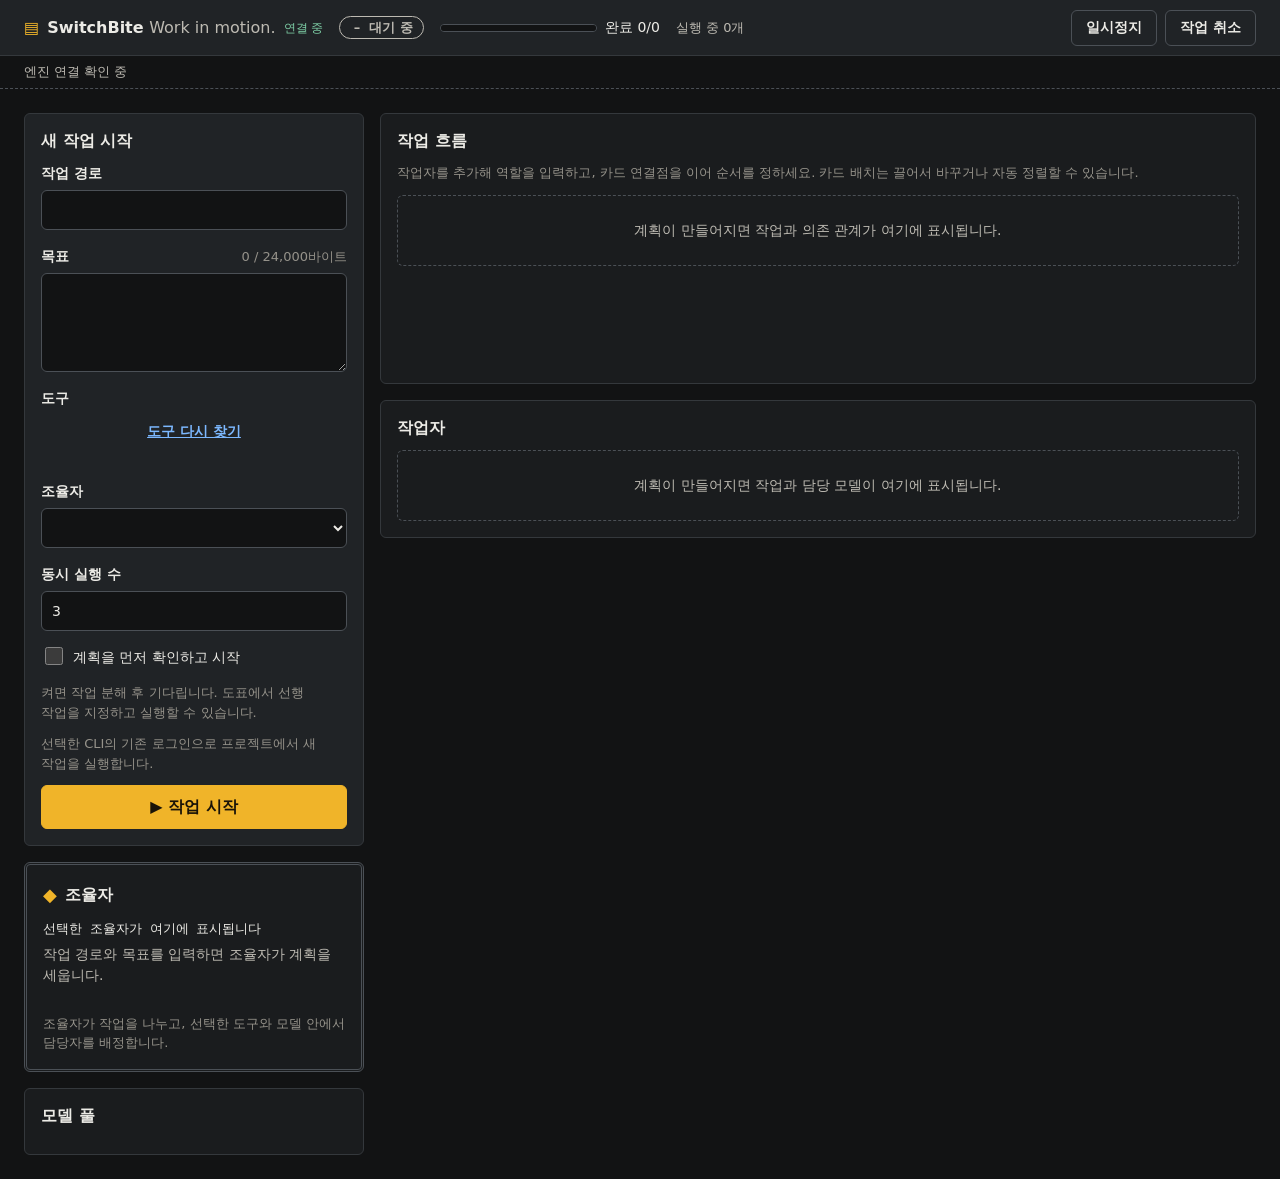
<file: assets/workflow.html>
<!doctype html>
<html lang="ko">
<head>
<meta charset="utf-8">
<meta name="viewport" content="width=device-width, initial-scale=1">
<title>Workflow · Switchbite</title>
<link rel="icon" href="data:,">
<link rel="stylesheet" href="/ui/styles.css">
<link rel="stylesheet" href="/ui/graph-output.css"><link rel="stylesheet" href="/ui/live.css">
</head>
<body>
<h1 class="wim-vh">SwitchBite 작업 실행</h1><div id="wim-app" class="wim-shell" data-run-status="idle">


  <header id="wim-topbar" class="wim-topbar">
    <div class="wim-topbar__id">
      <span class="wim-brand"><span class="wim-brand__mark" aria-hidden="true">▤</span>SwitchBite <span class="wim-brand__mode">Work in motion.</span></span>
      <span id="wim-connection" class="wim-connection" role="status">연결 중</span>
    </div>
    <span id="wim-run-status" class="wim-status" role="status">
      <span class="wim-status__glyph" aria-hidden="true">–</span>
      <span class="wim-status__label">대기 중</span>
    </span>
    <div class="wim-topbar__progress">
      <progress id="wim-run-progress" max="1" value="0" aria-labelledby="wim-run-progress-label"></progress>
      <span id="wim-run-progress-label" class="wim-num">완료 0/0</span>
    </div>
    <span class="wim-topbar__meta">
      <span>실행 중 <span id="wim-run-clock" class="wim-num">0</span>개</span>
      <span id="wim-workspace-tail" class="wim-path wim-topbar__tail"></span>
    </span>
    <div class="wim-topbar__controls">
      <button id="wim-btn-pause" class="wim-btn" type="button">일시정지</button>
      <button id="wim-btn-resume" class="wim-btn" type="button" hidden>이어서 실행</button>
      <button id="wim-btn-cancel" class="wim-btn" type="button">작업 취소</button>
      <button id="wim-btn-results" class="wim-btn" type="button" hidden>결과 보기</button><button id="wim-btn-reset" class="wim-btn" type="button" hidden>새 작업</button>
    </div>
  </header>

  <div class="wim-banner"><span id="wim-runtime">엔진 연결 확인 중</span><span id="wim-engine-updates"></span></div>

  <p id="wim-ui-message" class="wim-ui-message" role="status" hidden></p><div id="wim-attention" class="wim-attention" role="region" aria-label="확인 필요" hidden>
    <span class="wim-attention__glyph" aria-hidden="true">✕</span>
    <p id="wim-attention-message"></p>
    <button id="wim-btn-attention" class="wim-btn" type="button">실패한 작업 보기</button>
  </div>

  <div class="wim-layout">
    <aside id="wim-rail" class="wim-rail" aria-label="실행 설정과 조율자">

      <section class="wim-panel wim-start" aria-labelledby="wim-start-title">
        <h2 id="wim-start-title" class="wim-panel__title">새 작업 시작</h2>
        <form id="wim-start-form" novalidate>
          <div class="wim-field">
            <label for="wim-input-workspace">작업 경로</label>
            <input id="wim-input-workspace" name="workspace" type="text" dir="ltr" spellcheck="false" autocomplete="off" aria-describedby="wim-error-workspace">
            <p id="wim-error-workspace" class="wim-field__error" hidden></p>
          </div>
          <div class="wim-field">
            <div class="wim-field__row">
              <label for="wim-input-goal">목표</label>
              <span id="wim-goal-bytes" class="wim-num wim-field__hint">0 / 24,000바이트</span>
            </div>
            <textarea id="wim-input-goal" name="goal" rows="4" aria-describedby="wim-error-goal wim-goal-bytes"></textarea>
            <p id="wim-error-goal" class="wim-field__error" hidden></p>
          </div>
          <fieldset id="wim-tools" class="wim-field wim-fieldset" aria-describedby="wim-error-tools">
            <legend>도구</legend>
            <div id="wim-tools-list" class="wim-field__checks"></div><button id="wim-tools-refresh" type="button" class="wim-btn wim-btn--link">도구 다시 찾기</button><p id="wim-tools-status" class="wim-help" role="status"></p>
            <p id="wim-error-tools" class="wim-field__error" hidden></p>
          </fieldset>
          <div class="wim-field">
            <label for="wim-input-coordinator">조율자</label>
            <select id="wim-input-coordinator" name="coordinatorId" aria-describedby="wim-error-coordinatorId"></select>
            <p id="wim-error-coordinatorId" class="wim-field__error" hidden></p>
          </div>
          <div class="wim-field">
            <label for="wim-input-parallel">동시 실행 수</label>
            <input id="wim-input-parallel" name="maxParallel" type="number" min="1" max="16" step="1" value="3" inputmode="numeric" aria-describedby="wim-error-maxParallel wim-start-help">
            <p id="wim-error-maxParallel" class="wim-field__error" hidden></p>
          </div>
          <label class="wim-field__check"><input id="wim-review-plan" type="checkbox">계획을 먼저 확인하고 시작</label>
          <p class="wim-help">켜면 작업 분해 후 기다립니다. 도표에서 선행 작업을 지정하고 실행할 수 있습니다.</p>
          <p id="wim-start-help" class="wim-help">선택한 CLI의 기존 로그인으로 프로젝트에서 새 작업을 실행합니다.</p>
          <div id="wim-start-error" class="wim-start-error" role="alert"></div>
          <button id="wim-btn-start" class="wim-btn wim-btn--primary" type="submit"><span aria-hidden="true">▶</span> 작업 시작</button>
        </form>

        <div id="wim-context" class="wim-context" hidden>
          <h2 class="wim-panel__title">실행 정보</h2>
          <dl class="wim-context__list">
            <div><dt>작업 경로</dt><dd><code id="wim-context-workspace" class="wim-path"></code></dd></div>
            <div><dt>목표</dt><dd><p id="wim-context-goal" class="wim-context__goal"></p>
              <button id="wim-btn-goal-more" class="wim-btn wim-btn--link" type="button" aria-expanded="false">전체 보기</button></dd></div>
            <div><dt>도구</dt><dd id="wim-context-tools"></dd></div>
            <div><dt>동시 실행 수</dt><dd id="wim-context-parallel" class="wim-num"></dd></div>
          </dl>
          <form id="wim-parallel-form" class="wim-parallel" hidden><label for="wim-live-parallel">동시 실행 수</label><input id="wim-live-parallel" type="number" min="1" max="16" value="3" required><button class="wim-btn" type="submit">적용</button></form>
        </div>
      </section>

      <section id="wim-coordinator" class="wim-panel wim-coord" aria-labelledby="wim-coordinator-title">
        <div class="wim-coord__head">
          <span class="wim-coord__glyph" aria-hidden="true">◆</span>
          <h2 id="wim-coordinator-title" class="wim-panel__title" tabindex="-1">조율자</h2>
        </div>
        <p id="wim-coordinator-identity" class="wim-coord__identity wim-path">선택한 조율자가 여기에 표시됩니다</p>
        <p id="wim-coordinator-status" class="wim-coord__status">작업 경로와 목표를 입력하면 조율자가 계획을 세웁니다.</p>
        <ol id="wim-coordinator-plan" class="wim-plan" aria-label="조율자 계획"></ol>
        <div id="wim-coordinator-output"></div>
        <form id="wim-feedback-form" class="wim-feedback" hidden>
          <label for="wim-feedback-task">대상</label>
          <select id="wim-feedback-task"><option value="">전체 작업</option></select>
          <label for="wim-feedback-message">조율자에게 전달</label>
          <textarea id="wim-feedback-message" rows="3" placeholder="막힌 점이나 바꾸고 싶은 방향을 알려주세요." required></textarea>
          <button id="wim-feedback-send" class="wim-btn wim-btn--primary" type="submit">전달</button>
          <p id="wim-feedback-status" class="wim-help" role="status"></p>
        </form>
        <p id="wim-plan-revision" class="wim-help"></p>
        <ol id="wim-feedback-feed" class="wim-feedback-feed" aria-label="보고와 조율 결정" aria-live="polite"></ol>
        <p class="wim-help">조율자가 작업을 나누고, 선택한 도구와 모델 안에서 담당자를 배정합니다.</p>
      </section>

      <section id="wim-pool" class="wim-panel wim-pool" aria-labelledby="wim-pool-title">
        <h2 id="wim-pool-title" class="wim-panel__title">모델 풀</h2>
        <ul id="wim-pool-list" class="wim-pool__list"></ul>
      </section>
    </aside>

    <main id="wim-main" class="wim-main">
      <section id="wim-result" class="wim-panel wim-result" aria-labelledby="wim-result-title" hidden>
        <h2 id="wim-result-title" class="wim-panel__title" tabindex="-1">결과 요약</h2>
        <div id="wim-result-body"></div>
      </section>

      <section id="wim-graph" class="wim-panel wim-graph-panel" aria-labelledby="wim-graph-title">
        <h2 id="wim-graph-title" class="wim-panel__title">작업 흐름</h2>
        <p class="wim-help">작업자를 추가해 역할을 입력하고, 카드 연결점을 이어 순서를 정하세요. 카드 배치는 끌어서 바꾸거나 자동 정렬할 수 있습니다.</p>
        <div id="wim-graph-mount" class="wim-graph-mount"></div>
        <p id="wim-board-status" class="wim-help" role="status" aria-live="polite"></p>
        <details id="wim-dependencies" class="wim-dependencies" hidden>
          <summary>선행 작업 목록으로 설정</summary>
          <p id="wim-plan-review-help" class="wim-help" hidden>계획이 준비됐습니다. 선행 작업을 조정하거나 이 계획으로 시작하세요.</p>
          <form id="wim-dependency-form">
            <label for="wim-dependency-task">작업</label>
            <select id="wim-dependency-task"></select>
            <p id="wim-dependency-mode" class="wim-help"></p>
            <fieldset id="wim-dependency-options" aria-describedby="wim-dependency-help"><legend>먼저 끝나야 하는 작업</legend><div id="wim-dependency-checks"></div></fieldset>
            <p id="wim-dependency-help" class="wim-help">체크한 작업이 모두 끝나면 시작합니다. 선택하지 않으면 독립적으로 실행합니다.</p>
            <div class="wim-dependency-actions"><button id="wim-dependency-save" type="submit" class="wim-btn wim-btn--primary">선행 작업 적용</button><button id="wim-dependency-auto" type="button" class="wim-btn">자동으로 맡기기</button></div>
            <p id="wim-dependency-status" class="wim-help" role="status"></p>
          </form>
        </details>
      </section>

      <section id="wim-workers" class="wim-panel wim-workers" aria-labelledby="wim-workers-title">
        <h2 id="wim-workers-title" class="wim-panel__title">작업자</h2>
        <ol id="wim-worker-list" class="wim-worker-list"></ol>
        <p id="wim-workers-empty" class="wim-empty">계획이 만들어지면 작업과 담당 모델이 여기에 표시됩니다.</p>
      </section>
    </main>
  </div>

  <div id="wim-live" class="wim-vh" aria-live="polite"></div>

  <template id="wim-tpl-worker-card">
    <li class="wim-card" data-task-id="" data-status="" data-selected="false" data-expanded="false">
      <article>
        <button class="wim-card__toggle" type="button" aria-expanded="false">
          <span data-slot="status" class="wim-status"><span class="wim-status__glyph" aria-hidden="true"></span><span class="wim-status__label"></span></span>
          <span data-slot="title" class="wim-card__title"></span>
          <span data-slot="task-id" class="wim-path wim-card__id"></span>
        </button>
        <div class="wim-card__meta">
          <span data-slot="difficulty" class="wim-diff"></span>
          <span data-slot="model" class="wim-model-chip"></span>
          <span data-slot="elapsed" class="wim-num wim-card__elapsed"></span>
        </div>
        <p data-slot="reason" class="wim-card__reason"></p>
        <p data-slot="preview" class="wim-card__preview"></p>
        <div class="wim-card__bodywrap">
          <div class="wim-card__body" data-slot="body" hidden>
            <dl data-slot="assignment" class="wim-card__assignment"></dl>
            <div data-slot="attempts" class="wim-card__attempts" role="group" aria-label="시도"></div>
            <div data-slot="output" class="wim-card__outputs"></div>
            <button data-action="retry" class="wim-btn" type="button" hidden>다시 시도</button>
          </div>
        </div>
      </article>
    </li>
  </template>

  <template id="wim-tpl-pool-row">
    <li class="wim-pool__row" data-candidate-id="" data-availability="">
      <span data-slot="provider" class="wim-pool__provider"></span>
      <span data-slot="model" class="wim-model-chip"></span>
      <span data-slot="tier" class="wim-pool__tier"></span>
      <span data-slot="availability" class="wim-pool__avail"></span>
      <span data-slot="assignment" class="wim-pool__assign wim-path"></span>
    </li>
  </template>
</div>

<script>const token='__SESSION_TOKEN__'; const appMode=__APP_MODE__; globalThis.switchbite={token,appMode};</script><script type="module" src="/ui/app.js"></script>
</body>
</html>
</file>
<file: ui/styles.css>
/* Work in motion · Operate — "야간 관제 보드". Shell styles and tokens. Local fonts only. */
:root {
  --wim-bg: #121314; --wim-surface: #1a1c1e; --wim-surface-2: #202326;
  --wim-line: #34383c; --wim-line-strong: #4b5056;
  --wim-ink: #ecebe6; --wim-ink-2: #bdbab2; --wim-ink-3: #95928a;
  --wim-accent: #f0b429; --wim-accent-ink: #1a1408; --wim-focus: #ffd166;
  --wim-st-run: #7cb8ff; --wim-st-ok: #7fd1a8; --wim-st-wait: #a9a49b;
  --wim-st-hold: #c3a6ff; --wim-st-fail: #ff8a80; --wim-st-pause: #d8d3c7;
  --wim-font-sans: "Pretendard Variable", Pretendard, "Apple SD Gothic Neo", "Malgun Gothic", "Noto Sans KR", system-ui, sans-serif;
  --wim-font-mono: "D2Coding", "Cascadia Mono", ui-monospace, Consolas, "Noto Sans Mono CJK KR", monospace;
  --wim-fs-1: .75rem; --wim-fs-2: .8125rem; --wim-fs-3: .875rem; --wim-fs-4: 1rem; --wim-fs-5: 1.125rem; --wim-fs-6: 1.25rem;
  --wim-sp-1: 4px; --wim-sp-2: 8px; --wim-sp-3: 12px; --wim-sp-4: 16px; --wim-sp-5: 24px; --wim-sp-6: 32px;
  --wim-radius: 6px;
  --wim-dur-1: 120ms; --wim-dur-2: 200ms; --wim-ease: cubic-bezier(.2,.7,.2,1);
  --wim-pad: 24px; --wim-rail: 340px;
  color-scheme: dark;
}
*, *::before, *::after { box-sizing: border-box; }
[hidden] { display: none !important; }
html { -webkit-text-size-adjust: 100%; }
body {
  margin: 0; background: var(--wim-bg); color: var(--wim-ink);
  font: 400 var(--wim-fs-3)/1.5 var(--wim-font-sans); word-break: keep-all; overflow-wrap: break-word;
}
h1, h2, h3, p, ol, ul, dl, dd, fieldset { margin: 0; padding: 0; }
ol, ul { list-style: none; }
code, .wim-path { font-family: var(--wim-font-mono); overflow-wrap: anywhere; word-break: normal; }
.wim-num { font-variant-numeric: tabular-nums; }
.wim-vh { position: absolute !important; width: 1px; height: 1px; margin: -1px; overflow: hidden; clip: rect(0 0 0 0); white-space: nowrap; border: 0; padding: 0; }

:focus-visible { outline: 2px solid var(--wim-focus); outline-offset: 2px; }
[tabindex="-1"]:focus { outline: none; }
[tabindex="-1"]:focus-visible { outline: 2px solid var(--wim-focus); outline-offset: 2px; }

.wim-file-notice { padding: var(--wim-sp-3) var(--wim-pad); background: #3a2a10; border-bottom: 2px solid var(--wim-accent); color: var(--wim-ink); }

/* Top bar */
.wim-topbar {
  position: sticky; top: 0; z-index: 10; min-height: 56px;
  display: grid; grid-template-columns: auto auto minmax(140px, 220px) minmax(0, 1fr) auto;
  align-items: center; gap: var(--wim-sp-4); padding: var(--wim-sp-2) var(--wim-pad);
  background: var(--wim-surface-2); border-bottom: 1px solid var(--wim-line);
}
.wim-topbar__id { display: flex; align-items: center; gap: var(--wim-sp-2); min-width: 0; }
.wim-brand { font-weight: 600; font-size: var(--wim-fs-4); white-space: nowrap; }
.wim-brand__mark { color: var(--wim-accent); margin-right: 8px; }
.wim-brand__mode { color: var(--wim-ink-2); font-weight: 400; }
.wim-topbar__progress { display: flex; align-items: center; gap: var(--wim-sp-2); }
.wim-topbar__progress progress { flex: 1; min-width: 60px; }
.wim-topbar__meta { display: flex; gap: var(--wim-sp-4); align-items: center; min-width: 0; color: var(--wim-ink-2); font-size: var(--wim-fs-2); }
.wim-topbar__tail { overflow: hidden; text-overflow: ellipsis; white-space: nowrap; direction: rtl; text-align: left; min-width: 0; }
.wim-topbar__controls { display: flex; gap: var(--wim-sp-2); justify-content: flex-end; }
.wim-shell[data-run-status="paused"] .wim-topbar {
  background-image: repeating-linear-gradient(45deg, transparent 0 10px, rgba(216,211,199,.07) 10px 20px);
}
.wim-shell[data-run-status="failed"] .wim-topbar { border-bottom: 2px solid var(--wim-st-fail); }

progress { appearance: none; -webkit-appearance: none; height: 8px; border: 1px solid var(--wim-line-strong); border-radius: 999px; background: var(--wim-bg); overflow: hidden; }
progress::-webkit-progress-bar { background: var(--wim-bg); }
progress::-webkit-progress-value { background: var(--wim-st-run); }
progress::-moz-progress-bar { background: var(--wim-st-run); }

.wim-banner { padding: 6px var(--wim-pad); background: var(--wim-bg); border-bottom: 1px dashed var(--wim-line-strong); color: var(--wim-ink-2); font-size: var(--wim-fs-2); min-height: 32px; display: flex; align-items: center; }
.wim-banner::before { content: "◇"; margin-right: 8px; color: var(--wim-accent); }
.wim-tag-fixture { display: inline-block; padding: 0 8px; border: 1px solid var(--wim-accent); border-radius: 999px; color: var(--wim-accent); font-size: var(--wim-fs-1); font-weight: 600; line-height: 1.5; white-space: nowrap; }

.wim-attention { display: flex; align-items: center; gap: var(--wim-sp-3); padding: var(--wim-sp-3) var(--wim-pad); background: #2c1716; border-bottom: 2px solid var(--wim-st-fail); }
.wim-attention__glyph { color: var(--wim-st-fail); font-weight: 600; }
.wim-attention p { flex: 1; min-width: 0; }

/* Layout */
.wim-layout { display: grid; grid-template-columns: var(--wim-rail) minmax(0, 1fr); gap: 16px; padding: var(--wim-pad); align-items: start; }
.wim-rail, .wim-main { display: flex; flex-direction: column; gap: 16px; min-width: 0; }
.wim-rail { background: transparent; }

/* Panels */
.wim-panel { background: var(--wim-surface); border: 1px solid var(--wim-line); border-radius: var(--wim-radius); padding: 16px; min-width: 0; }
.wim-panel__title { font-size: var(--wim-fs-4); font-weight: 600; line-height: 1.35; margin-bottom: var(--wim-sp-3); }
.wim-start { background: var(--wim-surface-2); }
.wim-help { color: var(--wim-ink-3); font-size: var(--wim-fs-2); }
.wim-empty { padding: var(--wim-sp-5) var(--wim-sp-4); border: 1px dashed var(--wim-line-strong); border-radius: var(--wim-radius); color: var(--wim-ink-2); text-align: center; }
.wim-workers:has(.wim-card) .wim-empty { display: none; }

/* Buttons */
.wim-btn {
  font: 600 var(--wim-fs-3)/1.35 var(--wim-font-sans); min-height: 36px; padding: 6px 14px;
  background: transparent; color: var(--wim-ink); border: 1px solid var(--wim-line-strong); border-radius: var(--wim-radius); cursor: pointer;
  transition: background-color var(--wim-dur-1) var(--wim-ease), border-color var(--wim-dur-1) var(--wim-ease);
}
.wim-btn:hover:not(:disabled) { background: #2a2d31; border-color: var(--wim-ink-3); }
.wim-btn:active:not(:disabled) { background: #31353a; }
.wim-btn:disabled { color: var(--wim-ink-3); border-style: dashed; cursor: not-allowed; opacity: .75; }
.wim-btn--primary { width: 100%; min-height: 44px; background: var(--wim-accent); color: var(--wim-accent-ink); border-color: var(--wim-accent); font-size: var(--wim-fs-4); }
.wim-btn--primary:hover:not(:disabled) { background: #ffc94d; border-color: #ffc94d; }
.wim-btn--primary:active:not(:disabled) { background: #d99d18; }
.wim-btn--primary:disabled { background: #4a3f22; color: var(--wim-ink-2); border-color: #6b5a2e; }
.wim-btn--link { border: 0; min-height: 32px; padding: 0 var(--wim-sp-1); color: var(--wim-st-run); text-decoration: underline; }

/* Fields */
.wim-field { display: flex; flex-direction: column; gap: 6px; margin-bottom: var(--wim-sp-4); min-width: 0; border: 0; }
.wim-field > label, .wim-field__row > label, .wim-fieldset > legend { font-weight: 600; font-size: var(--wim-fs-3); padding: 0; }
.wim-field__row { display: flex; justify-content: space-between; align-items: baseline; gap: 8px; }
.wim-field__hint { color: var(--wim-ink-3); font-size: var(--wim-fs-2); }
.wim-field input[type="text"], .wim-field input[type="number"], .wim-field select, .wim-field textarea {
  width: 100%; min-height: 40px; padding: 8px 10px; font: 400 var(--wim-fs-3)/1.45 var(--wim-font-sans);
  color: var(--wim-ink); background: var(--wim-bg); border: 1px solid var(--wim-line-strong); border-radius: var(--wim-radius);
}
.wim-field input[type="text"] { font-family: var(--wim-font-mono); overflow-wrap: anywhere; }
.wim-field textarea { resize: vertical; min-height: 96px; word-break: keep-all; }
.wim-field input:hover, .wim-field select:hover, .wim-field textarea:hover { border-color: var(--wim-ink-3); }
.wim-field [aria-invalid="true"] { border-color: var(--wim-st-fail); border-width: 2px; }
.wim-field__error { color: var(--wim-st-fail); font-size: var(--wim-fs-2); }
.wim-field__error::before { content: "✕ "; }
.wim-field__checks { display: flex; flex-direction: column; gap: 4px; }
.wim-field__check { display: flex; align-items: center; gap: 10px; min-height: 36px; padding: 0 4px; cursor: pointer; }
.wim-field__check input { width: 18px; height: 18px; accent-color: var(--wim-accent); margin: 0; }
.wim-fieldset { padding: 0; }
.wim-start .wim-help { margin-bottom: var(--wim-sp-3); }
.wim-start-error { color: var(--wim-st-fail); font-weight: 600; margin-bottom: var(--wim-sp-3); }
.wim-start-error:empty { display: none; }
.wim-start-error:not(:empty)::before { content: "✕ "; }

/* Run context */
.wim-context__list { display: grid; gap: var(--wim-sp-3); }
.wim-context__list dt { color: var(--wim-ink-3); font-size: var(--wim-fs-2); }
.wim-context__goal { display: -webkit-box; -webkit-line-clamp: 3; -webkit-box-orient: vertical; overflow: hidden; }
.wim-context__goal[data-expanded="true"] { display: block; -webkit-line-clamp: unset; }
.wim-start:has(#wim-context:not([hidden])) #wim-start-form { display: none; }
.wim-start:has(#wim-context:not([hidden])) #wim-start-title { display: none; }

/* Status */
.wim-status { display: inline-flex; align-items: center; gap: 6px; padding: 2px 10px; border: 1px solid currentColor; border-radius: 999px; font-weight: 600; font-size: var(--wim-fs-2); line-height: 1.35; white-space: nowrap; color: var(--wim-st-wait); transition: color var(--wim-dur-1); }
.wim-status__glyph { display: inline-block; min-width: 1em; text-align: center; }
.wim-shell[data-run-status="planning"] #wim-run-status, .wim-shell[data-run-status="running"] #wim-run-status { color: var(--wim-st-run); }
.wim-shell[data-run-status="paused"] #wim-run-status { color: var(--wim-st-pause); border-style: double; border-width: 3px; }
.wim-shell[data-run-status="failed"] #wim-run-status { color: var(--wim-st-fail); border-width: 2px; }
.wim-shell[data-run-status="completed"] #wim-run-status { color: var(--wim-st-ok); }
.wim-shell[data-run-status="idle"] #wim-run-status { color: var(--wim-ink-2); }
.wim-card[data-status="waiting_dependency"] [data-slot="status"] { color: var(--wim-st-wait); border-style: dashed; }
.wim-card[data-status="ready"] [data-slot="status"] { color: var(--wim-st-wait); }
.wim-card[data-status="routing_hold"] [data-slot="status"] { color: var(--wim-st-hold); border-style: dotted; border-width: 2px; }
.wim-card[data-status="running"] [data-slot="status"] { color: var(--wim-st-run); }
.wim-card[data-status="failed"] [data-slot="status"] { color: var(--wim-st-fail); border-width: 2px; }
.wim-card[data-status="completed"] [data-slot="status"] { color: var(--wim-st-ok); }

/* Coordinator: double-rule frame */
.wim-coord { border: 3px double var(--wim-line-strong); }
.wim-coord__head { display: flex; align-items: center; gap: 8px; }
.wim-coord__glyph { color: var(--wim-accent); font-size: var(--wim-fs-5); margin-bottom: var(--wim-sp-3); }
.wim-coord__identity { font-size: var(--wim-fs-2); color: var(--wim-ink); margin-bottom: 4px; }
.wim-coord__status { color: var(--wim-ink-2); margin-bottom: var(--wim-sp-3); }
.wim-coord__badge { display: inline-block; margin-left: 6px; padding: 0 8px; border: 1px solid var(--wim-line-strong); border-radius: 999px; font-size: var(--wim-fs-1); color: var(--wim-ink-2); }
.wim-plan { display: grid; gap: 4px; margin-bottom: var(--wim-sp-3); }
.wim-plan__item { display: flex; gap: 8px; padding: 6px 8px; background: var(--wim-bg); border: 1px solid var(--wim-line); border-radius: 4px; font-size: var(--wim-fs-2); overflow-wrap: anywhere; }

/* Model pool */
.wim-pool__list { display: grid; gap: 8px; }
.wim-pool__row {
  display: grid; grid-template-columns: minmax(0, 1fr) auto; gap: 4px 8px; padding: 10px 12px;
  background: var(--wim-bg); border: 1px solid var(--wim-line); border-radius: var(--wim-radius); font-size: var(--wim-fs-2);
}
.wim-pool__provider { font-weight: 600; color: var(--wim-ink-2); }
.wim-pool__tier { justify-self: end; color: var(--wim-ink-2); }
.wim-pool__avail { grid-column: 1 / -1; color: var(--wim-ink-2); }
.wim-pool__assign { grid-column: 1 / -1; color: var(--wim-ink-3); }
.wim-pool__assign:empty { display: none; }
.wim-pool__row[data-availability="available"] { border-left: 1px solid var(--wim-st-ok); }
.wim-pool__row[data-availability="busy"] { border-left: 1px solid var(--wim-st-run); border-style: solid; }
.wim-pool__row[data-availability="unavailable"] { border-left: 1px dotted var(--wim-st-fail); opacity: .92; }

.wim-model-chip { display: inline-block; max-width: 100%; padding: 1px 10px; border: 1px solid var(--wim-line-strong); border-radius: 999px; background: var(--wim-surface-2); font-family: var(--wim-font-mono); font-size: var(--wim-fs-2); overflow-wrap: anywhere; word-break: normal; }
.wim-diff { display: inline-flex; align-items: center; gap: 6px; font-size: var(--wim-fs-2); color: var(--wim-ink-2); }
.wim-diff::after { content: attr(data-bars); letter-spacing: 1px; color: var(--wim-ink); }

/* Graph panel */
.wim-graph-panel { min-height: 260px; }
.wim-graph-panel > .wim-help { margin-bottom: var(--wim-sp-3); }
.wim-graph-mount { min-height: 160px; overflow: auto; }
.wim-graph-mount:empty::before { content: "계획이 만들어지면 작업과 의존 관계가 여기에 표시됩니다."; display: block; padding: var(--wim-sp-5) var(--wim-sp-4); border: 1px dashed var(--wim-line-strong); border-radius: var(--wim-radius); color: var(--wim-ink-2); text-align: center; }

/* Worker lanes */
.wim-worker-list { display: grid; gap: 12px; }
.wim-card { position: relative; min-height: 72px; background: var(--wim-bg); border: 1px solid var(--wim-line); border-radius: var(--wim-radius); transition: border-color var(--wim-dur-1), background-color var(--wim-dur-1); min-width: 0; }
.wim-card article { padding: 12px 14px 12px 16px; display: grid; gap: 8px; }
.wim-card[data-status="waiting_dependency"] { border-style: dashed; }
.wim-card[data-status="routing_hold"] { border: 2px dotted var(--wim-st-hold); }
.wim-card[data-status="failed"] { border: 2px solid var(--wim-st-fail); background: #1f1615; }
.wim-card[data-status="running"]::before { content: ""; position: absolute; left: 0; top: 0; bottom: 0; width: 1px; background: var(--wim-st-run); }
.wim-card[data-selected="true"] { border-color: var(--wim-accent); }
.wim-card[data-selected="true"]::after { content: ""; position: absolute; left: -1px; top: -1px; bottom: -1px; width: 1px; background: var(--wim-accent); border-radius: var(--wim-radius) 0 0 var(--wim-radius); }
.wim-card[data-status="running"] article::after {
  content: ""; height: 2px; order: 99; background: linear-gradient(90deg, transparent, var(--wim-st-run), transparent); background-size: 40% 100%; background-repeat: no-repeat; animation: wim-track 1.6s linear infinite;
}
@keyframes wim-track { from { background-position: -40% 0; } to { background-position: 140% 0; } }
.wim-card__toggle { display: flex; flex-wrap: wrap; align-items: center; gap: 8px 12px; width: 100%; min-height: 44px; padding: 0; text-align: left; background: none; color: inherit; border: 0; font: inherit; cursor: pointer; }
.wim-card__title { flex: 1 1 200px; min-width: 0; font-weight: 600; display: -webkit-box; -webkit-line-clamp: 2; -webkit-box-orient: vertical; overflow: hidden; overflow-wrap: anywhere; }
.wim-card__id { font-size: var(--wim-fs-1); color: var(--wim-ink-3); }
.wim-card__meta { display: flex; flex-wrap: wrap; align-items: center; gap: 8px 12px; }
.wim-card__elapsed { color: var(--wim-ink-2); font-size: var(--wim-fs-2); margin-left: auto; }
.wim-card__reason { color: var(--wim-ink-2); font-size: var(--wim-fs-2); overflow-wrap: anywhere; }
.wim-card__preview { font-family: var(--wim-font-mono); font-size: var(--wim-fs-2); color: var(--wim-ink-3); white-space: nowrap; overflow: hidden; text-overflow: ellipsis; }
.wim-card__preview:empty, .wim-card__reason:empty { display: none; }
.wim-card__body { display: grid; gap: 12px; padding-top: 12px; border-top: 1px solid var(--wim-line); }
.wim-card__assignment { display: grid; grid-template-columns: max-content minmax(0, 1fr); gap: 4px 12px; font-size: var(--wim-fs-2); }
.wim-card__assignment dt { color: var(--wim-ink-3); }
.wim-card__assignment dd { overflow-wrap: anywhere; }
.wim-card__attempts { display: flex; flex-wrap: wrap; gap: 6px; }
.wim-attempt { font: 600 var(--wim-fs-2)/1.35 var(--wim-font-sans); min-height: 32px; padding: 4px 12px; background: transparent; color: var(--wim-ink-2); border: 1px solid var(--wim-line-strong); border-radius: 999px; cursor: pointer; }
.wim-attempt[aria-pressed="true"] { background: var(--wim-surface-2); color: var(--wim-ink); border-color: var(--wim-accent); box-shadow: inset 0 -2px 0 var(--wim-accent); }
.wim-attempt[data-status="failed"] { border-style: solid; color: var(--wim-st-fail); }
.wim-card__output:not([data-attempt-id]) { display: block; }
.wim-card__output[hidden] { display: none; }

/* Result */
.wim-result { border-color: var(--wim-st-ok); border-width: 2px; }
.wim-result__facts { display: grid; grid-template-columns: max-content minmax(0, 1fr); gap: 6px 16px; margin-bottom: var(--wim-sp-3); }
.wim-result__facts dt { color: var(--wim-ink-3); }
.wim-result__facts dd { overflow-wrap: anywhere; font-family: var(--wim-font-mono); font-size: var(--wim-fs-2); }
.wim-result__files, .wim-result__checks { display: grid; gap: 4px; margin-bottom: var(--wim-sp-3); font-family: var(--wim-font-mono); font-size: var(--wim-fs-2); overflow-wrap: anywhere; }
.wim-result__checks li::before { content: "✓ "; color: var(--wim-st-ok); }

/* Responsive */
@media (max-width: 1279px) { :root { --wim-rail: 300px; } }
@media (max-width: 959px) {
  .wim-topbar { grid-template-columns: minmax(0, 1fr) auto; row-gap: var(--wim-sp-2); }
  .wim-topbar__id { grid-column: 1; }
  .wim-topbar #wim-run-status { grid-column: 2; justify-self: end; }
  .wim-topbar__progress { grid-column: 1; }
  .wim-topbar__meta { grid-column: 2; justify-self: end; }
  .wim-topbar__controls { grid-column: 1 / -1; justify-content: flex-start; flex-wrap: wrap; }
  .wim-layout { grid-template-columns: minmax(0, 1fr); }
  /* order: start/context → coordinator → graph → workers → pool */
  .wim-layout { display: flex; flex-direction: column; }
  .wim-rail { display: contents; }
  .wim-main { display: contents; }
  .wim-start { order: 1; } .wim-coord { order: 2; } .wim-result { order: 0; }
  .wim-graph-panel { order: 3; } .wim-workers { order: 4; } .wim-pool { order: 5; }
}
@media (max-width: 639px) {
  :root { --wim-pad: 16px; }
  /* Brand + 예시 tag + status pill exceed ~343px at 375px wide; let the brand wrap before "Operate". */
  .wim-topbar__id { flex-wrap: wrap; row-gap: 2px; }
  .wim-brand { white-space: normal; }
  .wim-topbar__controls { display: grid; grid-template-columns: 1fr 1fr; width: 100%; }
  .wim-btn { min-height: 44px; }
  .wim-topbar__meta { flex-wrap: wrap; }
  .wim-attention { flex-wrap: wrap; }
  .wim-attention .wim-btn { width: 100%; }
  .wim-card__elapsed { margin-left: 0; }
  .wim-result__facts, .wim-card__assignment { grid-template-columns: minmax(0, 1fr); }
}

@media (prefers-reduced-motion: reduce) {
  *, *::before, *::after { transition-duration: 0ms !important; animation-duration: 0ms !important; animation-iteration-count: 1 !important; scroll-behavior: auto !important; }
  .wim-card[data-status="running"] article::after { animation: none; background: repeating-linear-gradient(45deg, var(--wim-st-run) 0 4px, transparent 4px 8px); }
}
@media (forced-colors: active) {
  .wim-btn--primary { border: 2px solid ButtonText; }
  .wim-card[data-selected="true"] { outline: 2px solid Highlight; }
}
</file>
<file: ui/graph-output.css>
/* Work in motion · Operate — graph and worker output styles. */
.wim-graph { display: grid; gap: 10px; min-width: 0; }
.wim-graph__toolbar { display: flex; align-items: center; flex-wrap: wrap; gap: 6px; }
.wim-graph__control, .wim-graph__role-actions button, .wim-graph__edgelist-items button {
  min-height: 36px; padding: 6px 10px; color: var(--wim-ink, #ecebe6); background: #202326;
  border: 1px solid var(--wim-line-strong, #4b5056); border-radius: 6px; font: inherit; cursor: pointer;
}
.wim-graph__control:hover:not(:disabled), .wim-graph__role-actions button:hover { background: #303033; border-color: #c18a35; }
.wim-graph__control:disabled, .wim-graph__role-actions button:disabled { opacity: .5; cursor: not-allowed; }
.wim-graph__control:focus-visible, .wim-graph__node-head:focus-visible, .wim-graph__port:focus-visible, .wim-graph__edge:focus-visible, .wim-graph__role-input:focus-visible { outline: 2px solid #f0b429; outline-offset: 2px; }
.wim-graph__summary, .wim-graph__hint, .wim-graph__zoom { margin: 0; color: var(--wim-ink-2, #bdbab2); font-size: .8125rem; }
.wim-graph__canvas { position: relative; overflow: auto; max-height: 640px; min-height: 240px; background: #151719; border: 1px solid #34383c; border-radius: 8px; }
.wim-graph__stage { position: relative; transform-origin: top left; }
.wim-graph__nodes { position: absolute; inset: 0; pointer-events: none; }
.wim-graph__edges { position: absolute; inset: 0; overflow: visible; }
.wim-graph__node { position: absolute; width: 220px; height: 150px; box-sizing: border-box; color: var(--wim-ink, #ecebe6); background: #202326; border: 1px solid #4b5056; border-radius: 8px; pointer-events: auto; }
.wim-graph__node:has(.wim-graph__node-head[aria-pressed="true"]) { border-color: #f0b429; background: #292419; }
.wim-graph__node[data-status="failed"] { border-color: #ff8a80; }
.wim-graph__node[data-status="running"] { border-color: #7cb8ff; }
.wim-graph__node-head { display: grid; gap: 5px; width: 100%; min-height: 55px; padding: 9px 14px; text-align: left; color: inherit; background: transparent; border: 0; cursor: grab; touch-action: none; }
.wim-graph__node-head:active { cursor: grabbing; }
.wim-graph__title { font-weight: 650; overflow: hidden; text-overflow: ellipsis; white-space: nowrap; }
.wim-graph__meta { color: #bdbab2; font-size: .75rem; overflow: hidden; text-overflow: ellipsis; white-space: nowrap; }
.wim-graph__role { padding: 0 14px 8px; }
.wim-graph__role-input { display: block; box-sizing: border-box; resize: none; width: 100%; height: 44px; padding: 5px 7px; color: #ecebe6; background: #151719; border: 1px solid #555a5e; border-radius: 4px; font: inherit; font-size: .75rem; }
.wim-graph__role-input::placeholder { color: #bdbab2; }
.wim-graph__role-actions { display: flex; justify-content: flex-end; gap: 5px; margin-top: 4px; }
.wim-graph__role-actions button { min-height: 28px; padding: 2px 8px; font-size: .75rem; }
.wim-graph__port { position: absolute; top: calc(50% - 22px); width: 44px; height: 44px; padding: 0; background: transparent; border: 0; cursor: crosshair; touch-action: none; }
.wim-graph__port::after { content: ''; display: block; width: 12px; height: 12px; margin: auto; border: 2px solid #f0b429; border-radius: 50%; background: #202326; }
.wim-graph__port--in { left: -22px; } .wim-graph__port--out { right: -22px; }
.wim-graph__port[data-valid="true"]::after { background: #f0b429; box-shadow: 0 0 0 4px #f0b42940; }
.wim-graph__port[hidden], .wim-graph__role[hidden] { display: none; }
.wim-graph__edge { fill: none; stroke: transparent; stroke-width: 20; pointer-events: stroke; cursor: pointer; }
.wim-graph__edge-line { fill: none; stroke: #aaa59b; stroke-width: 2; pointer-events: none; }
.wim-graph__edge-line[data-state="pending"] { stroke-dasharray: 6 4; }
.wim-graph__edge-line[data-state="satisfied"] { stroke: #7fd1a8; }
.wim-graph__edge-line[data-state="blocked"] { stroke: #ff8a80; }
.wim-graph__edge-line[data-selected="true"] { stroke: #f0b429; stroke-width: 4; }
.wim-graph__feedback { margin: 0; color: #f0c979; font-size: .8125rem; }
.wim-graph__feedback:empty { display: none; }
.wim-graph__port:disabled::after { border-color: #77746d; }
.wim-graph__ghost { fill: none; stroke: #f0b429; stroke-width: 2; stroke-dasharray: 6 4; pointer-events: none; }
.wim-graph__edgelist { color: #bdbab2; font-size: .8125rem; }
.wim-graph__edgelist-summary { cursor: pointer; min-height: 32px; }
.wim-graph__edgelist-items { display: flex; flex-wrap: wrap; gap: 6px; padding: 0; list-style: none; }
.wim-graph__empty { padding: 24px 16px; border: 1px dashed #4b5056; border-radius: 6px; color: #bdbab2; text-align: center; }

/* ── Worker output ─────────────────────────────────────────────────────── */
.wim-out { display: grid; gap: 6px; min-width: 0; }
.wim-out__bar { display: flex; flex-wrap: wrap; align-items: center; gap: 6px 10px; font-size: var(--wim-fs-1, .75rem); color: var(--wim-ink-2, #bdbab2); }
.wim-out__meta { flex: 1 1 220px; min-width: 0; font-family: var(--wim-font-mono, monospace); overflow-wrap: anywhere; }
.wim-out__window { color: var(--wim-ink-3, #95928a); }
.wim-out__follow, .wim-out__copy, .wim-out__jump {
  font: 600 var(--wim-fs-1, .75rem)/1.35 var(--wim-font-sans, system-ui, sans-serif); min-height: 32px; padding: 4px 10px;
  color: var(--wim-ink, #ecebe6); background: transparent; border: 1px solid var(--wim-line-strong, #4b5056); border-radius: var(--wim-radius, 6px); cursor: pointer;
}
.wim-out__follow:hover, .wim-out__copy:hover, .wim-out__jump:hover { background: #2a2d31; }
.wim-out__follow[aria-pressed="true"] { border-color: var(--wim-st-run, #7cb8ff); }
.wim-out__follow[aria-pressed="true"]::before { content: "● "; color: var(--wim-st-run, #7cb8ff); }
.wim-out__follow[aria-pressed="false"]::before { content: "○ "; }
.wim-out__status:empty { display: none; }
.wim-out__pre {
  margin: 0; max-height: 360px; overflow: auto; padding: 8px 10px;
  font: 400 var(--wim-fs-2, .8125rem)/1.45 var(--wim-font-mono, monospace);
  white-space: pre-wrap; overflow-wrap: anywhere; word-break: normal; tab-size: 4; font-variant-ligatures: none;
  color: var(--wim-ink, #ecebe6); background: #0d0e0f; border: 1px solid var(--wim-line, #34383c); border-radius: 4px;
}
.wim-out__chunk[data-stream="stderr"] {
  border-inline-start: 2px dashed var(--wim-st-fail, #ff8a80); padding-inline-start: 4px;
  -webkit-box-decoration-break: clone; box-decoration-break: clone;
}
.wim-out__jump { justify-self: start; border-color: var(--wim-accent, #f0b429); }
.wim-out__details { font-size: var(--wim-fs-1, .75rem); color: var(--wim-ink-3, #95928a); }
.wim-out__details-summary { cursor: pointer; min-height: 28px; padding: 4px 0; }
.wim-out__chunklist { max-height: 160px; overflow: auto; font-family: var(--wim-font-mono, monospace); overflow-wrap: anywhere; }
.wim-out__chunkmeta[data-stream="stderr"] { color: var(--wim-st-fail, #ff8a80); }
.wim-out__empty { color: var(--wim-ink-3, #95928a); font-size: var(--wim-fs-2, .8125rem); }

@media (max-width: 639px) {
  .wim-out__pre { max-height: 240px; }
  .wim-out__follow, .wim-out__copy, .wim-out__jump, .wim-graph__edgelist-summary { min-height: 44px; }
}
</file>
<file: ui/live.css>
/* Live API additions inherit the approved mockup's visual system. */
::selection { background: var(--wim-accent); color: var(--wim-accent-ink); }
input, textarea { caret-color: var(--wim-accent); }
* { scrollbar-color: var(--wim-line-strong) var(--wim-surface); scrollbar-width: thin; }
.wim-banner { gap: 8px 24px; flex-wrap: wrap; }
.wim-banner::before { content: none; }
.wim-connection { font-size: var(--wim-fs-1); color: var(--wim-st-ok); white-space: nowrap; }
.wim-connection[data-connected="false"] { color: var(--wim-accent); }
.wim-field__check { align-items: start; }
.wim-field__check span { display: grid; gap: 2px; }
.wim-field__check small { color: var(--wim-ink-2); font-size: var(--wim-fs-1); }
.wim-field__check strong { font-weight: 600; }
.wim-coord #wim-coordinator-output { margin-top: 16px; }
.wim-coord .wim-out__pre { max-height: 260px; }
.wim-plan { max-height: 240px; overflow: auto; }
.wim-plan__item { display: -webkit-box; -webkit-line-clamp: 2; -webkit-box-orient: vertical; overflow: hidden; }
.wim-card__title { overflow-wrap: anywhere; }
.wim-card[data-expanded="true"] .wim-card__title { display: block; -webkit-line-clamp: unset; }
.wim-card__preview { min-height: 1.5em; }
.wim-parallel { display: flex; gap: 8px; align-items: center; margin-top: 16px; flex-wrap: wrap; }
.wim-parallel input { width: 72px; padding: 8px; color: var(--wim-ink); background: var(--wim-bg); border: 1px solid var(--wim-line-strong); border-radius: var(--wim-radius); }
.wim-artifacts { display: grid; gap: 12px; margin-top: 20px; }
.wim-artifacts li { display: flex; gap: 8px 16px; align-items: center; flex-wrap: wrap; padding-bottom: 12px; border-bottom: 1px solid var(--wim-line); }
.wim-artifacts li > span { flex: 1; min-width: 180px; }
.wim-artifact-details { margin-top: 16px; }
.wim-artifact-details summary { cursor: pointer; color: var(--wim-ink-2); padding: 8px 0; }
.wim-ui-message { margin: 0; padding: 12px var(--wim-pad); color: var(--wim-accent); background: var(--wim-surface); border-bottom: 1px solid var(--wim-line); }
.wim-feedback { display: grid; gap: 8px; margin-top: 16px; padding-top: 16px; border-top: 1px solid var(--wim-line); }
.wim-feedback[hidden] { display: none; }
.wim-feedback label { font-size: var(--wim-fs-2); color: var(--wim-ink-2); }
.wim-feedback textarea, .wim-feedback select { width: 100%; min-width: 0; box-sizing: border-box; border: 1px solid var(--wim-line); border-radius: 6px; background: var(--wim-bg); color: var(--wim-ink); padding: 10px; font: inherit; }
.wim-feedback textarea { resize: vertical; }
.wim-feedback-feed { list-style: none; padding: 0; margin: 12px 0 0; display: grid; gap: 10px; max-height: 440px; overflow: auto; }
.wim-feedback-feed li { border-left: 2px solid var(--wim-accent); padding: 0 0 0 10px; overflow-wrap: anywhere; }
.wim-feedback-feed p { margin: 4px 0; white-space: pre-wrap; font-size: var(--wim-fs-2); }
.wim-feedback-feed small { color: var(--wim-ink-2); }
.wim-artifact-text { flex-basis: 100%; max-height: 420px; overflow: auto; white-space: pre-wrap; overflow-wrap: anywhere; font: var(--wim-fs-2)/1.6 var(--wim-font-mono); background: var(--wim-bg); padding: 16px; margin: 0; }
.wim-pool__row[data-availability] { border-left-width: 1px; border-left-style: solid; }
.wim-pool__tier:empty { display: none; }
.wim-result { scroll-margin-top: 90px; }
.wim-topbar { overflow: clip; }
@media (max-width: 639px) {
  .wim-topbar { grid-template-columns: minmax(0, 1fr) auto; gap: 8px; padding: 12px 16px; }
  .wim-topbar__id { display: flex; flex-wrap: nowrap; gap: 12px; }
  .wim-brand { display: flex; flex-wrap: wrap; column-gap: 6px; align-items: baseline; font-size: 14px; line-height: 1.5; }
  .wim-brand__mark { margin-right: 0; }
  .wim-brand__mode { font-size: 12px; white-space: nowrap; }
  .wim-topbar .wim-topbar__progress { grid-column: 1 / -1; width: 100%; }
  .wim-topbar .wim-topbar__meta { grid-column: 1 / -1; justify-self: stretch; width: 100%; flex-wrap: nowrap; }
  .wim-topbar__meta > span:first-child { flex-shrink: 0; }
  .wim-topbar__tail { flex: 1; width: 0; min-width: 0; direction: ltr; text-align: left; }
  .wim-banner { font-size: 12px; line-height: 1.6; }
  .wim-artifacts li > span { min-width: 0; flex-basis: 100%; }
  .wim-graph__canvas { max-height: 480px; }
  .wim-graph[data-layout="stacked"] .wim-graph__title { display: -webkit-box; -webkit-line-clamp: 2; -webkit-box-orient: vertical; overflow: hidden; }
  .wim-result { scroll-margin-top: 170px; }
}

.wim-dependencies { margin-top: var(--wim-space-4, 16px); padding-top: var(--wim-space-4, 16px); border-top: 1px solid var(--wim-line); }
.wim-dependencies > summary { cursor: pointer; font-weight: 600; min-height: 44px; align-content: center; }
.wim-dependencies form { display: grid; gap: 12px; padding-top: 12px; }
.wim-dependencies select { width: 100%; min-width: 0; min-height: 44px; background: var(--wim-bg); color: var(--wim-ink); border: 1px solid var(--wim-line); border-radius: 6px; padding: 8px; }
.wim-dependencies fieldset { border: 0; padding: 0; min-width: 0; }
.wim-dependencies legend { margin-bottom: 8px; font-weight: 600; }
#wim-dependency-checks { display: grid; gap: 4px; max-height: 280px; overflow: auto; }
#wim-dependency-checks label { min-height: 44px; padding: 8px; align-items: flex-start; overflow-wrap: anywhere; }
#wim-dependency-checks input { flex: 0 0 auto; margin-top: 4px; }
.wim-dependency-actions { display: flex; flex-wrap: wrap; gap: 8px; }
.wim-dependency-actions button { min-height: 44px; }
</file>
